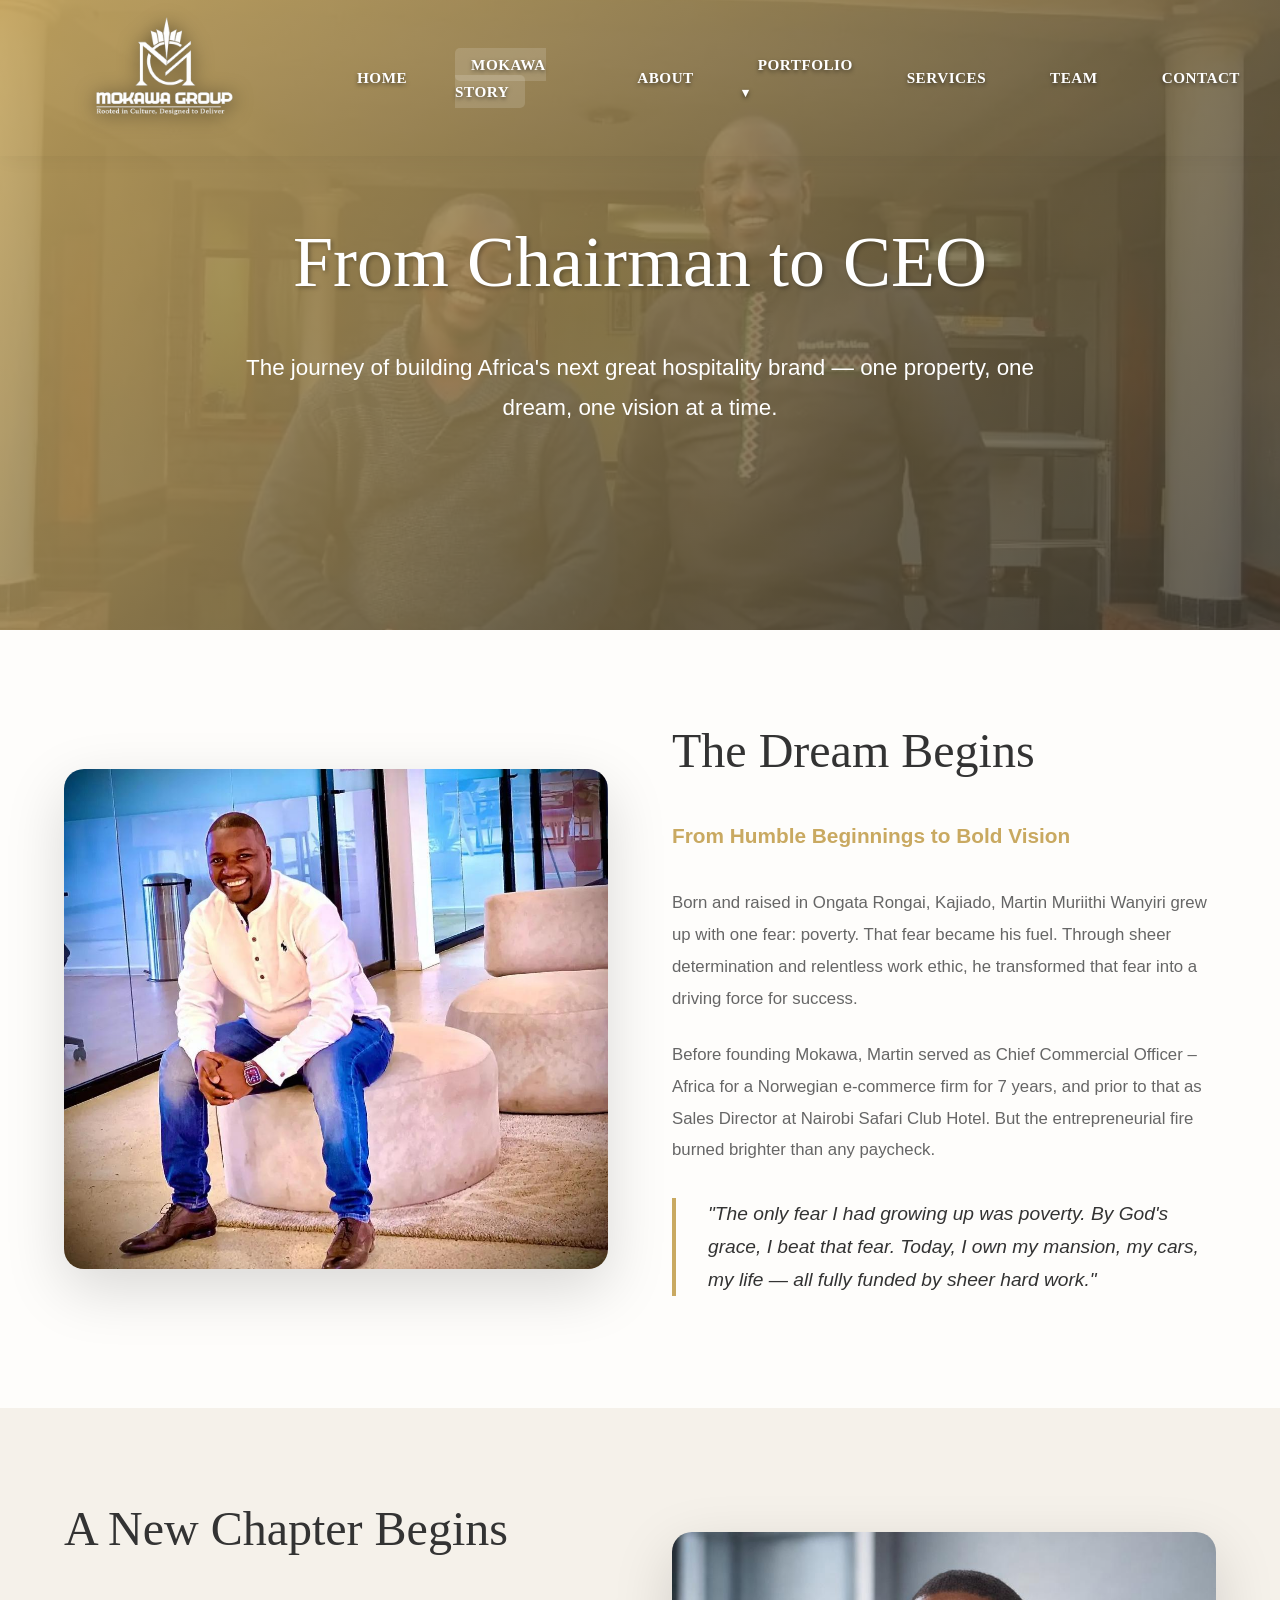
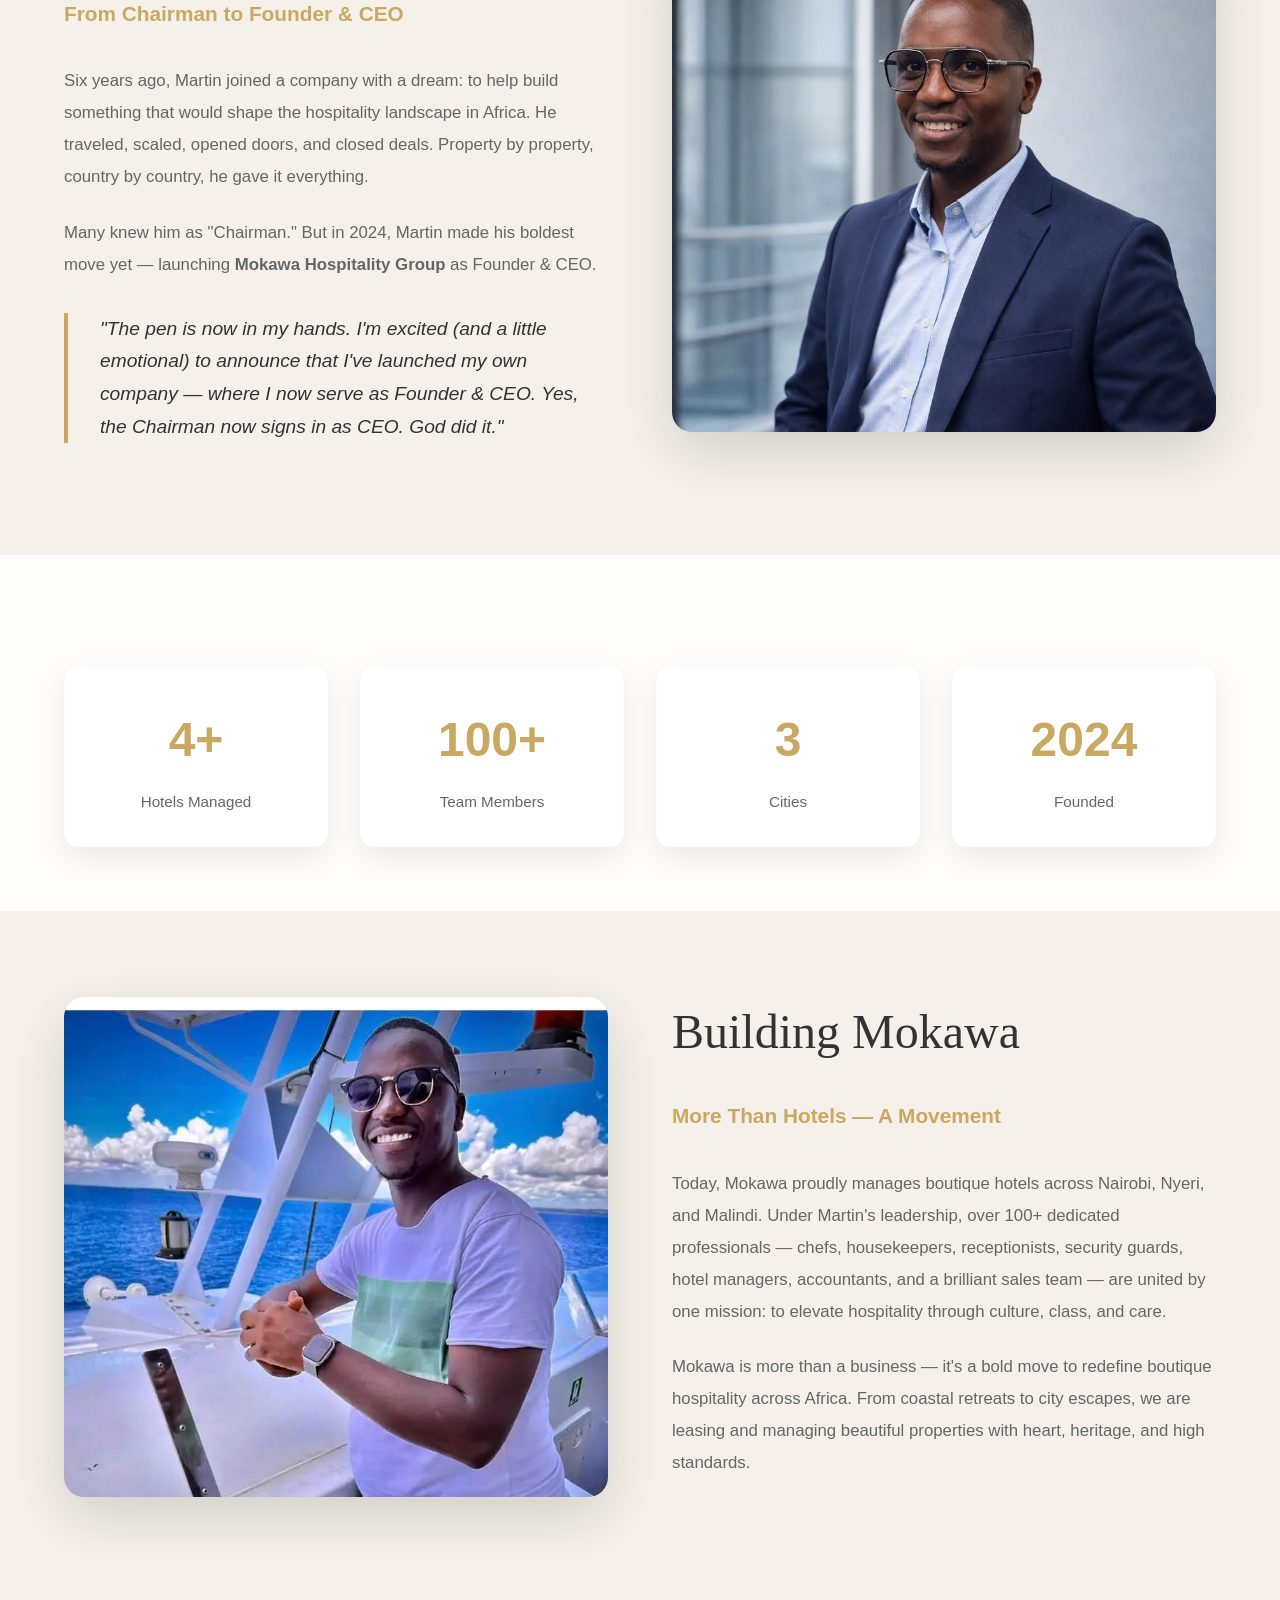
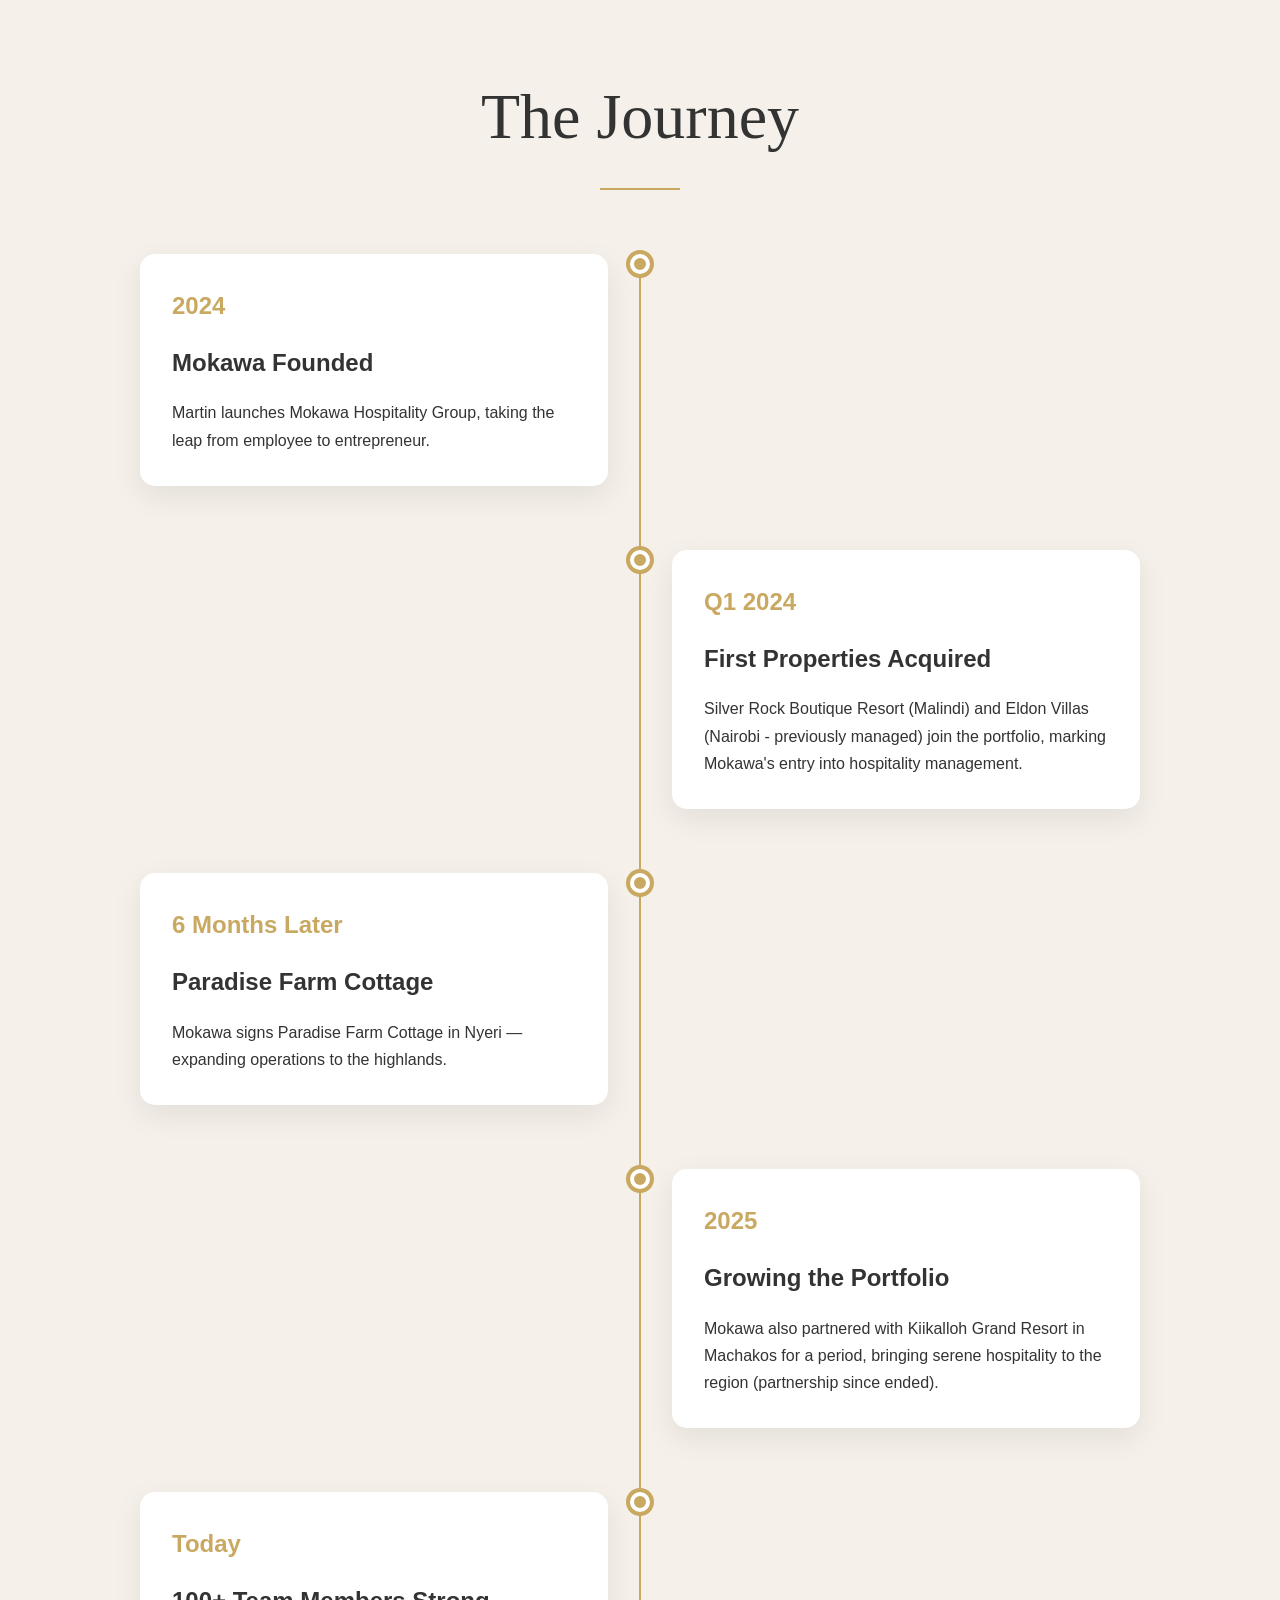
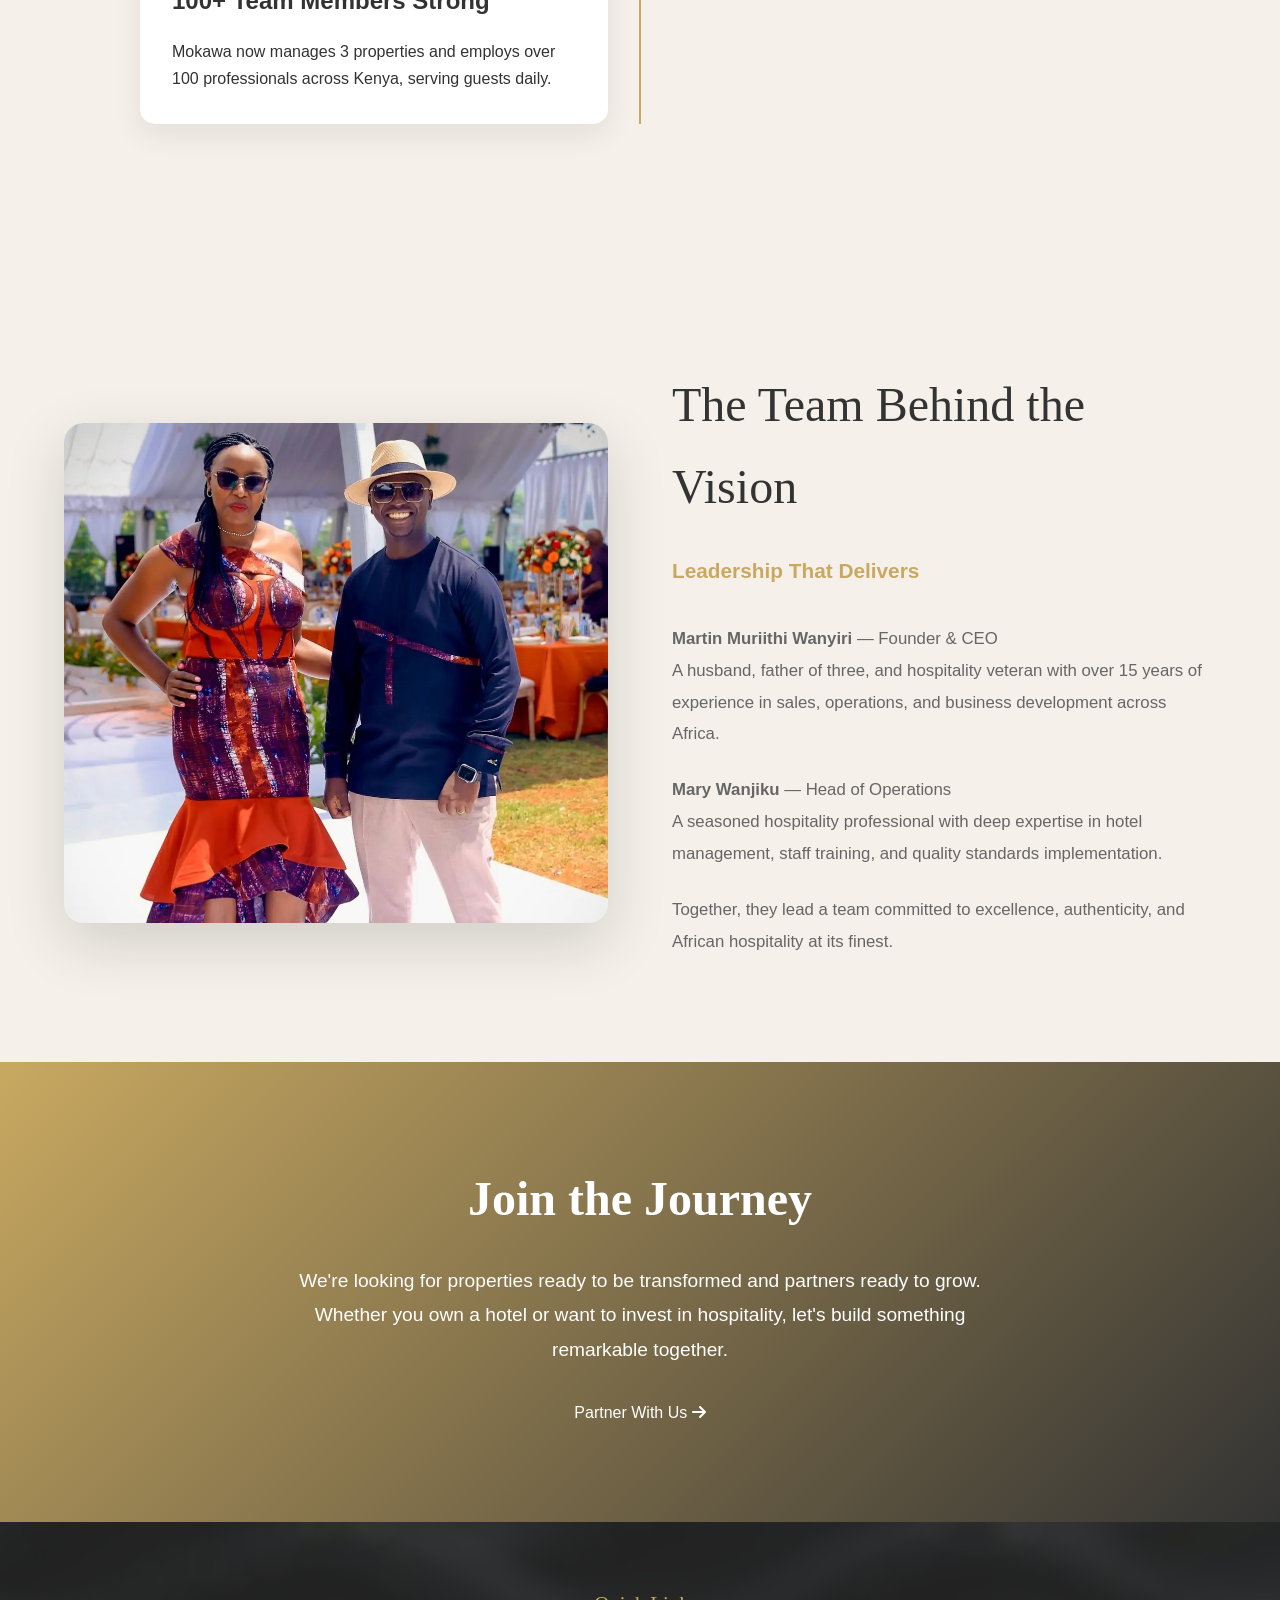
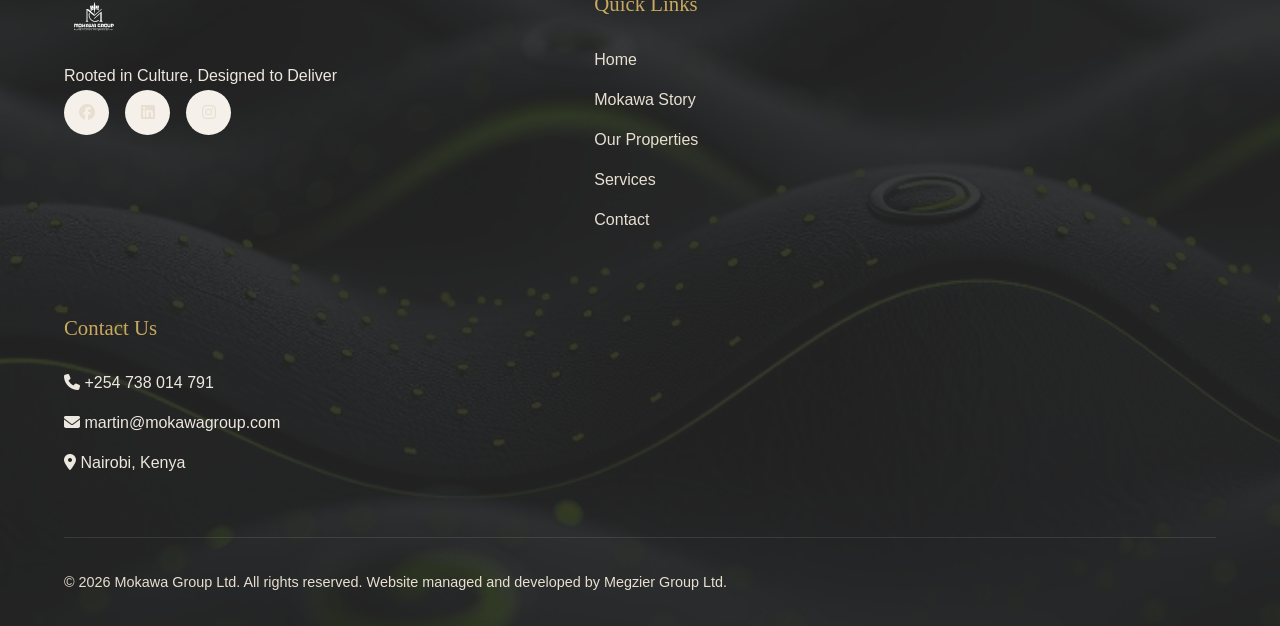
<file: mokawa-story.html>
<!DOCTYPE html>
<html lang="en">
<head>
    <meta charset="UTF-8">
    <meta name="viewport" content="width=device-width, initial-scale=1.0">
    
    <!-- Primary SEO -->
    <title>The Mokawa Story | From Vision to Reality | Martin Muriithi Journey</title>
    <meta name="description" content="The inspiring journey of Martin Muriithi Wanyiri from CCO to Founder & CEO of Mokawa Hospitality Group. Managing hotels across Kenya with 100+ team members.">
    <meta name="keywords" content="Martin Muriithi, Mokawa founder, hospitality entrepreneur Kenya, hotel management success story, African hospitality leader">
    <meta name="developer" content="This website is managed and developed by Megzier Group Ltd">
    <meta name="designer" content="Megzier Group Ltd">
    
    <!-- Favicon -->
    <link rel="icon" type="image/jpeg" href="images/logo_ABOUT.jpg">
    
    <link rel="stylesheet" href="css/style.css">
    <link rel="stylesheet" href="css/logo-enhancement.css">
    <link rel="stylesheet" href="https://cdnjs.cloudflare.com/ajax/libs/font-awesome/6.4.0/css/all.min.css">
    <link href="https://unpkg.com/aos@2.3.1/dist/aos.css" rel="stylesheet">
    
    <style>
        /* Story Hero */
        .story-hero {
            height: 70vh;
            background: linear-gradient(135deg, rgba(201, 169, 97, 0.9), rgba(37, 37, 37, 0.8)),
                        url('images/martin-president.jpeg');
            background-size: cover;
            background-position: center;
            background-attachment: fixed;
            display: flex;
            align-items: center;
            justify-content: center;
            text-align: center;
            color: var(--white);
            padding: 2rem 5%;
        }
        
        .story-hero h1 {
            font-family: var(--font-heading);
            font-size: clamp(2.5rem, 6vw, 4.5rem);
            font-weight: 300;
            margin-bottom: 1.5rem;
            text-shadow: 2px 2px 4px rgba(0,0,0,0.3);
        }
        
        .story-hero p {
            font-size: clamp(1.1rem, 2vw, 1.4rem);
            max-width: 800px;
            margin: 0 auto;
            line-height: 1.8;
        }
        
        /* Chapter Sections */
        .chapter-section {
            padding: 5rem 5%;
        }
        
        .chapter-section:nth-child(even) {
            background: var(--beige-light);
        }
        
        .chapter-container {
            max-width: 1400px;
            margin: 0 auto;
            display: grid;
            grid-template-columns: 1fr 1fr;
            gap: 4rem;
            align-items: center;
        }
        
        .chapter-container.reverse {
            direction: rtl;
        }
        
        .chapter-container.reverse > * {
            direction: ltr;
        }
        
        .chapter-image {
            width: 100%;
            height: 500px;
            border-radius: 20px;
            overflow: hidden;
            box-shadow: 0 20px 60px rgba(0,0,0,0.15);
            position: relative;
        }
        
        .chapter-image img {
            width: 100%;
            height: 100%;
            object-fit: cover;
            transition: transform 0.5s ease;
        }
        
        .chapter-image:hover img {
            transform: scale(1.05);
        }
        
        .chapter-content h2 {
            font-family: var(--font-heading);
            font-size: clamp(2rem, 4vw, 3rem);
            color: var(--text-dark);
            margin-bottom: 1.5rem;
            font-weight: 300;
        }
        
        .chapter-content .chapter-subtitle {
            font-size: 1.3rem;
            color: var(--primary-gold);
            margin-bottom: 2rem;
            font-weight: 600;
        }
        
        .chapter-content p {
            font-size: 1.05rem;
            line-height: 1.9;
            color: var(--text-medium);
            margin-bottom: 1.5rem;
        }
        
        .chapter-quote {
            border-left: 4px solid var(--primary-gold);
            padding-left: 2rem;
            margin: 2rem 0;
            font-style: italic;
            font-size: 1.2rem;
            color: var(--text-dark);
        }
        
        /* Stats Grid */
        .story-stats {
            display: grid;
            grid-template-columns: repeat(4, 1fr);
            gap: 2rem;
            margin-top: 3rem;
        }
        
        .story-stat {
            text-align: center;
            padding: 2rem;
            background: var(--white);
            border-radius: 15px;
            box-shadow: 0 10px 30px rgba(0,0,0,0.08);
        }
        
        .story-stat h3 {
            font-size: 3rem;
            color: var(--primary-gold);
            margin-bottom: 0.5rem;
        }
        
        .story-stat p {
            font-size: 0.95rem;
            color: var(--text-medium);
        }
        
        /* Timeline Section */
        .timeline-section {
            padding: 6rem 5%;
            background: var(--beige-light);
        }
        
        .timeline {
            max-width: 1000px;
            margin: 4rem auto;
            position: relative;
        }
        
        .timeline::before {
            content: '';
            position: absolute;
            left: 50%;
            transform: translateX(-50%);
            width: 2px;
            height: 100%;
            background: var(--primary-gold);
        }
        
        .timeline-item {
            display: grid;
            grid-template-columns: 1fr 1fr;
            gap: 4rem;
            margin-bottom: 4rem;
            position: relative;
        }
        
        .timeline-item::before {
            content: '';
            position: absolute;
            left: 50%;
            transform: translateX(-50%);
            width: 20px;
            height: 20px;
            background: var(--primary-gold);
            border-radius: 50%;
            border: 4px solid var(--white);
            box-shadow: 0 0 0 4px var(--primary-gold);
        }
        
        .timeline-content {
            padding: 2rem;
            background: var(--white);
            border-radius: 15px;
            box-shadow: 0 10px 30px rgba(0,0,0,0.08);
        }
        
        .timeline-item:nth-child(even) .timeline-content:first-child {
            grid-column: 2;
        }
        
        .timeline-date {
            font-size: 1.5rem;
            color: var(--primary-gold);
            font-weight: 600;
            margin-bottom: 1rem;
        }
        
        .timeline-content h3 {
            font-size: 1.5rem;
            margin-bottom: 1rem;
            color: var(--text-dark);
        }
        
        /* Call to Action */
        .story-cta {
            padding: 6rem 5%;
            background: linear-gradient(135deg, var(--primary-gold), var(--text-dark));
            text-align: center;
            color: var(--white);
        }
        
        .story-cta h2 {
            font-family: var(--font-heading);
            font-size: clamp(2rem, 4vw, 3rem);
            margin-bottom: 1.5rem;
        }
        
        .story-cta p {
            font-size: 1.2rem;
            max-width: 700px;
            margin: 0 auto 2rem;
            line-height: 1.8;
        }
        
        /* Mobile Responsive */
        @media (max-width: 768px) {
            .chapter-container,
            .chapter-container.reverse {
                grid-template-columns: 1fr;
                direction: ltr;
            }
            
            .chapter-image {
                height: 300px;
            }
            
            .story-stats {
                grid-template-columns: repeat(2, 1fr);
            }
            
            .timeline::before {
                left: 20px;
            }
            
            .timeline-item {
                grid-template-columns: 1fr;
                padding-left: 60px;
            }
            
            .timeline-item::before {
                left: 20px;
            }
            
            .timeline-item:nth-child(even) .timeline-content:first-child {
                grid-column: 1;
            }
        }
    </style>
    <link rel="stylesheet" href="css/mobile-responsive-fix.css">
</head>
<!-- Google tag (gtag.js) -->
<script async src="https://www.googletagmanager.com/gtag/js?id=G-L30QNK1ZG8"></script>
<script>
  window.dataLayer = window.dataLayer || [];
  function gtag(){dataLayer.push(arguments);}
  gtag('js', new Date());

  gtag('config', 'G-L30QNK1ZG8');
</script>
<body>
    <!-- Navigation -->
    <!-- Navigation -->
    <nav class="navbar" id="navbar">
        <div class="container">
            <div class="navbar-logo">
                <a href="index.html">
                    <img src="images/logo.jpg" alt="Mokawa Group">
                </a>
            </div>
            <ul class="navbar-menu">
                <li><a href="index.html">Home</a></li>
                <li><a href="mokawa-story.html" class="active">Mokawa Story</a></li>
                <li><a href="index.html#about">About</a></li>
                <li class="dropdown">
                    <a href="index.html#portfolio">Portfolio</a>
                    <div class="dropdown-menu">
                        <a href="hotels/silver-rock.html">
                            <i class="fas fa-umbrella-beach"></i> Silver Rock Boutique Resort
                        </a>
                        <a href="hotels/paradise-farm.html">
                            <i class="fas fa-mountain"></i> Paradise Farm Cottages
                        </a>
                    </div>
                </li>
                <li><a href="services.html">Services</a></li>
                <li><a href="index.html#team">Team</a></li>
                <li><a href="index.html#contact">Contact</a></li>
            </ul>
            <div class="menu-toggle">
                <span></span>
                <span></span>
                <span></span>
            </div>
        </div>
    </nav>
    <!-- Hero -->
    <section class="story-hero">
        <div>
            <h1 data-aos="fade-up">From Chairman to CEO</h1>
            <p data-aos="fade-up" data-aos-delay="200">
                The journey of building Africa's next great hospitality brand — one property, one dream, one vision at a time.
            </p>
        </div>
    </section>

    <!-- Chapter 1: The Beginning -->
    <section class="chapter-section">
        <div class="chapter-container">
            <div class="chapter-image" data-aos="fade-right">
                <img src="images/martin-bio.jpg" alt="Martin Muriithi Wanyiri">
            </div>
            <div class="chapter-content" data-aos="fade-left">
                <h2>The Dream Begins</h2>
                <p class="chapter-subtitle">From Humble Beginnings to Bold Vision</p>
                <p>
                    Born and raised in Ongata Rongai, Kajiado, Martin Muriithi Wanyiri grew up with one fear: poverty. 
                    That fear became his fuel. Through sheer determination and relentless work ethic, he transformed 
                    that fear into a driving force for success.
                </p>
                <p>
                    Before founding Mokawa, Martin served as Chief Commercial Officer – Africa for a Norwegian 
                    e-commerce firm for 7 years, and prior to that as Sales Director at Nairobi Safari Club Hotel. 
                    But the entrepreneurial fire burned brighter than any paycheck.
                </p>
                <div class="chapter-quote">
                    "The only fear I had growing up was poverty. By God's grace, I beat that fear. Today, I own my 
                    mansion, my cars, my life — all fully funded by sheer hard work."
                </div>
            </div>
        </div>
    </section>

    <!-- Chapter 2: The Leap -->
    <section class="chapter-section">
        <div class="chapter-container reverse">
            <div class="chapter-image" data-aos="fade-left">
                <img src="images/martin-founder.jpeg" alt="Martin Muriithi - Founder">
            </div>
            <div class="chapter-content" data-aos="fade-right">
                <h2>A New Chapter Begins</h2>
                <p class="chapter-subtitle">From Chairman to Founder & CEO</p>
                <p>
                    Six years ago, Martin joined a company with a dream: to help build something that would shape 
                    the hospitality landscape in Africa. He traveled, scaled, opened doors, and closed deals. 
                    Property by property, country by country, he gave it everything.
                </p>
                <p>
                    Many knew him as "Chairman." But in 2024, Martin made his boldest move yet — launching 
                    <strong>Mokawa Hospitality Group</strong> as Founder & CEO.
                </p>
                <div class="chapter-quote">
                    "The pen is now in my hands. I'm excited (and a little emotional) to announce that I've launched 
                    my own company — where I now serve as Founder & CEO. Yes, the Chairman now signs in as CEO. God did it."
                </div>
            </div>
        </div>
    </section>

    <!-- Stats -->
    <section class="chapter-section" style="padding: 4rem 5%;">
        <div style="max-width: 1400px; margin: 0 auto;">
            <div class="story-stats">
                <div class="story-stat" data-aos="fade-up">
                    <h3>4+</h3>
                    <p>Hotels Managed</p>
                </div>
                <div class="story-stat" data-aos="fade-up" data-aos-delay="100">
                    <h3>100+</h3>
                    <p>Team Members</p>
                </div>
                <div class="story-stat" data-aos="fade-up" data-aos-delay="200">
                    <h3>3</h3>
                    <p>Cities</p>
                </div>
                <div class="story-stat" data-aos="fade-up" data-aos-delay="300">
                    <h3>2024</h3>
                    <p>Founded</p>
                </div>
            </div>
        </div>
    </section>

    <!-- Chapter 3: The Vision -->
    <section class="chapter-section">
        <div class="chapter-container">
            <div class="chapter-image" data-aos="fade-right">
                <img src="images/martin-profile.jpeg" alt="Martin Muriithi CEO">
            </div>
            <div class="chapter-content" data-aos="fade-left">
                <h2>Building Mokawa</h2>
                <p class="chapter-subtitle">More Than Hotels — A Movement</p>
                <p>
                    Today, Mokawa proudly manages boutique hotels across Nairobi, Nyeri, and Malindi. Under Martin's 
                    leadership, over 100+ dedicated professionals — chefs, housekeepers, receptionists, security guards, 
                    hotel managers, accountants, and a brilliant sales team — are united by one mission: to elevate 
                    hospitality through culture, class, and care.
                </p>
                <p>
                    Mokawa is more than a business — it's a bold move to redefine boutique hospitality across Africa. 
                    From coastal retreats to city escapes, we are leasing and managing beautiful properties with heart, 
                    heritage, and high standards.
                </p>
            </div>
        </div>
    </section>

    <!-- Timeline -->
    <section class="timeline-section">
        <h2 class="section-title" style="text-align: center;" data-aos="fade-up">The Journey</h2>
        <div class="section-divider" data-aos="fade-up" style="margin: 2rem auto;"></div>
        
        <div class="timeline">
            <div class="timeline-item" data-aos="fade-up">
                <div class="timeline-content">
                    <div class="timeline-date">2024</div>
                    <h3>Mokawa Founded</h3>
                    <p>Martin launches Mokawa Hospitality Group, taking the leap from employee to entrepreneur.</p>
                </div>
                <div></div>
            </div>
            
            <div class="timeline-item" data-aos="fade-up">
                <div></div>
                <div class="timeline-content">
                    <div class="timeline-date">Q1 2024</div>
                    <h3>First Properties Acquired</h3>
                    <p>Silver Rock Boutique Resort (Malindi) and Eldon Villas (Nairobi - previously managed) join the portfolio, marking Mokawa's entry into hospitality management.</p>
                </div>
            </div>
            
            <div class="timeline-item" data-aos="fade-up">
                <div class="timeline-content">
                    <div class="timeline-date">6 Months Later</div>
                    <h3>Paradise Farm Cottage</h3>
                    <p>Mokawa signs Paradise Farm Cottage in Nyeri — expanding operations to the highlands.</p>
                </div>
                <div></div>
            </div>
            
            <div class="timeline-item" data-aos="fade-up">
                <div></div>
                <div class="timeline-content">
                    <div class="timeline-date">2025</div>
                    <h3>Growing the Portfolio</h3>
                    <p>Mokawa also partnered with Kiikalloh Grand Resort in Machakos for a period, bringing serene hospitality to the region (partnership since ended).</p>
                </div>
            </div>
            
            <div class="timeline-item" data-aos="fade-up">
                <div class="timeline-content">
                    <div class="timeline-date">Today</div>
                    <h3>100+ Team Members Strong</h3>
                    <p>Mokawa now manages 3 properties and employs over 100 professionals across Kenya, serving guests daily.</p>
                </div>
                <div></div>
            </div>
        </div>
    </section>

    <!-- The Team -->
    <section class="chapter-section">
        <div class="chapter-container">
            <div class="chapter-image" data-aos="fade-right">
                <img src="images/martin-wanjiku.jpeg" alt="Martin and Mary Wanjiku">
            </div>
            <div class="chapter-content" data-aos="fade-left">
                <h2>The Team Behind the Vision</h2>
                <p class="chapter-subtitle">Leadership That Delivers</p>
                <p>
                    <strong>Martin Muriithi Wanyiri</strong> — Founder & CEO<br>
                    A husband, father of three, and hospitality veteran with over 15 years of experience in sales, 
                    operations, and business development across Africa.
                </p>
                <p>
                    <strong>Mary Wanjiku</strong> — Head of Operations<br>
                    A seasoned hospitality professional with deep expertise in hotel management, staff training, 
                    and quality standards implementation.
                </p>
                <p>
                    Together, they lead a team committed to excellence, authenticity, and African hospitality at its finest.
                </p>
            </div>
        </div>
    </section>

    <!-- CTA -->
    <section class="story-cta">
        <div data-aos="fade-up">
            <h2>Join the Journey</h2>
            <p>
                We're looking for properties ready to be transformed and partners ready to grow. 
                Whether you own a hotel or want to invest in hospitality, let's build something remarkable together.
            </p>
            <a href="index.html#contact" class="btn-primary" style="margin-top: 2rem;">
                Partner With Us <i class="fas fa-arrow-right"></i>
            </a>
        </div>
    </section>

    <!-- Footer -->
    <footer class="footer">
        <div class="footer-content">
            <div class="footer-column">
                <img src="images/logo_footer.svg" alt="Mokawa Group" style="height: 60px; margin-bottom: 1rem;">
                <p>Rooted in Culture, Designed to Deliver</p>
                <div class="social-links">
                    <a href="https://web.facebook.com/p/Mokawa-Group-61579083631536/" target="_blank"><i class="fab fa-facebook"></i></a>
                    <a href="https://ke.linkedin.com/company/mokawa-hospitality-management" target="_blank"><i class="fab fa-linkedin"></i></a>
                    <a href="#"><i class="fab fa-instagram"></i></a>
                </div>
            </div>
            
            <div class="footer-column">
                <h4>Quick Links</h4>
                <ul>
                    <li><a href="index.html">Home</a></li>
                    <li><a href="mokawa-story.html">Mokawa Story</a></li>
                    <li><a href="index.html#properties">Our Properties</a></li>
                    <li><a href="services.html">Services</a></li>
                    <li><a href="index.html#contact">Contact</a></li>
                </ul>
            </div>
            
            <div class="footer-column">
                <h4>Contact Us</h4>
                <ul>
                    <li><i class="fas fa-phone"></i> +254 738 014 791</li>
                    <li><i class="fas fa-envelope"></i> martin@mokawagroup.com</li>
                    <li><i class="fas fa-map-marker-alt"></i> Nairobi, Kenya</li>
                </ul>
            </div>
        </div>
        
        <div class="footer-bottom">
            <p>&copy; 2026 Mokawa Group Ltd. All rights reserved. Website managed and developed by Megzier Group Ltd.</p>
        </div>
    </footer>

    <script src="https://unpkg.com/aos@2.3.1/dist/aos.js"></script>
    <script src="js/script.js"></script>
    <script>
        AOS.init({
            duration: 1000,
            once: true
        });
    </script>
</body>
</html>
</file>
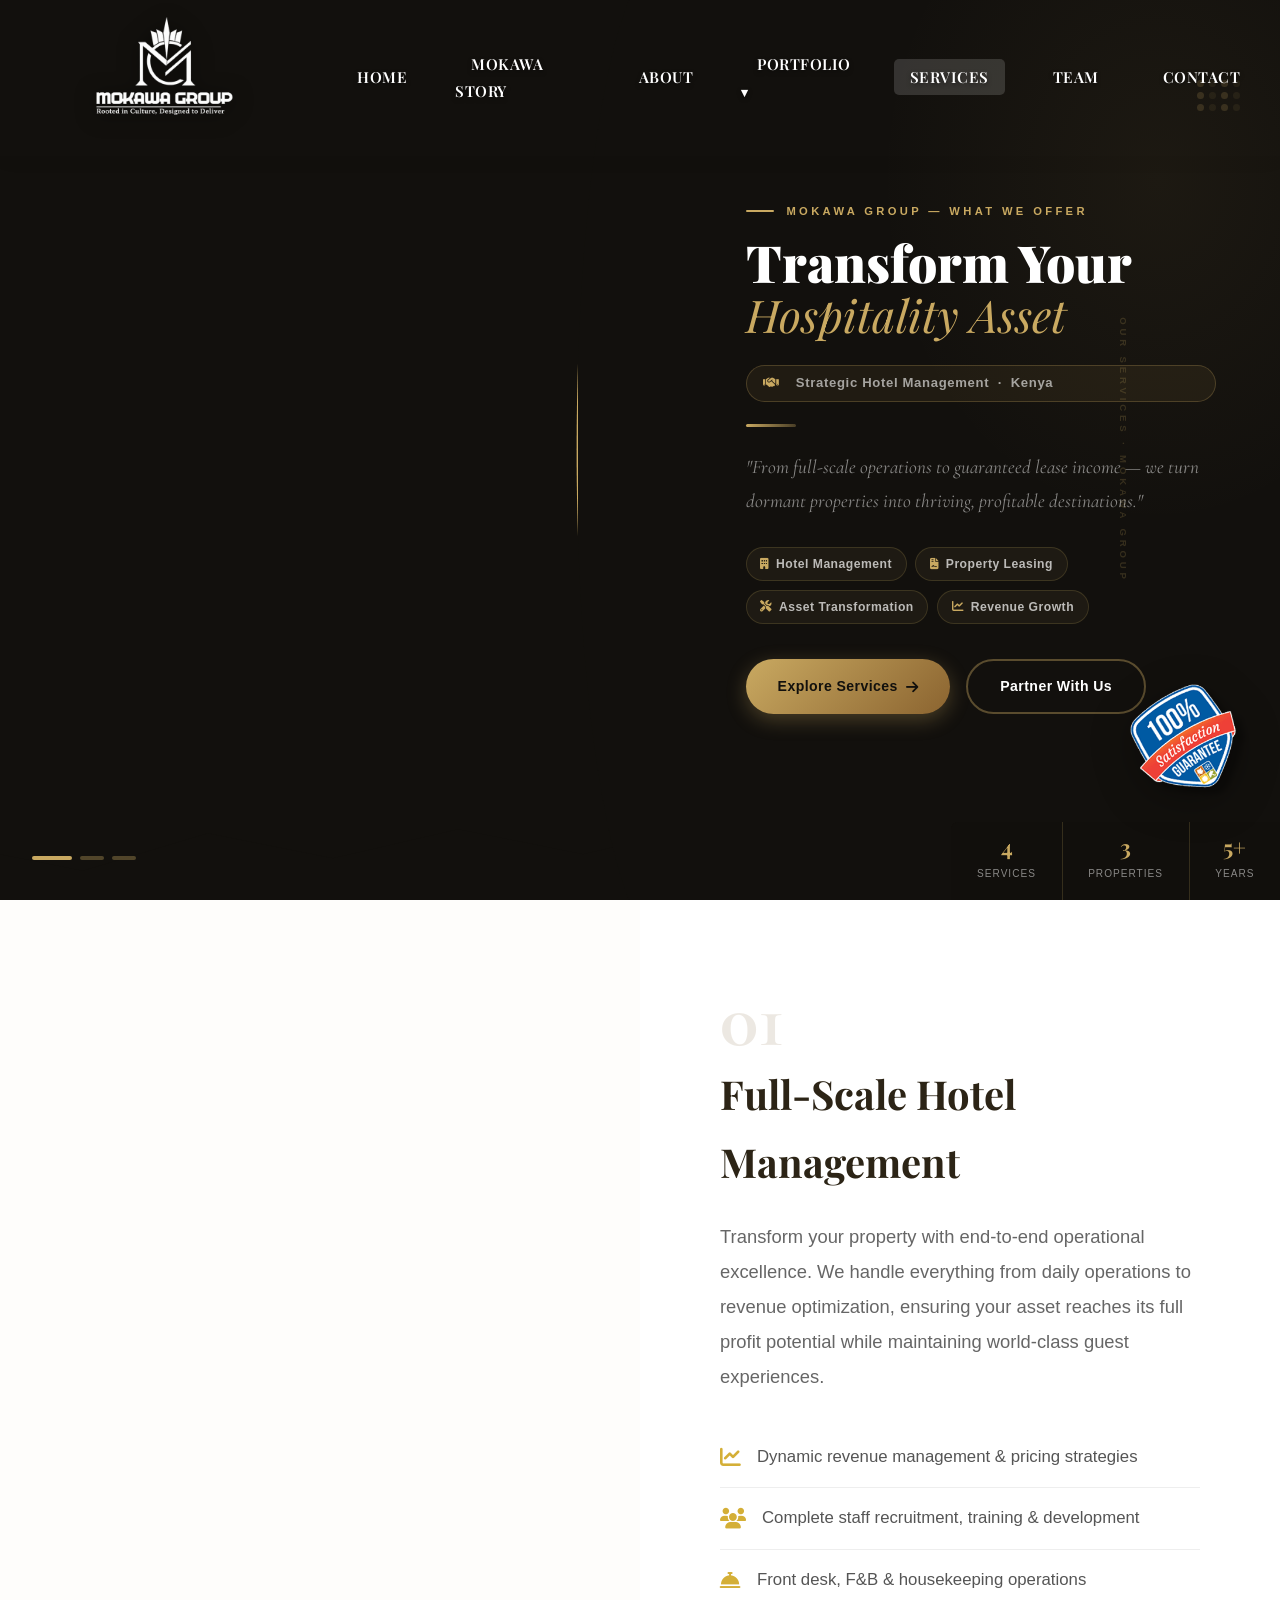
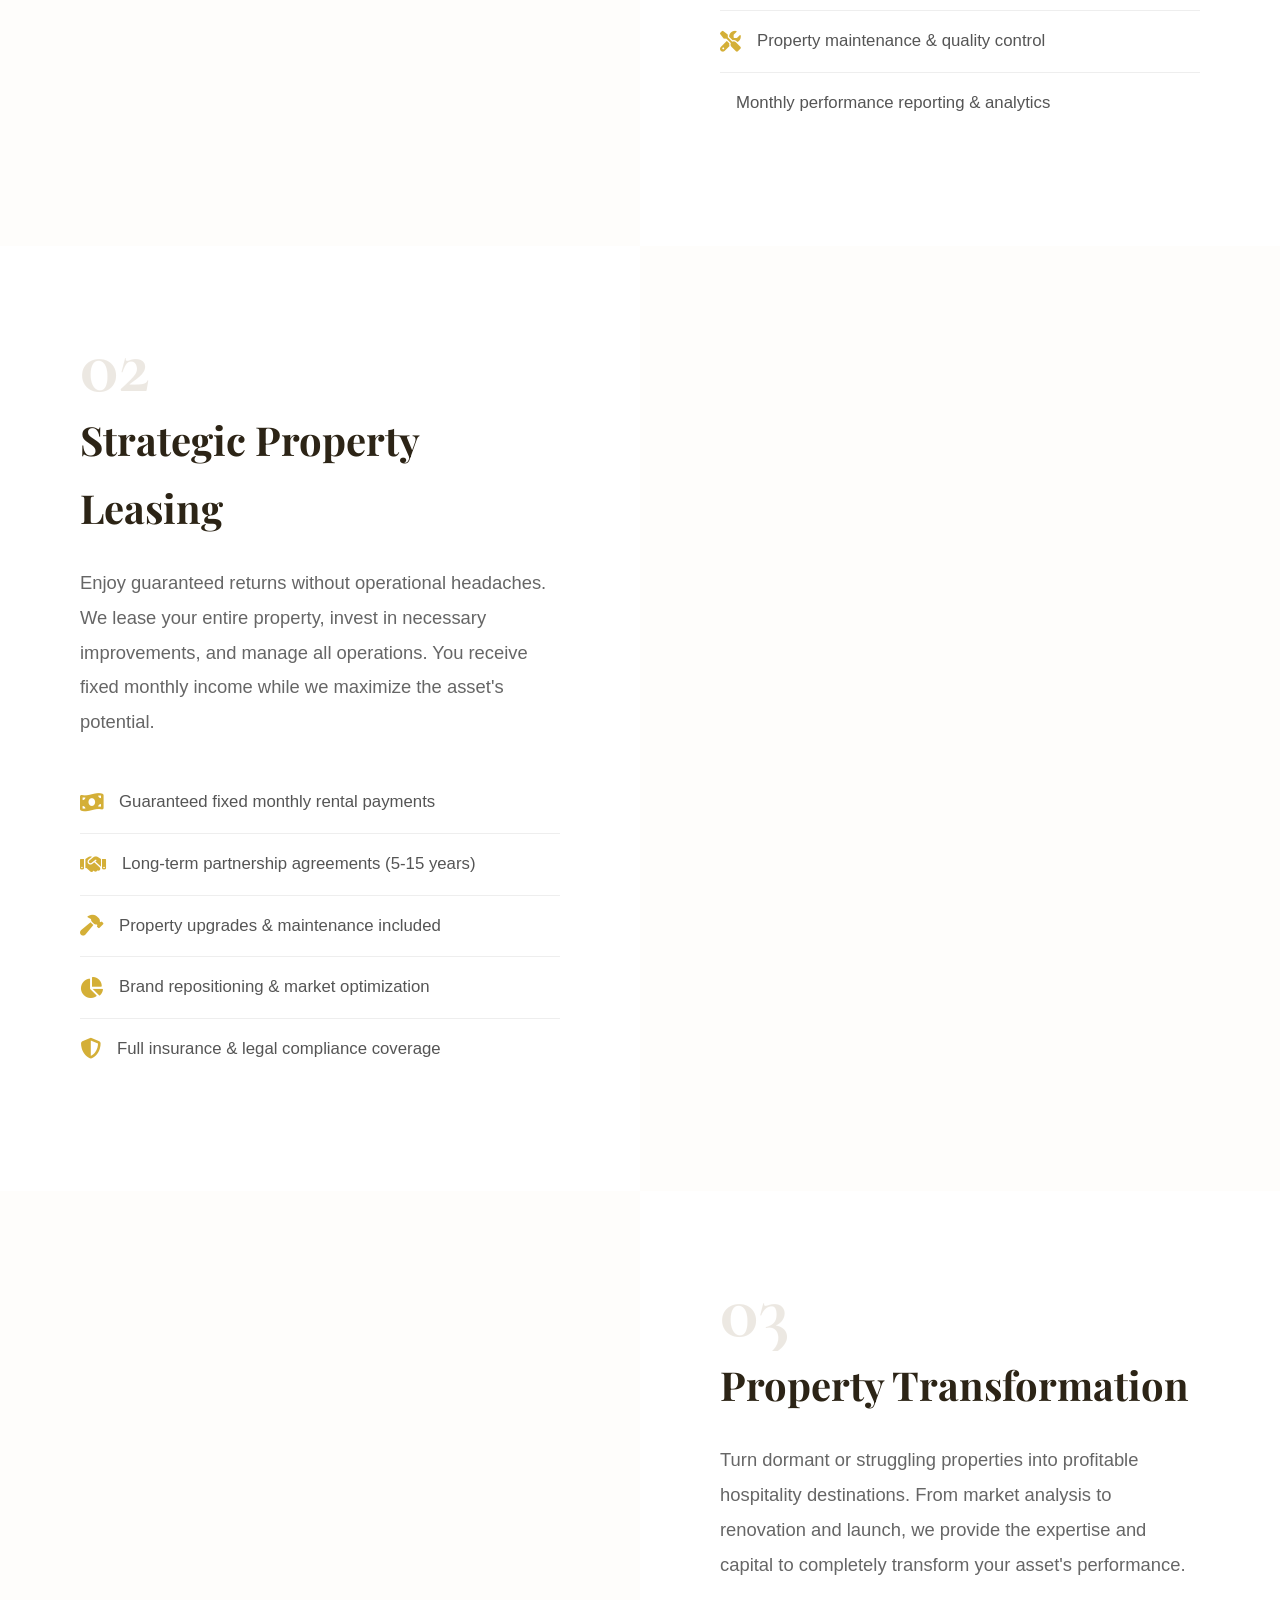
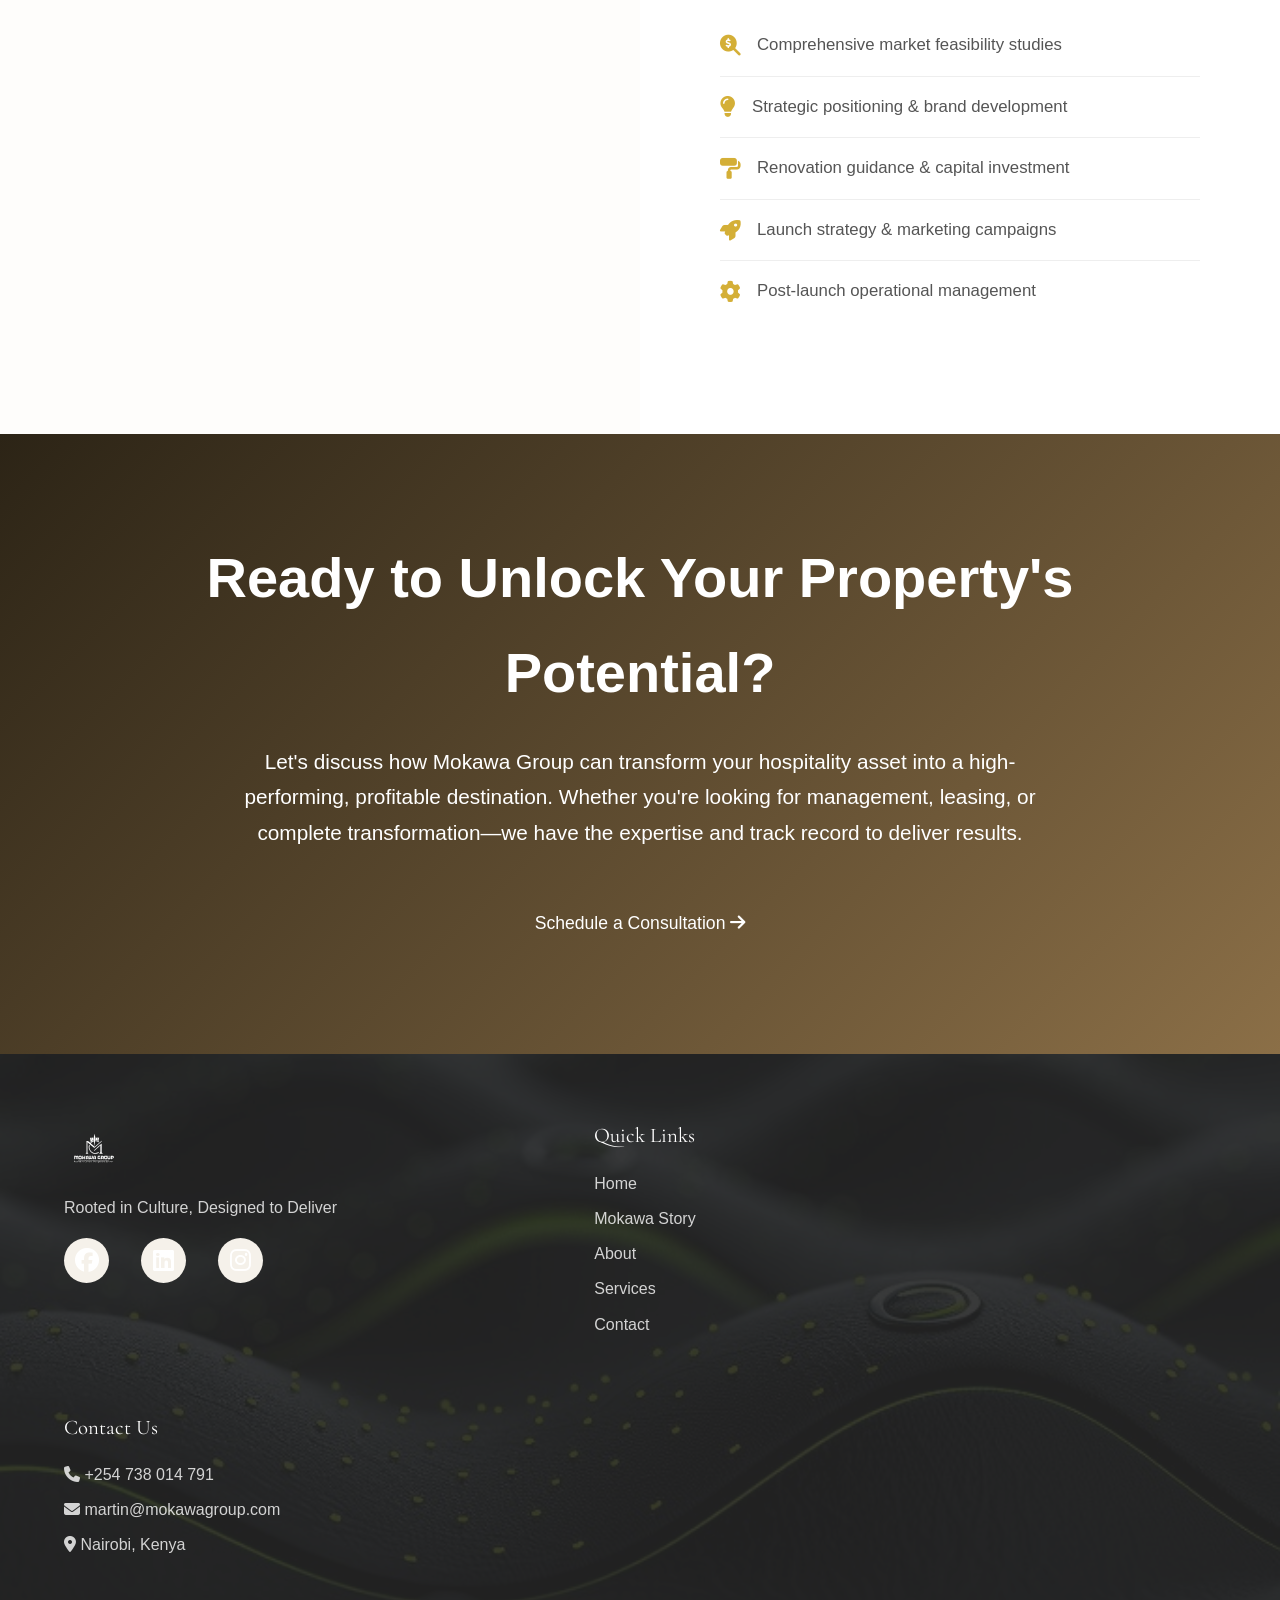
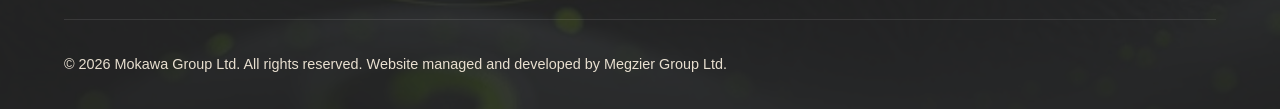
<file: services.html>
<!DOCTYPE html>
<html lang="en">
<head>
    <meta charset="UTF-8">
    <meta name="viewport" content="width=device-width, initial-scale=1.0">
    <title>Our Services | Mokawa Group - Transform Your Hospitality Asset</title>
    <meta name="developer" content="This website is managed and developed by Megzier Group Ltd">
    <meta name="designer" content="Megzier Group Ltd">
    <meta name="description" content="Strategic hotel management, leasing, and transformation services. Turn your underperforming property into a profitable hospitality destination.">
    
    <!-- Favicon -->
    <link rel="icon" type="image/jpeg" href="images/logo_ABOUT.jpg">
    
    <link rel="stylesheet" href="css/style.css">
    <link rel="stylesheet" href="css/animations.css">
    <link rel="stylesheet" href="css/logo-enhancement.css">
    <link rel="stylesheet" href="https://cdnjs.cloudflare.com/ajax/libs/font-awesome/6.4.0/css/all.min.css">
    
    <style>
        /* ── Services Hero: Paradise structure, image LEFT, content RIGHT, warm dark ── */
        .sv-hero{position:relative;height:100vh;min-height:700px;display:flex;align-items:stretch;overflow:hidden;background:#12100d;}
        .sv-hero-left{position:relative;flex:0 0 52%;overflow:hidden;}
        .sv-slider{position:absolute;inset:0;}
        .sv-slide{position:absolute;inset:0;background-size:cover;background-position:center;opacity:0;transition:opacity 1.8s ease;transform:scale(1.05);}
        .sv-slide.active{opacity:1;animation:sv-drift 14s ease-in-out infinite alternate;}
        @keyframes sv-drift{0%{transform:scale(1.05) translateX(0);}100%{transform:scale(1.12) translateX(-2%);}}
        .sv-img-overlay{position:absolute;inset:0;background:linear-gradient(160deg,rgba(18,16,13,.25) 0%,rgba(18,16,13,.5) 60%,rgba(18,16,13,.75) 100%);}
        /* Arch faces RIGHT — same as Paradise */
        .sv-arch{position:absolute;top:0;right:-1px;bottom:0;width:90px;z-index:10;background:#12100d;clip-path:ellipse(90px 55% at 100% 50%);}
        .sv-arch::before{content:'';position:absolute;inset:8% auto 8% -3px;width:4px;background:linear-gradient(180deg,transparent,#C9A961 20%,#C9A961 80%,transparent);border-radius:3px;}
        .sv-wave{position:absolute;bottom:0;left:0;right:0;height:100px;z-index:8;background:url("data:image/svg+xml,%3Csvg xmlns='http://www.w3.org/2000/svg' viewBox='0 0 1200 120'%3E%3Cpath d='M0,95 L150,55 L300,85 L450,40 L600,70 L750,35 L900,65 L1050,30 L1200,75 L1200,120 L0,120Z' fill='%2312100d'/%3E%3C/svg%3E") bottom/cover no-repeat;}
        .sv-indicators{position:absolute;bottom:2.5rem;left:2rem;display:flex;gap:.5rem;z-index:20;}
        .sv-dot{width:24px;height:4px;border-radius:2px;background:rgba(201,169,97,.35);cursor:pointer;transition:all .4s;}
        .sv-dot.active{background:#C9A961;width:40px;}
        /* RIGHT content panel */
        .sv-hero-right{flex:1;display:flex;flex-direction:column;justify-content:center;padding:6rem 4rem 5rem 5rem;background:#12100d;position:relative;z-index:5;}
        .sv-hero-right::before{content:'';position:absolute;inset:0;background:radial-gradient(ellipse 65% 55% at 80% 20%,rgba(201,169,97,.06) 0%,transparent 70%);pointer-events:none;}
        .sv-dot-grid{position:absolute;top:5rem;right:2.5rem;display:grid;grid-template-columns:repeat(4,7px);gap:5px;opacity:.18;}
        .sv-dot-grid span{width:7px;height:7px;border-radius:50%;background:#C9A961;display:block;}
        .sv-dot-grid span:nth-child(even){background:rgba(201,169,97,.45);}
        /* Unique to services: vertical "SERVICES" text running down the right edge */
        .sv-vertical-label{position:absolute;right:1.5rem;top:50%;transform:translateY(-50%) rotate(90deg);font-size:.6rem;font-weight:800;letter-spacing:.4em;text-transform:uppercase;color:rgba(201,169,97,.2);white-space:nowrap;}
        .sv-overline{font-size:.7rem;letter-spacing:.3em;text-transform:uppercase;color:#C9A961;margin-bottom:.9rem;font-weight:700;display:flex;align-items:center;gap:.8rem;animation:sv-fade .9s ease .2s both;}
        .sv-overline::before{content:'';display:inline-block;width:28px;height:2px;background:#C9A961;border-radius:1px;}
        .sv-title{font-family:'Playfair Display',serif;font-size:clamp(2.4rem,4vw,3.9rem);font-weight:900;color:#fff;line-height:1.08;margin-bottom:.5rem;animation:sv-rise 1s cubic-bezier(.22,1,.36,1) .1s both;}
        .sv-title em{font-style:italic;font-weight:400;color:#C9A961;display:block;font-size:.88em;}
        .sv-location{display:inline-flex;align-items:center;gap:.5rem;font-size:.82rem;color:rgba(255,255,255,.6);background:rgba(201,169,97,.08);border:1px solid rgba(201,169,97,.25);padding:.4rem 1rem;border-radius:50px;margin:1.1rem 0 1.4rem;font-weight:600;letter-spacing:.05em;animation:sv-fade .9s ease .3s both;}
        .sv-location i{color:#C9A961;font-size:.78rem;}
        .sv-rule{width:50px;height:3px;background:linear-gradient(90deg,#C9A961,rgba(201,169,97,.3));border-radius:2px;margin-bottom:1.4rem;animation:sv-expand .9s ease .4s both;}
        @keyframes sv-expand{from{width:0;opacity:0;}to{width:50px;opacity:1;}}
        .sv-tagline{font-family:'Cormorant Garamond',serif;font-size:clamp(.95rem,1.6vw,1.2rem);color:rgba(255,255,255,.5);line-height:1.8;margin-bottom:1.8rem;font-style:italic;animation:sv-fade .9s ease .45s both;}
        /* Service chips (equivalent of pf-chips) */
        .sv-chips{display:flex;flex-wrap:wrap;gap:.55rem;margin-bottom:2.2rem;animation:sv-fade .9s ease .55s both;}
        .sv-chip{display:flex;align-items:center;gap:.4rem;background:rgba(201,169,97,.07);border:1px solid rgba(201,169,97,.18);color:rgba(255,255,255,.7);padding:.35rem .85rem;border-radius:50px;font-size:.76rem;font-weight:600;letter-spacing:.04em;transition:all .25s;}
        .sv-chip:hover{background:rgba(201,169,97,.15);border-color:#C9A961;color:#C9A961;}
        .sv-chip i{color:#C9A961;font-size:.72rem;}
        .sv-ctas{display:flex;gap:1rem;flex-wrap:wrap;animation:sv-rise 1s cubic-bezier(.22,1,.36,1) .7s both;}
        .sv-btn{padding:.85rem 2rem;border-radius:50px;font-size:.88rem;font-weight:700;text-decoration:none;display:inline-flex;align-items:center;gap:.5rem;transition:all .3s ease;letter-spacing:.03em;}
        .sv-btn-gold{background:linear-gradient(135deg,#C9A961,#8B6430);color:#12100d;box-shadow:0 6px 20px rgba(201,169,97,.3);}
        .sv-btn-gold:hover{transform:translateY(-3px);box-shadow:0 12px 30px rgba(201,169,97,.45);}
        .sv-btn-ghost{background:transparent;border:2px solid rgba(201,169,97,.4);color:#fff;}
        .sv-btn-ghost:hover{border-color:#C9A961;color:#C9A961;transform:translateY(-3px);}
        .sv-btn i{transition:transform .3s;}
        .sv-btn:hover i{transform:translateX(4px);}
        /* Stats ribbon — bottom right */
        .sv-stats-ribbon{position:absolute;bottom:0;right:0;display:flex;z-index:20;}
        .sv-stat-pill{padding:.9rem 1.6rem;background:rgba(18,16,13,.95);backdrop-filter:blur(8px);border-left:1px solid rgba(201,169,97,.2);text-align:center;}
        .sv-stat-pill:first-child{border-left:none;border-radius:8px 0 0 0;}
        .sv-sn{font-family:'Playfair Display',serif;font-size:1.4rem;font-weight:700;color:#C9A961;display:block;line-height:1;}
        .sv-sl{font-size:.63rem;color:rgba(255,255,255,.5);letter-spacing:.1em;text-transform:uppercase;margin-top:.2rem;}
        @keyframes sv-drop{from{opacity:0;transform:translateY(-20px);}to{opacity:1;transform:translateY(0);}}
        @keyframes sv-rise{from{opacity:0;transform:translateY(24px);}to{opacity:1;transform:translateY(0);}}
        @keyframes sv-fade{from{opacity:0;}to{opacity:1;}}
        @media(max-width:900px){
            .sv-hero{flex-direction:column;height:auto;min-height:100svh;}
            .sv-hero-left{flex:0 0 42vh;width:100%;min-height:42vh;max-height:50vh;}
            .sv-arch{display:none;}
            .sv-wave{display:none;}
            .sv-hero-right{padding:2rem 1.5rem 3rem;flex:1;}
            .sv-title{font-size:clamp(1.8rem,6vw,2.5rem);}
            .sv-stats-ribbon{position:static;border-radius:0;display:flex;flex-wrap:wrap;}
            .sv-stat-pill{flex:1;min-width:100px;}
            .sv-dot-grid{display:none;}
            .sv-vertical-label{display:none;}
            .sv-chips{flex-wrap:wrap;gap:.4rem;}
            .sv-chip{font-size:.72rem;padding:.3rem .7rem;}
            .sv-ctas{flex-direction:column;gap:.6rem;}
            .sv-btn{width:100%;justify-content:center;}
        }
        @media(max-width:480px){
            .sv-hero-left{flex:0 0 35vh;min-height:35vh;}
            .sv-hero-right{padding:1.5rem 1.2rem 2.5rem;}
            .sv-title{font-size:clamp(1.5rem,5.5vw,2rem);}
            .sv-tagline{font-size:.9rem !important;}
            .sv-chips{margin-bottom:1.2rem;}
        }
        /* Nav: force row only on desktop; mobile uses JS toggle */
        @media(min-width:769px){.navbar-menu{display:flex!important;flex-direction:row!important;align-items:center!important;}}
        @media(max-width:768px){.navbar-menu{display:none!important;}.navbar-menu.active{display:flex!important;}.menu-toggle{display:flex!important;}}
    
        .services-detailed {
            padding: 0;
        }
        
        .service-detail-block {
            display: grid;
            grid-template-columns: 1fr 1fr;
            min-height: 600px;
        }
        
        .service-detail-block.reverse {
            direction: rtl;
        }
        
        .service-detail-block.reverse > * {
            direction: ltr;
        }
        
        .service-detail-image {
            background-size: cover;
            background-position: center;
        }
        
        .service-detail-content {
            padding: 5rem;
            display: flex;
            flex-direction: column;
            justify-content: center;
            background: white;
        }
        
        .service-detail-content .service-number {
            font-size: 5rem;
            font-weight: 700;
            color: #D4AF37;
            opacity: 0.15;
            line-height: 1;
            margin-bottom: 0;
        }
        
        .service-detail-content h2 {
            font-size: 2.5rem;
            color: #2C2416;
            margin-bottom: 1.5rem;
            font-family: 'Playfair Display', serif;
        }
        
        .service-detail-content p {
            font-size: 1.15rem;
            line-height: 1.9;
            color: #666;
            margin-bottom: 2rem;
        }
        
        .service-features {
            list-style: none;
            padding: 0;
            margin-bottom: 2rem;
        }
        
        .service-features li {
            padding: 1rem 0;
            border-bottom: 1px solid #eee;
            display: flex;
            align-items: center;
            gap: 1rem;
            font-size: 1.05rem;
            color: #555;
        }
        
        .service-features li:last-child {
            border-bottom: none;
        }
        
        .service-features i {
            color: #D4AF37;
            font-size: 1.3rem;
        }
        
        .cta-banner {
            background: linear-gradient(135deg, #2C2416, #8B6F47);
            padding: 6rem 5%;
            text-align: center;
            color: white;
        }
        
        .cta-banner h2 {
            font-size: clamp(2rem, 5vw, 3.5rem);
            margin-bottom: 1.5rem;
        }
        
        .cta-banner p {
            font-size: 1.3rem;
            margin-bottom: 2.5rem;
            max-width: 800px;
            margin-left: auto;
            margin-right: auto;
        }
        
        @media (max-width: 968px) {
            .service-detail-block {
                grid-template-columns: 1fr;
                direction: ltr !important;
            }
            
            .service-detail-image {
                min-height: 300px;
            }
            
            .service-detail-content {
                padding: 3rem 2rem;
            }
        }
    </style>
    <link href="https://fonts.googleapis.com/css2?family=Playfair+Display:ital,wght@0,400;0,700;0,900;1,400;1,700&family=Cormorant+Garamond:wght@300;400;600;700&display=swap" rel="stylesheet">

    <!-- SEO Meta Tags -->
    <meta name="description" content="Mokawa Group hospitality management services in Kenya: Full hotel management, property leasing with guaranteed income, asset transformation, and revenue optimization. Transform your hospitality asset today.">
    <meta name="keywords" content="hotel management services Kenya, property leasing Kenya, hospitality consulting, hotel transformation, revenue optimization, property management Kenya, hotel leasing">
    <meta name="author" content="Mokawa Group Ltd">
    <meta name="robots" content="index, follow">
    <link rel="canonical" href="https://www.mokawagroup.co.ke/services.html">
    
    <!-- Open Graph -->
    <meta property="og:type" content="website">
    <meta property="og:url" content="https://www.mokawagroup.co.ke/services.html">
    <meta property="og:title" content="Hotel Management Services - Mokawa Group Kenya">
    <meta property="og:description" content="Expert hotel management, guaranteed property leasing, and asset transformation services across Kenya.">
    <meta property="og:image" content="https://www.mokawagroup.co.ke/images/mokawa-services.jpg">
        <link rel="stylesheet" href="css/mobile-responsive-fix.css">
</head>
<!-- Google tag (gtag.js) -->
<script async src="https://www.googletagmanager.com/gtag/js?id=G-L30QNK1ZG8"></script>
<script>
  window.dataLayer = window.dataLayer || [];
  function gtag(){dataLayer.push(arguments);}
  gtag('js', new Date());

  gtag('config', 'G-L30QNK1ZG8');
</script>
<body>
    <!-- Navigation -->
    <nav class="navbar" id="navbar">
        <div class="container">
            <div class="navbar-logo">
                <a href="index.html">
                    <img src="images/logo.jpg" alt="Mokawa Group">
                </a>
            </div>
            <ul class="navbar-menu">
                <li><a href="index.html">Home</a></li>
                <li><a href="mokawa-story.html">Mokawa Story</a></li>
                <li><a href="index.html#about">About</a></li>
                <li class="dropdown">
                    <a href="index.html#portfolio">Portfolio</a>
                    <div class="dropdown-menu">
                        <a href="hotels/silver-rock.html">
                            <i class="fas fa-umbrella-beach"></i> Silver Rock Boutique Resort
                        </a>
                        <a href="hotels/paradise-farm.html">
                            <i class="fas fa-mountain"></i> Paradise Farm Cottages
                        </a>
                        <a href="hotels/eldon-villas.html">
                            <i class="fas fa-building"></i> Eldon Villas
                        </a>
                    </div>
                </li>
                <li><a href="services.html" class="active">Services</a></li>
                <li><a href="index.html#team">Team</a></li>
                <li><a href="index.html#contact">Contact</a></li>
            </ul>
            <div class="menu-toggle">
                <span></span>
                <span></span>
                <span></span>
            </div>
        </div>
    </nav>

    <!-- Services Hero -->
    <section class="sv-hero">

        <!-- LEFT: Sliding service imagery (same structure as pf-hero-left) -->
        <div class="sv-hero-left">
            <div class="sv-slider">
                <div class="sv-slide active" style="background-image:url('https://images.unsplash.com/photo-1551882547-ff40c63fe5fa?w=1200&q=80')"></div>
                <div class="sv-slide" style="background-image:url('https://images.unsplash.com/photo-1582719478250-c89cae4dc85b?w=1200&q=80')"></div>
                <div class="sv-slide" style="background-image:url('https://images.unsplash.com/photo-1542314831-068cd1dbfeeb?w=1200&q=80')"></div>
            </div>
            <div class="sv-img-overlay"></div>
            <div class="sv-arch"></div>
            <div class="sv-wave"></div>
            <div class="sv-indicators">
                <div class="sv-dot active" onclick="svGo(0)"></div>
                <div class="sv-dot" onclick="svGo(1)"></div>
                <div class="sv-dot" onclick="svGo(2)"></div>
            </div>
        </div>

        <!-- RIGHT: Content panel (same structure as pf-hero-right) -->
        <div class="sv-hero-right">
            <div class="sv-dot-grid">
                <span></span><span></span><span></span><span></span>
                <span></span><span></span><span></span><span></span>
                <span></span><span></span><span></span><span></span>
            </div>
            <!-- Unique vertical label -->
            <div class="sv-vertical-label">Our Services · Mokawa Group</div>

            <span class="sv-overline">Mokawa Group — What We Offer</span>

            <h1 class="sv-title">
                Transform Your
                <em>Hospitality Asset</em>
            </h1>

            <div class="sv-location">
                <i class="fas fa-handshake"></i>&nbsp; Strategic Hotel Management &nbsp;·&nbsp; Kenya
            </div>

            <div class="sv-rule"></div>

            <p class="sv-tagline">
                "From full-scale operations to guaranteed lease income — we turn<br>
                dormant properties into thriving, profitable destinations."
            </p>

            <div class="sv-chips">
                <span class="sv-chip"><i class="fas fa-building"></i> Hotel Management</span>
                <span class="sv-chip"><i class="fas fa-file-contract"></i> Property Leasing</span>
                <span class="sv-chip"><i class="fas fa-tools"></i> Asset Transformation</span>
                <span class="sv-chip"><i class="fas fa-chart-line"></i> Revenue Growth</span>
            </div>

            <div class="sv-ctas">
                <a href="#services-detail" class="sv-btn sv-btn-gold">
                    Explore Services <i class="fas fa-arrow-right"></i>
                </a>
                <a href="index.html#contact" class="sv-btn sv-btn-ghost">
                    Partner With Us
                </a>
            </div>
        </div>

        <!-- Stats ribbon bottom-right -->
        <div class="sv-stats-ribbon">
            <div class="sv-stat-pill">
                <span class="sv-sn">4</span>
                <span class="sv-sl">Services</span>
            </div>
            <div class="sv-stat-pill">
                <span class="sv-sn">3</span>
                <span class="sv-sl">Properties</span>
            </div>
            <div class="sv-stat-pill">
                <span class="sv-sn">5+</span>
                <span class="sv-sl">Years</span>
            </div>
        </div>

    </section>

    <!-- Services Detailed -->
    <section class="services-detailed">
        
        <!-- Service 1 -->
        <div class="service-detail-block">
            <div class="service-detail-image" style="background-image: url('https://images.unsplash.com/photo-1551882547-ff40c63fe5fa?w=1200&q=80');"></div>
            <div class="service-detail-content">
                <div class="service-number">01</div>
                <h2>Full-Scale Hotel Management</h2>
                <p>
                    Transform your property with end-to-end operational excellence. We handle everything from daily operations to revenue optimization, ensuring your asset reaches its full profit potential while maintaining world-class guest experiences.
                </p>
                <ul class="service-features">
                    <li><i class="fas fa-chart-line"></i> Dynamic revenue management & pricing strategies</li>
                    <li><i class="fas fa-users"></i> Complete staff recruitment, training & development</li>
                    <li><i class="fas fa-concierge-bell"></i> Front desk, F&B & housekeeping operations</li>
                    <li><i class="fas fa-tools"></i> Property maintenance & quality control</li>
                    <li><i class="fas fa-analytics"></i> Monthly performance reporting & analytics</li>
                </ul>
            </div>
        </div>
        
        <!-- Service 2 -->
        <div class="service-detail-block reverse">
            <div class="service-detail-image" style="background-image: url('https://images.unsplash.com/photo-1582719478250-c89cae4dc85b?w=1200&q=80');"></div>
            <div class="service-detail-content">
                <div class="service-number">02</div>
                <h2>Strategic Property Leasing</h2>
                <p>
                    Enjoy guaranteed returns without operational headaches. We lease your entire property, invest in necessary improvements, and manage all operations. You receive fixed monthly income while we maximize the asset's potential.
                </p>
                <ul class="service-features">
                    <li><i class="fas fa-money-bill-wave"></i> Guaranteed fixed monthly rental payments</li>
                    <li><i class="fas fa-handshake"></i> Long-term partnership agreements (5-15 years)</li>
                    <li><i class="fas fa-hammer"></i> Property upgrades & maintenance included</li>
                    <li><i class="fas fa-chart-pie"></i> Brand repositioning & market optimization</li>
                    <li><i class="fas fa-shield-alt"></i> Full insurance & legal compliance coverage</li>
                </ul>
            </div>
        </div>
        
        <!-- Service 3 -->
        <div class="service-detail-block">
            <div class="service-detail-image" style="background-image: url('https://images.unsplash.com/photo-1542314831-068cd1dbfeeb?w=1200&q=80');"></div>
            <div class="service-detail-content">
                <div class="service-number">03</div>
                <h2>Property Transformation</h2>
                <p>
                    Turn dormant or struggling properties into profitable hospitality destinations. From market analysis to renovation and launch, we provide the expertise and capital to completely transform your asset's performance.
                </p>
                <ul class="service-features">
                    <li><i class="fas fa-search-dollar"></i> Comprehensive market feasibility studies</li>
                    <li><i class="fas fa-lightbulb"></i> Strategic positioning & brand development</li>
                    <li><i class="fas fa-paint-roller"></i> Renovation guidance & capital investment</li>
                    <li><i class="fas fa-rocket"></i> Launch strategy & marketing campaigns</li>
                    <li><i class="fas fa-cog"></i> Post-launch operational management</li>
                </ul>
            </div>
        </div>
        
    </section>

    <!-- CTA -->
    <section class="cta-banner">
        <h2>Ready to Unlock Your Property's Potential?</h2>
        <p>
            Let's discuss how Mokawa Group can transform your hospitality asset into a high-performing, profitable destination. Whether you're looking for management, leasing, or complete transformation—we have the expertise and track record to deliver results.
        </p>
        <a href="index.html#contact" class="btn-primary" style="display: inline-block; text-decoration: none; font-size: 1.1rem; padding: 1.2rem 3rem;">
            Schedule a Consultation <i class="fas fa-arrow-right"></i>
        </a>
    </section>

    <!-- Footer -->
    <footer class="footer">
        <div class="footer-content">
            <div class="footer-column">
                <img src="images/logo_footer.svg" alt="Mokawa Group" style="height: 60px; margin-bottom: 1rem; filter: brightness(0) invert(1);">
                <p style="color: rgba(255,255,255,0.8);">Rooted in Culture, Designed to Deliver</p>
                <div class="social-links" style="margin-top: 1rem;">
                    <a href="https://web.facebook.com/p/Mokawa-Group-61579083631536/" target="_blank" style="color: white; font-size: 1.5rem; margin-right: 1rem;"><i class="fab fa-facebook"></i></a>
                    <a href="https://ke.linkedin.com/company/mokawa-hospitality-management" target="_blank" style="color: white; font-size: 1.5rem; margin-right: 1rem;"><i class="fab fa-linkedin"></i></a>
                    <a href="#" style="color: white; font-size: 1.5rem;"><i class="fab fa-instagram"></i></a>
                </div>
            </div>
            
            <div class="footer-column">
                <h4 style="color: white; margin-bottom: 1rem;">Quick Links</h4>
                <ul style="list-style: none; padding: 0;">
                    <li style="margin-bottom: 0.5rem;"><a href="index.html" style="color: rgba(255,255,255,0.8);">Home</a></li>
                    <li style="margin-bottom: 0.5rem;"><a href="mokawa-story.html" style="color: rgba(255,255,255,0.8);">Mokawa Story</a></li>
                    <li style="margin-bottom: 0.5rem;"><a href="index.html#about" style="color: rgba(255,255,255,0.8);">About</a></li>
                    <li style="margin-bottom: 0.5rem;"><a href="services.html" style="color: rgba(255,255,255,0.8);">Services</a></li>
                    <li style="margin-bottom: 0.5rem;"><a href="index.html#contact" style="color: rgba(255,255,255,0.8);">Contact</a></li>
                </ul>
            </div>
            
            <div class="footer-column">
                <h4 style="color: white; margin-bottom: 1rem;">Contact Us</h4>
                <ul style="list-style: none; padding: 0; color: rgba(255,255,255,0.8);">
                    <li style="margin-bottom: 0.5rem;"><i class="fas fa-phone"></i> <a href="https://wa.me/254738014791" style="color: rgba(255,255,255,0.8);">+254 738 014 791</a></li>
                    <li style="margin-bottom: 0.5rem;"><i class="fas fa-envelope"></i> martin@mokawagroup.com</li>
                    <li><i class="fas fa-map-marker-alt"></i> Nairobi, Kenya</li>
                </ul>
            </div>
        </div>
        
        <div class="footer-bottom" style="text-align: center; padding-top: 2rem; margin-top: 2rem; border-top: 1px solid rgba(255,255,255,0.1); color: rgba(255,255,255,0.6);">
            <p>&copy; 2026 Mokawa Group Ltd. All rights reserved. Website managed and developed by Megzier Group Ltd.</p>
        </div>
    </footer>

    <!-- Floating Guarantee Badge -->
    <div class="floating-badge">
        <img src="images/shape-1_offer.png" alt="100% Satisfaction Guarantee">
    </div>

    <script src="js/script.js"></script>
    <script>
        // Click handler for floating badge to scroll to contact
        document.querySelector('.floating-badge')?.addEventListener('click', function() {
            window.location.href = 'index.html#contact';
        });
    </script>

    <script>
    (function(){
        var slides = document.querySelectorAll('.sv-slide');
        var dots   = document.querySelectorAll('.sv-dot');
        var cur = 0;
        function go(n){
            slides[cur].classList.remove('active');
            dots[cur].classList.remove('active');
            cur = (n + slides.length) % slides.length;
            slides[cur].classList.add('active');
            dots[cur].classList.add('active');
        }
        window.svGo = go;
        setInterval(function(){ go(cur+1); }, 5500);
    })();
    </script>
</body>
</html>
</file>
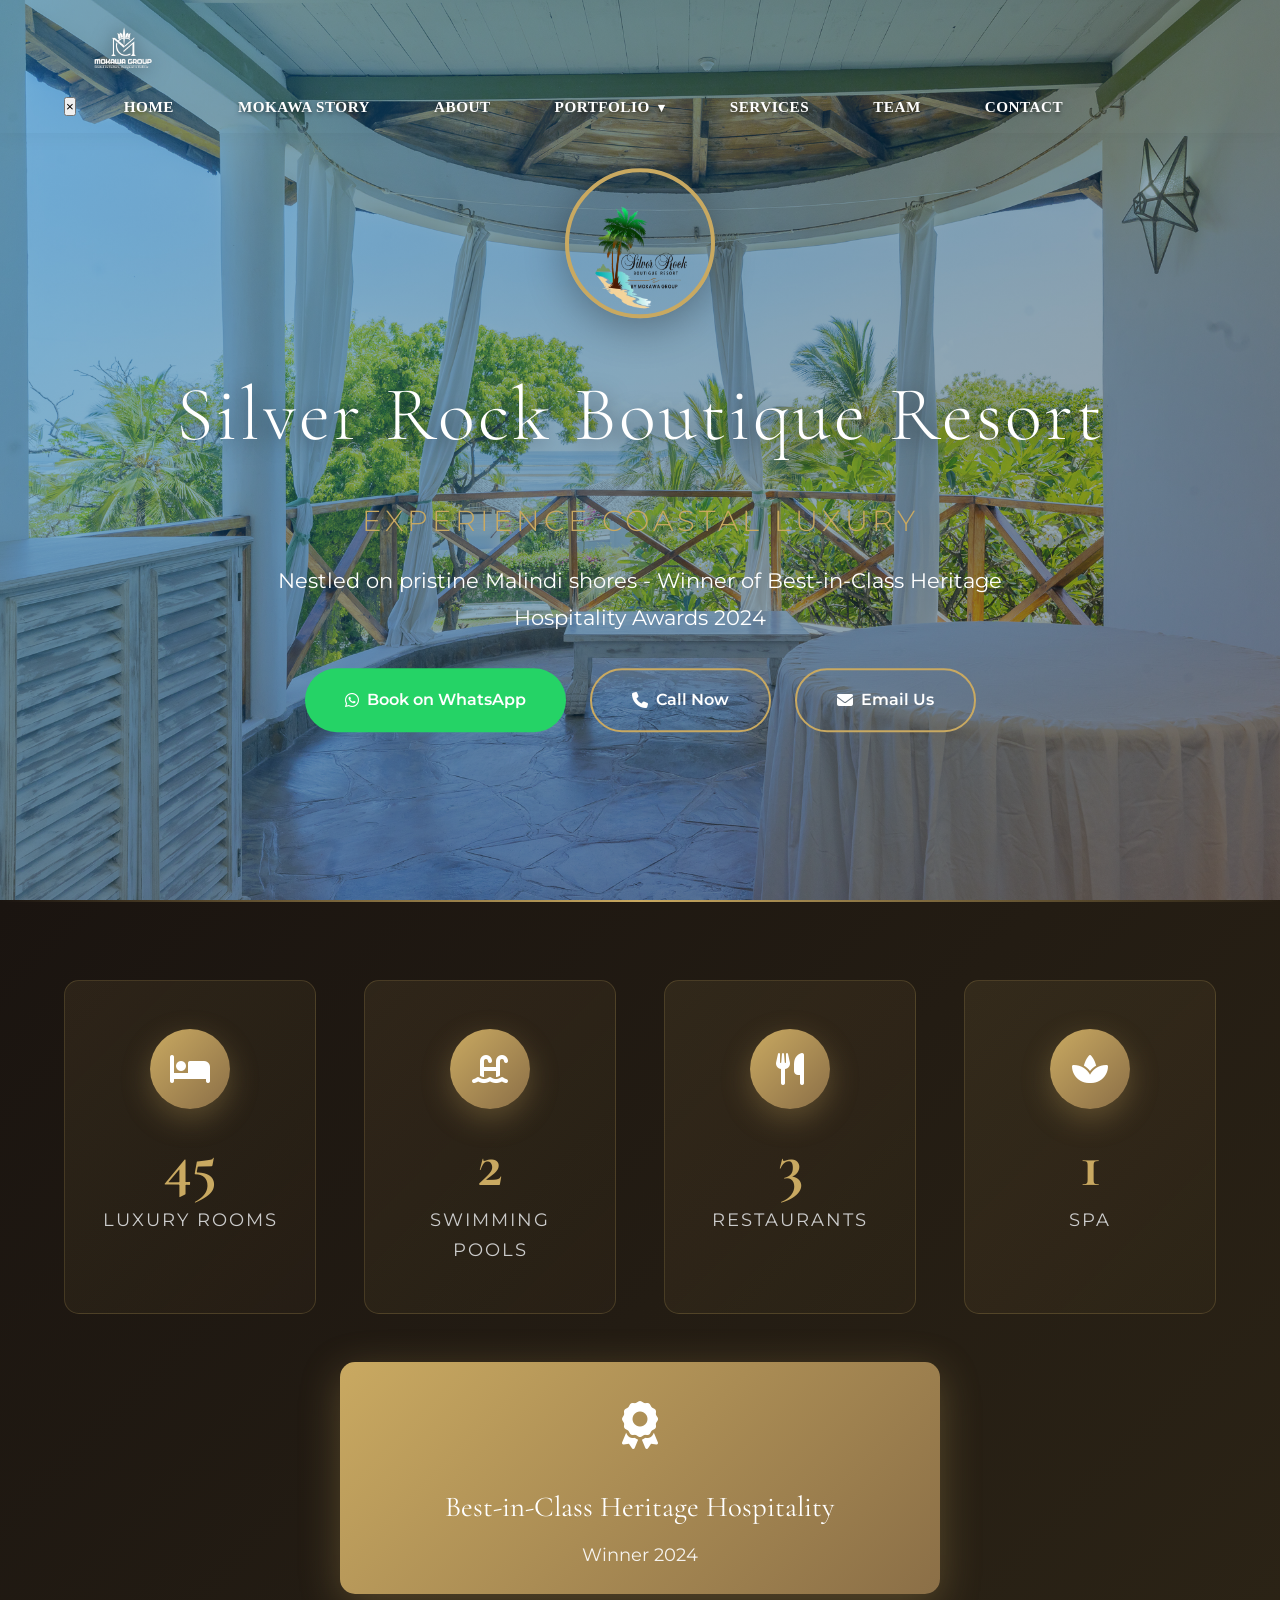
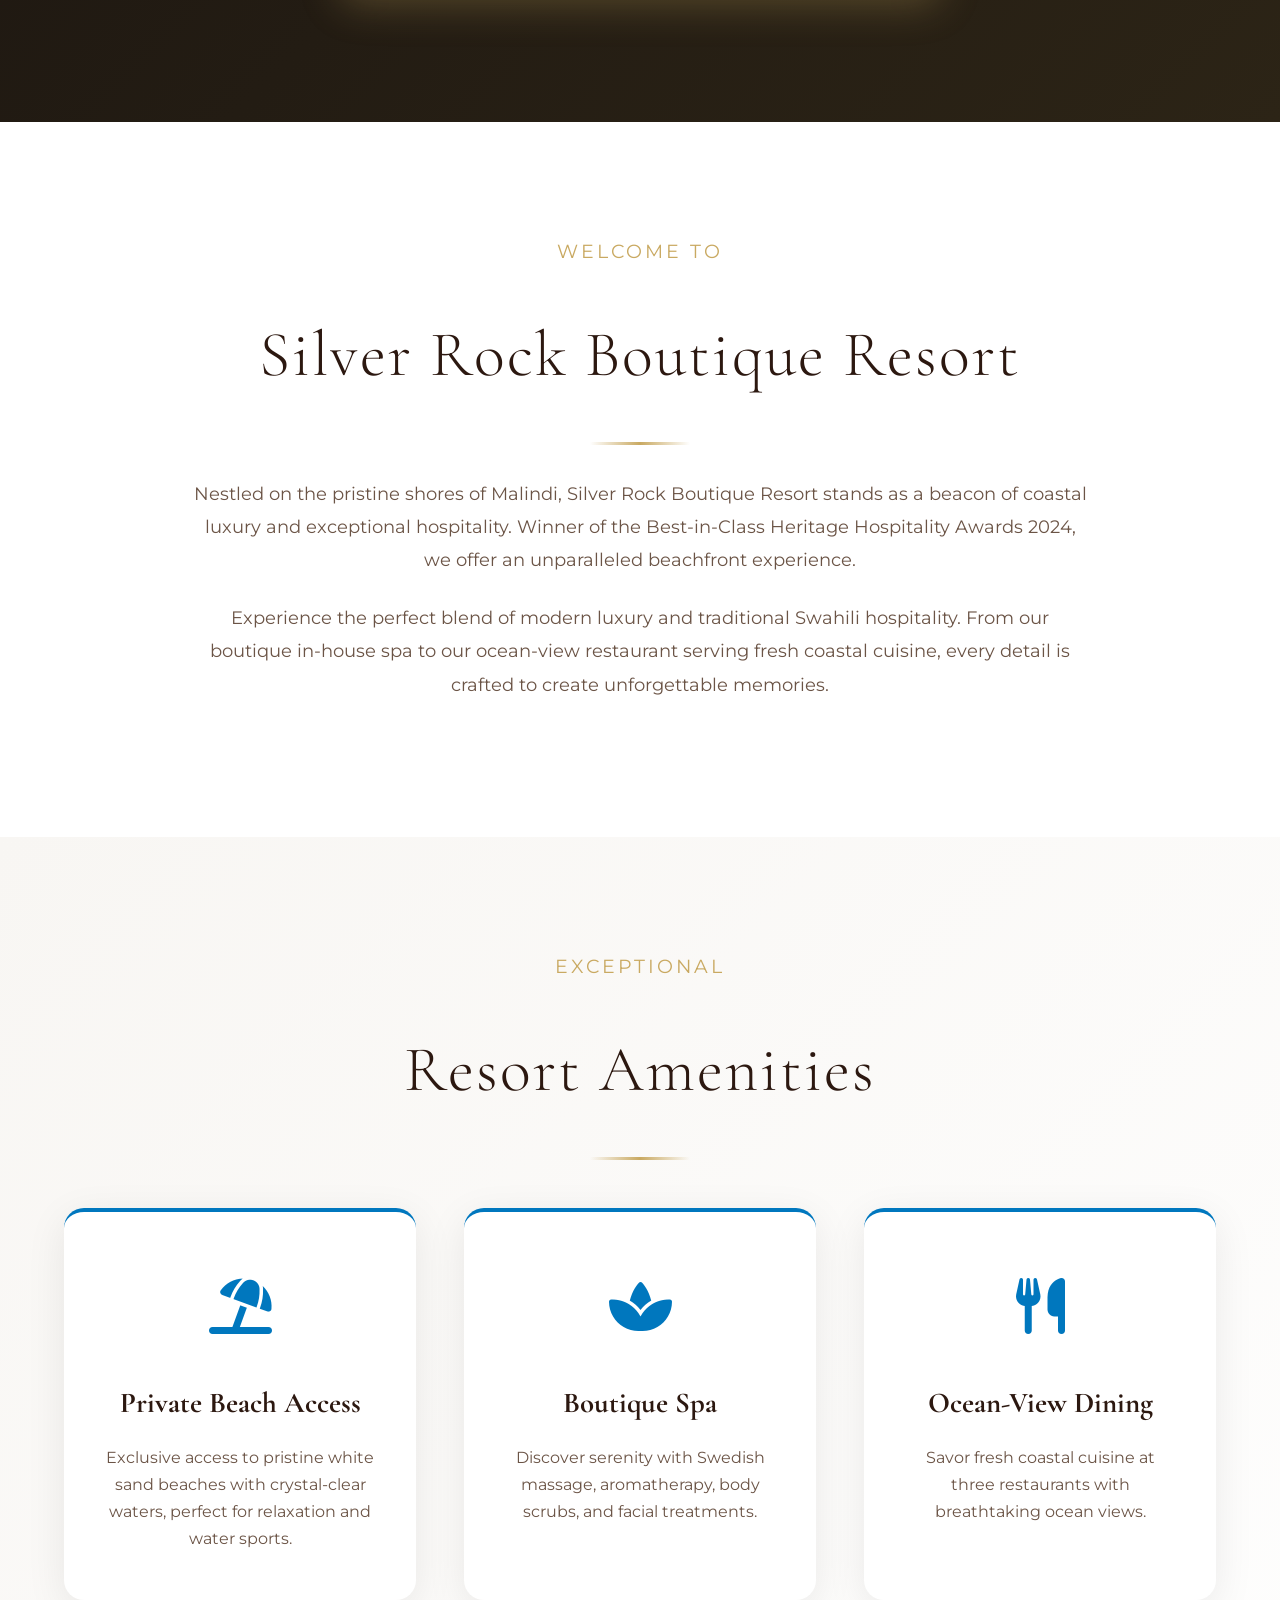
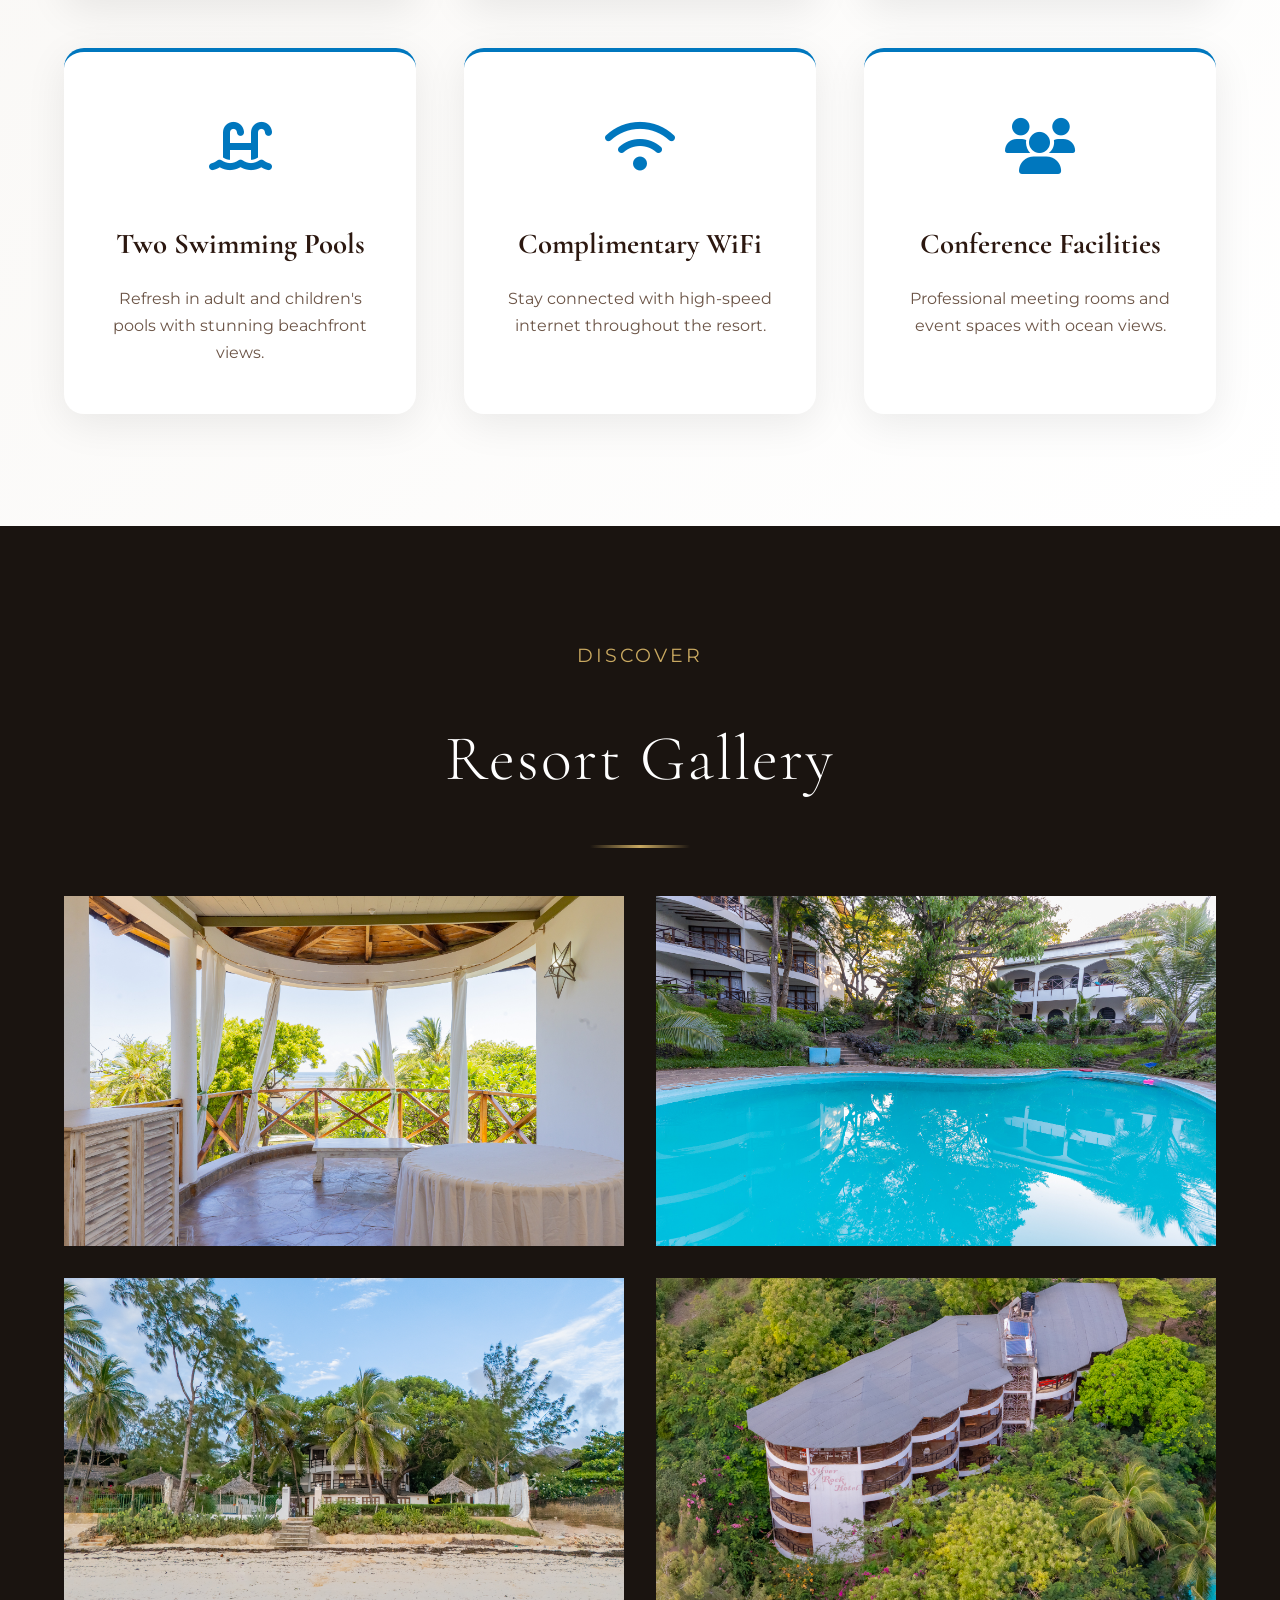
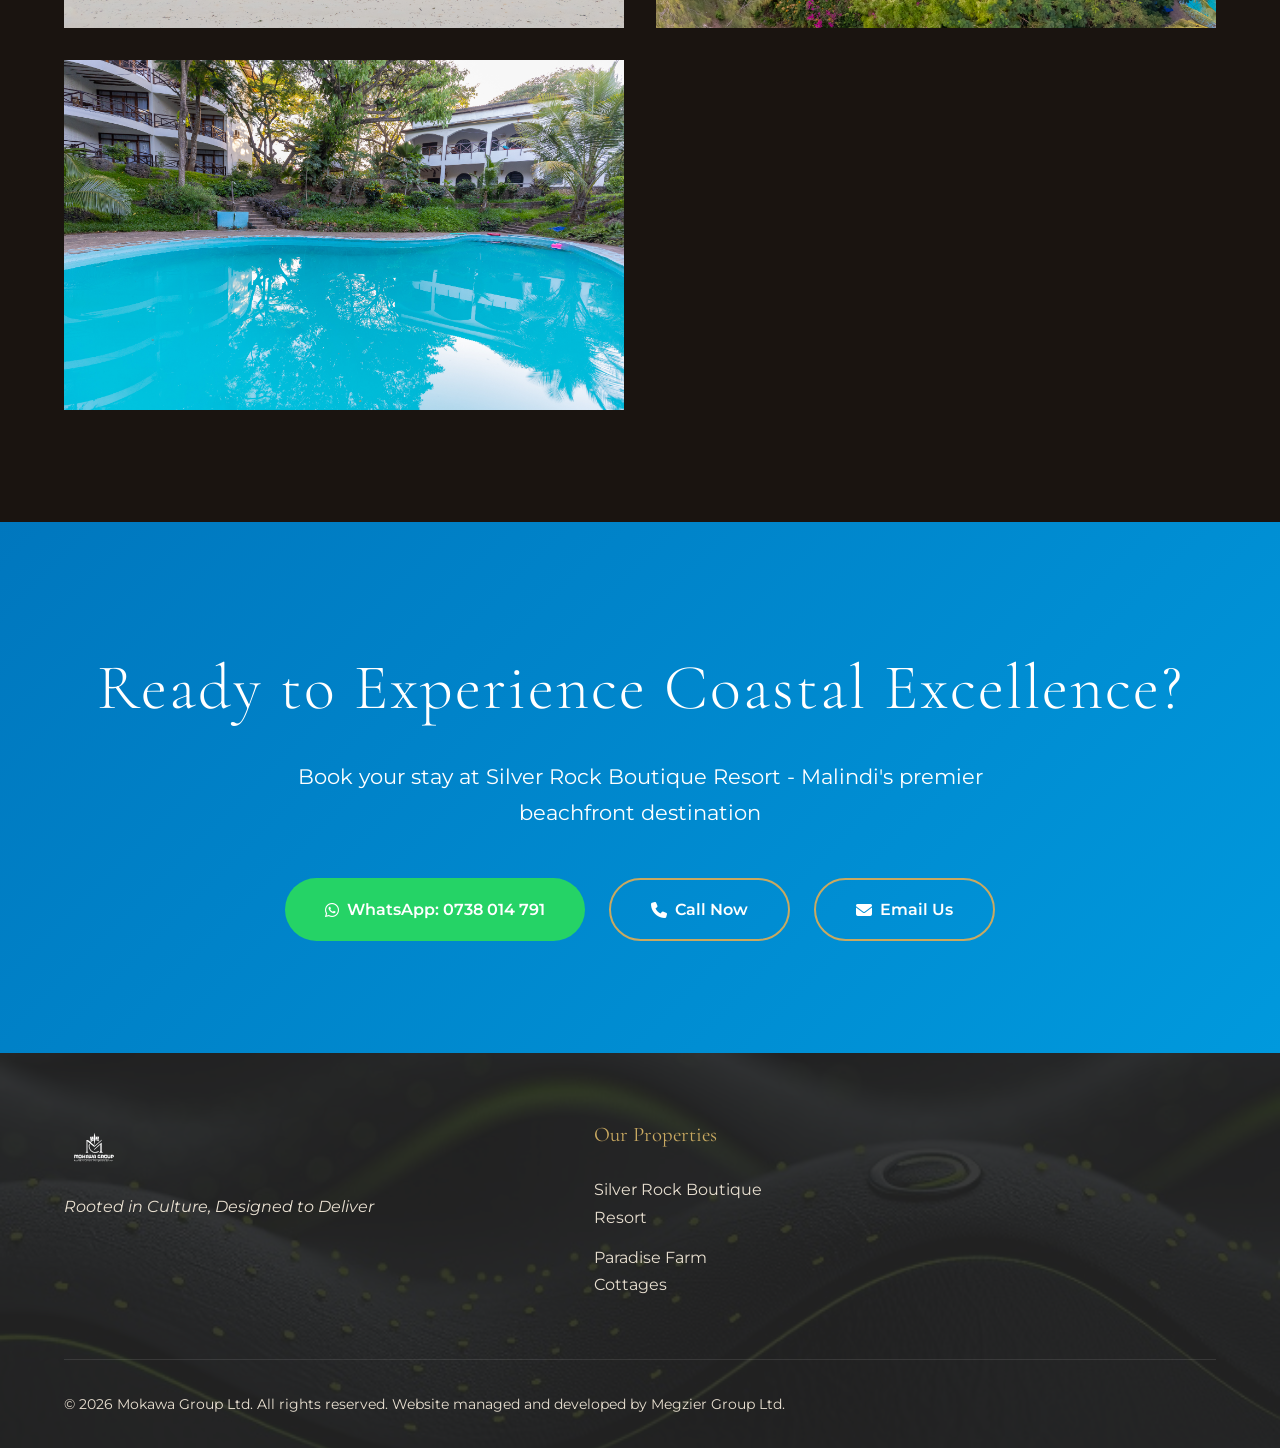
<file: hotels/silver-rock-backup.html>
<!DOCTYPE html>
<html lang="en">
<head>
    <meta charset="UTF-8">
    <meta name="viewport" content="width=device-width, initial-scale=1.0">
    <title>Silver Rock Boutique Resort | Mokawa Group - Malindi Beachfront Hotel</title>
    <meta name="developer" content="This website is managed and developed by Megzier Group Ltd">
    <meta name="designer" content="Megzier Group Ltd">
    <meta name="description" content="Silver Rock Boutique Resort Malindi - Award-winning beachfront hotel. Best-in-Class Heritage Hospitality 2024. Book now!">
    <link rel="icon" type="image/jpeg" href="../images/logo_ABOUT.jpg">
    <link href="https://fonts.googleapis.com/css2?family=Cormorant+Garamond:wght@300;400;500;600;700&family=Montserrat:wght@300;400;500;600&display=swap" rel="stylesheet">
    <link rel="stylesheet" href="https://cdnjs.cloudflare.com/ajax/libs/font-awesome/6.4.0/css/all.min.css">
    <link rel="stylesheet" href="../css/style.css">
    <link rel="stylesheet" href="../css/animations.css">
    <style>
        :root {
            --primary-gold: #C9A961;
            --gold-dark: #8B6F47;
            --ocean-blue: #0077BE;
            --text-dark: #2C1810;
            --text-light: #6B5446;
        }
        body { margin: 0; font-family: 'Montserrat', sans-serif; background: #fff; }
        .luxury-hero { position: relative; height: 100vh; overflow: hidden; }
        .hero-slider { position: absolute; width: 100%; height: 100%; }
        .hero-slide { position: absolute; width: 100%; height: 100%; background-size: cover; background-position: center; opacity: 0; transition: opacity 1.5s ease-in-out; }
        .hero-slide.active { opacity: 1; }
        .hero-slide::before { content: ''; position: absolute; top: 0; left: 0; right: 0; bottom: 0; background: linear-gradient(135deg, rgba(0,119,190,0.5), rgba(0,0,0,0.4)); }
        .hero-content-overlay { position: absolute; top: 50%; left: 50%; transform: translate(-50%, -50%); text-align: center; color: white; z-index: 10; width: 90%; max-width: 1200px; }
        .hero-logo { width: 150px; height: 150px; border-radius: 50%; margin: 0 auto 2rem; border: 4px solid var(--primary-gold); box-shadow: 0 10px 40px rgba(0,0,0,0.3); }
        .hero-title { font-family: 'Cormorant Garamond', serif; font-size: clamp(2.5rem, 6vw, 5rem); font-weight: 300; margin-bottom: 1rem; letter-spacing: 3px; text-shadow: 0 4px 20px rgba(0,0,0,0.5); }
        .hero-subtitle { font-size: clamp(1.2rem, 2.5vw, 1.8rem); color: var(--primary-gold); letter-spacing: 4px; text-transform: uppercase; margin-bottom: 1rem; font-weight: 300; }
        .hero-tagline { font-size: clamp(1rem, 2vw, 1.3rem); margin-bottom: 2rem; max-width: 800px; margin-left: auto; margin-right: auto; line-height: 1.8; }
        .hero-buttons { display: flex; gap: 1.5rem; justify-content: center; flex-wrap: wrap; }
        .hero-btn { padding: 1rem 2.5rem; border: none; border-radius: 50px; font-size: 1rem; font-weight: 600; text-decoration: none; display: inline-flex; align-items: center; gap: 0.5rem; transition: all 0.3s ease; cursor: pointer; }
        .hero-btn-primary { background: #25D366; color: white; }
        .hero-btn-primary:hover { background: #20BD5A; transform: translateY(-3px); box-shadow: 0 10px 25px rgba(37, 211, 102, 0.3); }
        .hero-btn-secondary { background: transparent; border: 2px solid var(--primary-gold); color: white; }
        .hero-btn-secondary:hover { background: var(--primary-gold); transform: translateY(-3px); }
        .stats-luxury { background: linear-gradient(135deg, #1a1410 0%, #2C2416 100%); padding: 5rem 5%; position: relative; }
        .stats-luxury::before { content: ''; position: absolute; top: 0; left: 0; right: 0; height: 2px; background: linear-gradient(90deg, transparent, var(--primary-gold), transparent); }
        .stats-container { max-width: 1400px; margin: 0 auto; display: grid; grid-template-columns: repeat(auto-fit, minmax(250px, 1fr)); gap: 3rem; }
        .stat-luxury-card { text-align: center; padding: 3rem 2rem; background: linear-gradient(135deg, rgba(201,169,97,0.1), rgba(139,111,71,0.05)); border: 1px solid rgba(201,169,97,0.2); border-radius: 15px; transition: all 0.4s ease; position: relative; }
        .stat-luxury-card::before { content: ''; position: absolute; top: 0; left: 0; right: 0; height: 3px; background: linear-gradient(90deg, transparent, var(--primary-gold), transparent); opacity: 0; transition: opacity 0.3s ease; }
        .stat-luxury-card:hover { transform: translateY(-10px); border-color: var(--primary-gold); box-shadow: 0 20px 50px rgba(201,169,97,0.2); }
        .stat-luxury-card:hover::before { opacity: 1; }
        .stat-icon-luxury { width: 80px; height: 80px; margin: 0 auto 1.5rem; background: linear-gradient(135deg, var(--primary-gold), var(--gold-dark)); border-radius: 50%; display: flex; align-items: center; justify-content: center; font-size: 2rem; color: white; box-shadow: 0 10px 30px rgba(201,169,97,0.3); }
        .stat-number-luxury { font-family: 'Cormorant Garamond', serif; font-size: 4rem; font-weight: 700; color: var(--primary-gold); line-height: 1; margin-bottom: 0.5rem; }
        .stat-label-luxury { font-size: 1.1rem; color: #ccc; text-transform: uppercase; letter-spacing: 2px; }
        .award-badge { background: linear-gradient(135deg, var(--primary-gold), var(--gold-dark)); color: white; padding: 1.5rem 2.5rem; border-radius: 15px; text-align: center; margin: 3rem auto; max-width: 600px; box-shadow: 0 10px 40px rgba(201,169,97,0.3); }
        .award-icon { font-size: 3rem; margin-bottom: 1rem; }
        .award-title { font-family: 'Cormorant Garamond', serif; font-size: 1.8rem; margin-bottom: 0.5rem; }
        .award-year { font-size: 1.1rem; opacity: 0.9; }
        .about-luxury { padding: 7rem 5%; background: white; }
        .about-content { max-width: 1200px; margin: 0 auto; text-align: center; }
        .section-title-luxury { font-family: 'Cormorant Garamond', serif; font-size: clamp(2.5rem, 5vw, 4rem); color: var(--text-dark); margin-bottom: 1rem; font-weight: 300; letter-spacing: 2px; }
        .section-subtitle { font-size: 1.2rem; color: var(--primary-gold); text-transform: uppercase; letter-spacing: 3px; margin-bottom: 2rem; }
        .divider-luxury { width: 100px; height: 3px; background: linear-gradient(90deg, transparent, var(--primary-gold), transparent); margin: 2rem auto; }
        .about-text { font-size: 1.1rem; line-height: 1.9; color: var(--text-light); max-width: 900px; margin: 0 auto 1.5rem; }
        .features-luxury-section { padding: 7rem 5%; background: linear-gradient(135deg, #f8f6f3 0%, #ffffff 100%); }
        .features-grid-luxury { max-width: 1400px; margin: 3rem auto 0; display: grid; grid-template-columns: repeat(auto-fit, minmax(320px, 1fr)); gap: 3rem; }
        .feature-luxury-card { background: white; padding: 3rem 2.5rem; border-radius: 20px; box-shadow: 0 10px 40px rgba(0,0,0,0.08); text-align: center; transition: all 0.4s ease; border-top: 4px solid var(--ocean-blue); }
        .feature-luxury-card:hover { transform: translateY(-15px); box-shadow: 0 20px 60px rgba(0,0,0,0.15); }
        .feature-icon-luxury { font-size: 3.5rem; color: var(--ocean-blue); margin-bottom: 1.5rem; }
        .feature-title-luxury { font-family: 'Cormorant Garamond', serif; font-size: 1.8rem; color: var(--text-dark); margin-bottom: 1rem; }
        .feature-text-luxury { font-size: 1rem; line-height: 1.7; color: var(--text-light); }
        .gallery-luxury { padding: 7rem 5%; background: #1a1410; }
        .gallery-luxury .section-title-luxury { color: white; }
        .gallery-grid-luxury { max-width: 1600px; margin: 3rem auto 0; display: grid; grid-template-columns: repeat(auto-fit, minmax(400px, 1fr)); gap: 2rem; }
        .gallery-item-luxury { position: relative; height: 350px; border-radius: 0; overflow: hidden; cursor: pointer; box-shadow: none; display: block; }
        .gallery-item-luxury img { width: 100%; height: 100%; object-fit: cover; transition: transform 0.6s ease; }
        .gallery-item-luxury:hover img { transform: scale(1.05); }
        .gallery-overlay { position: absolute; bottom: 0; left: 0; right: 0; background: linear-gradient(transparent, rgba(0,0,0,0.8)); padding: 2rem; opacity: 0; transition: opacity 0.4s ease; }
        .gallery-item-luxury:hover .gallery-overlay { opacity: 1; }
        .gallery-title { color: white; font-size: 1.3rem; font-weight: 600; }
        .cta-luxury { padding: 7rem 5%; background: linear-gradient(135deg, var(--ocean-blue), #0099DD); text-align: center; color: white; }
        .cta-luxury .section-title-luxury { color: white; }
        .cta-text { font-size: 1.3rem; margin-bottom: 3rem; max-width: 800px; margin-left: auto; margin-right: auto; }
        @media (max-width: 768px) {
            .stats-container, .features-grid-luxury, .gallery-grid-luxury { grid-template-columns: 1fr; }
            .hero-buttons { flex-direction: column; }
        }
    </style>
</head>
<body>
    <nav class="navbar" id="navbar">
        <div class="container">
            <div class="navbar-logo">
                <a href="../index.html">
                    <img src="../images/logo.jpg" alt="Mokawa Group Logo">
                </a>
            </div>
            
            <ul class="navbar-menu">
                <li><a href="../index.html#home">Home</a></li>
                <li><a href="../mokawa-story.html">Mokawa Story</a></li>
                <li><a href="../index.html#about">About</a></li>
                <li class="dropdown">
                    <a href="../index.html#portfolio">Portfolio</a>
                    <div class="dropdown-menu">
                        <a href="silver-rock.html">
                            <i class="fas fa-umbrella-beach"></i> Silver Rock Boutique Resort - Malindi
                        </a>
                        <a href="paradise-farm.html">
                            <i class="fas fa-mountain"></i> Paradise Farm Cottages - Nyeri
                        </a>
                    </div>
                </li>
                <li><a href="../services.html">Services</a></li>
                <li><a href="../index.html#team">Team</a></li>
                <li><a href="../index.html#contact">Contact</a></li>
            </ul>
            
            <div class="menu-toggle">
                <span></span>
                <span></span>
                <span></span>
            </div>
        </div>
    </nav>
    
    <section class="luxury-hero">
        <div class="hero-slider">
            <div class="hero-slide active" style="background-image: url('../images/Silver_Rock-98__1_.jpg');"></div>
            <div class="hero-slide" style="background-image: url('../images/Silver_Rock-13-new.jpg');"></div>
            <div class="hero-slide" style="background-image: url('../images/Silver_Rock-2__2_.jpg');"></div>
        </div>
        <div class="hero-content-overlay">
            <img src="../images/silver-rock-logo.png" alt="Silver Rock" class="hero-logo">
            <h1 class="hero-title">Silver Rock Boutique Resort</h1>
            <p class="hero-subtitle">Experience Coastal Luxury</p>
            <p class="hero-tagline">Nestled on pristine Malindi shores - Winner of Best-in-Class Heritage Hospitality Awards 2024</p>
            <div class="hero-buttons">
                <a href="https://wa.me/254738014791" class="hero-btn hero-btn-primary"><i class="fab fa-whatsapp"></i> Book on WhatsApp</a>
                <a href="tel:+254738014791" class="hero-btn hero-btn-secondary"><i class="fas fa-phone"></i> Call Now</a>
                <a href="mailto:silverrockhotelfo@gmail.com" class="hero-btn hero-btn-secondary"><i class="fas fa-envelope"></i> Email Us</a>
            </div>
        </div>
    </section>

    <section class="stats-luxury">
        <div class="stats-container">
            <div class="stat-luxury-card">
                <div class="stat-icon-luxury"><i class="fas fa-bed"></i></div>
                <div class="stat-number-luxury">45</div>
                <div class="stat-label-luxury">Luxury Rooms</div>
            </div>
            <div class="stat-luxury-card">
                <div class="stat-icon-luxury"><i class="fas fa-swimming-pool"></i></div>
                <div class="stat-number-luxury">2</div>
                <div class="stat-label-luxury">Swimming Pools</div>
            </div>
            <div class="stat-luxury-card">
                <div class="stat-icon-luxury"><i class="fas fa-utensils"></i></div>
                <div class="stat-number-luxury">3</div>
                <div class="stat-label-luxury">Restaurants</div>
            </div>
            <div class="stat-luxury-card">
                <div class="stat-icon-luxury"><i class="fas fa-spa"></i></div>
                <div class="stat-number-luxury">1</div>
                <div class="stat-label-luxury">Spa</div>
            </div>
        </div>
        <div class="award-badge">
            <div class="award-icon"><i class="fas fa-award"></i></div>
            <div class="award-title">Best-in-Class Heritage Hospitality</div>
            <div class="award-year">Winner 2024</div>
        </div>
    </section>

    <section class="about-luxury">
        <div class="about-content">
            <p class="section-subtitle">Welcome To</p>
            <h2 class="section-title-luxury">Silver Rock Boutique Resort</h2>
            <div class="divider-luxury"></div>
            <p class="about-text">Nestled on the pristine shores of Malindi, Silver Rock Boutique Resort stands as a beacon of coastal luxury and exceptional hospitality. Winner of the Best-in-Class Heritage Hospitality Awards 2024, we offer an unparalleled beachfront experience.</p>
            <p class="about-text">Experience the perfect blend of modern luxury and traditional Swahili hospitality. From our boutique in-house spa to our ocean-view restaurant serving fresh coastal cuisine, every detail is crafted to create unforgettable memories.</p>
        </div>
    </section>

    <section class="features-luxury-section">
        <div class="about-content">
            <p class="section-subtitle">Exceptional</p>
            <h2 class="section-title-luxury">Resort Amenities</h2>
            <div class="divider-luxury"></div>
        </div>
        <div class="features-grid-luxury">
            <div class="feature-luxury-card">
                <div class="feature-icon-luxury"><i class="fas fa-umbrella-beach"></i></div>
                <h3 class="feature-title-luxury">Private Beach Access</h3>
                <p class="feature-text-luxury">Exclusive access to pristine white sand beaches with crystal-clear waters, perfect for relaxation and water sports.</p>
            </div>
            <div class="feature-luxury-card">
                <div class="feature-icon-luxury"><i class="fas fa-spa"></i></div>
                <h3 class="feature-title-luxury">Boutique Spa</h3>
                <p class="feature-text-luxury">Discover serenity with Swedish massage, aromatherapy, body scrubs, and facial treatments.</p>
            </div>
            <div class="feature-luxury-card">
                <div class="feature-icon-luxury"><i class="fas fa-utensils"></i></div>
                <h3 class="feature-title-luxury">Ocean-View Dining</h3>
                <p class="feature-text-luxury">Savor fresh coastal cuisine at three restaurants with breathtaking ocean views.</p>
            </div>
            <div class="feature-luxury-card">
                <div class="feature-icon-luxury"><i class="fas fa-swimming-pool"></i></div>
                <h3 class="feature-title-luxury">Two Swimming Pools</h3>
                <p class="feature-text-luxury">Refresh in adult and children's pools with stunning beachfront views.</p>
            </div>
            <div class="feature-luxury-card">
                <div class="feature-icon-luxury"><i class="fas fa-wifi"></i></div>
                <h3 class="feature-title-luxury">Complimentary WiFi</h3>
                <p class="feature-text-luxury">Stay connected with high-speed internet throughout the resort.</p>
            </div>
            <div class="feature-luxury-card">
                <div class="feature-icon-luxury"><i class="fas fa-users"></i></div>
                <h3 class="feature-title-luxury">Conference Facilities</h3>
                <p class="feature-text-luxury">Professional meeting rooms and event spaces with ocean views.</p>
            </div>
        </div>
    </section>

    <section class="gallery-luxury">
        <div class="about-content">
            <p class="section-subtitle" style="color: var(--primary-gold);">Discover</p>
            <h2 class="section-title-luxury">Resort Gallery</h2>
            <div class="divider-luxury"></div>
        </div>
        <div class="gallery-grid-luxury">
            <a href="../images/Silver_Rock-98__1_.jpg" target="_blank" class="gallery-item-luxury">
                <img src="../images/Silver_Rock-98__1_.jpg" alt="Resort">
                <div class="gallery-overlay"><div class="gallery-title">Beachfront Paradise</div></div>
            </a>
            <a href="../images/Silver_Rock-13-new.jpg" target="_blank" class="gallery-item-luxury">
                <img src="../images/Silver_Rock-13-new.jpg" alt="Pool">
                <div class="gallery-overlay"><div class="gallery-title">Infinity Pool</div></div>
            </a>
            <a href="../images/Silver_Rock-2__2_.jpg" target="_blank" class="gallery-item-luxury">
                <img src="../images/Silver_Rock-2__2_.jpg" alt="Ocean">
                <div class="gallery-overlay"><div class="gallery-title">Ocean Views</div></div>
            </a>
            <a href="../images/Silver_Rock-7.jpg" target="_blank" class="gallery-item-luxury">
                <img src="../images/Silver_Rock-7.jpg" alt="Gardens">
                <div class="gallery-overlay"><div class="gallery-title">Lush Gardens</div></div>
            </a>
            <a href="../images/Silver_Rock-13.jpg" target="_blank" class="gallery-item-luxury">
                <img src="../images/Silver_Rock-13.jpg" alt="Facilities">
                <div class="gallery-overlay"><div class="gallery-title">Resort Facilities</div></div>
            </a>
        </div>
    </section>

    <section class="cta-luxury">
        <h2 class="section-title-luxury">Ready to Experience Coastal Excellence?</h2>
        <p class="cta-text">Book your stay at Silver Rock Boutique Resort - Malindi's premier beachfront destination</p>
        <div class="hero-buttons">
            <a href="https://wa.me/254738014791" class="hero-btn hero-btn-primary"><i class="fab fa-whatsapp"></i> WhatsApp: 0738 014 791</a>
            <a href="tel:+254738014791" class="hero-btn hero-btn-secondary"><i class="fas fa-phone"></i> Call Now</a>
            <a href="mailto:silverrockhotelfo@gmail.com" class="hero-btn hero-btn-secondary"><i class="fas fa-envelope"></i> Email Us</a>
        </div>
    </section>

    <footer class="footer">
        <div class="footer-content">
            <div class="footer-logo"><img src="../images/logo_footer.svg" alt="Mokawa Group"><p>Rooted in Culture, Designed to Deliver</p></div>
            <div class="footer-links">
                <div class="footer-column">
                    <h4>Our Properties</h4>
                    <ul>
                        <li><a href="silver-rock.html">Silver Rock Boutique Resort</a></li>
                        <li><a href="paradise-farm.html">Paradise Farm Cottages</a></li>
                    </ul>
                </div>
            </div>
        </div>
        <div class="footer-bottom"><p>&copy; 2026 Mokawa Group Ltd. All rights reserved. Website managed and developed by Megzier Group Ltd.</p></div>
    </footer>

    <script src="../js/script.js"></script>
    <script>
        let currentSlide = 0;
        const slides = document.querySelectorAll('.hero-slide');
        function nextSlide() {
            slides[currentSlide].classList.remove('active');
            currentSlide = (currentSlide + 1) % slides.length;
            slides[currentSlide].classList.add('active');
        }
        setInterval(nextSlide, 5000);
    </script>
</body>
</html>
</file>
<file: css/style.css>
/* ========================================
   MOKAWA GROUP - LUXURY DESIGN SYSTEM
   ======================================== */

/* ========== CSS RESET & BASE ========== */
* {
    margin: 0;
    padding: 0;
    box-sizing: border-box;
}

:root {
    /* Color Palette - Luxury & Sophisticated */
    --primary-gold: #C9A961;
    --gold-dark: #B8974E;
    --gold-light: #D4B76A;
    --beige-light: #F5F1EA;
    --beige-cream: #EDE8DF;
    --cream: #FAF8F3;
    --sand: #E8DFD0;
    --charcoal: #2C2C2C;
    --dark-brown: #3E3428;
    --white: #FFFFFF;
    --off-white: #FEFDFB;
    --text-dark: #333333;
    --text-medium: #666666;
    --text-light: #999999;
    
    /* Transparency Colors */
    --overlay-dark: rgba(0, 0, 0, 0.5);
    --overlay-light: rgba(255, 255, 255, 0.9);
    
    /* Typography */
    --font-heading: 'Cormorant Garamond', serif;
    --font-body: 'Montserrat', sans-serif;
    
    /* Spacing */
    --section-padding: 120px 0;
    --container-padding: 0 5%;
    --max-width: 1400px;
    
    /* Transitions */
    --transition-smooth: all 0.4s cubic-bezier(0.4, 0, 0.2, 1);
    --transition-fast: all 0.3s ease;
}

html {
    scroll-behavior: smooth;
    font-size: 16px;
}

body {
    font-family: var(--font-body);
    color: var(--text-dark);
    background-color: var(--off-white);
    line-height: 1.7;
    overflow-x: hidden;
    -webkit-font-smoothing: antialiased;
    -moz-osx-font-smoothing: grayscale;
}

img {
    max-width: 100%;
    height: auto;
    display: block;
}

a {
    text-decoration: none;
    color: inherit;
    transition: var(--transition-fast);
}

/* ========== NAVIGATION ========== */
.navbar {
    position: fixed;
    top: 0;
    left: 0;
    width: 100%;
    z-index: 1000;
    background: transparent;
    backdrop-filter: none;
    box-shadow: none;
    transition: var(--transition-smooth);
    padding: 0.8rem 0;
}

.navbar.scrolled {
    background: linear-gradient(135deg, #2C2416, #8B6F47);
    box-shadow: 0 4px 20px rgba(0,0,0,0.2);
    padding: 0.6rem 0;
}

.nav-container {
    max-width: var(--max-width);
    margin: 0 auto;
    padding: 0 2rem;
    display: flex;
    align-items: center;
    justify-content: space-between;
}

.navbar-logo img {
    height: 80px;
    width: auto;
    object-fit: contain;
    filter: drop-shadow(0 3px 10px rgba(0,0,0,0.6));
    transition: all 0.3s ease;
}

.navbar.scrolled .navbar-logo img {
    height: 60px;
}

.navbar-menu {
    display: flex;
    list-style: none;
    gap: 3rem;
    margin: 0;
}

.nav-link {
    font-size: 0.95rem;
    font-weight: 500;
    letter-spacing: 0.5px;
    text-transform: uppercase;
    color: var(--text-dark);
    position: relative;
    padding: 0.5rem 0;
}

.nav-link::after {
    content: '';
    position: absolute;
    bottom: 0;
    left: 0;
    width: 0;
    height: 2px;
    background: var(--primary-gold);
    transition: var(--transition-fast);
}

.nav-link:hover::after,
.nav-link.active::after {
    width: 100%;
}

.btn-book {
    background: var(--primary-gold);
    color: var(--white);
    padding: 0.8rem 2rem;
    border-radius: 30px;
    font-weight: 500;
    letter-spacing: 0.5px;
    transition: var(--transition-fast);
}

.btn-book:hover {
    background: var(--gold-dark);
    transform: translateY(-2px);
    box-shadow: 0 8px 20px rgba(201, 169, 97, 0.3);
}

.menu-toggle {
    display: none;
    flex-direction: column;
    gap: 5px;
    cursor: pointer;
}

.menu-toggle span {
    width: 25px;
    height: 2px;
    background: var(--text-dark);
    transition: var(--transition-fast);
}

/* ========== HERO SECTION ========== */
/* =====================================================
   SPLIT-SCREEN HERO — text left, image right, clean
   ===================================================== */

/* ==============================================
   HERO V2 — CINEMATIC FULL-SCREEN SLIDER
   ============================================== */

/* ══════════════════════════════════════════════════════
   MOKAWA GROUP — INDEX HERO  (mk-hero)
   Split-screen: full-bleed photo left, editorial right
   ══════════════════════════════════════════════════════ */

/* ── Root tokens ── */
/* ═══════════════════════════════════════════════════════
   INDEX HERO  —  Paradise structure · Mokawa dark palette
   ═══════════════════════════════════════════════════════ */

/* Shell — identical to pf-hero */
.mk-hero{position:relative;height:100vh;min-height:700px;display:flex;align-items:stretch;overflow:hidden;background:#f5ede0;}

/* ── LEFT: Photo panel (52%) — identical to pf-hero-left ── */
.mk-hero-left{position:relative;flex:0 0 52%;overflow:hidden;}
.mk-slider{position:absolute;inset:0;}
.mk-slide{position:absolute;inset:0;background-size:cover;background-position:center;opacity:0;transition:opacity 1.8s ease;transform:scale(1.05);}
.mk-slide.active{opacity:1;animation:mk-drift 14s ease-in-out infinite alternate;}
@keyframes mk-drift{0%{transform:scale(1.05) translateX(0);}100%{transform:scale(1.12) translateX(-2%);}}
/* Dark cinematic overlay on photo */
.mk-slide::after{content:'';position:absolute;inset:0;background:linear-gradient(160deg,rgba(10,7,4,.12) 0%,rgba(10,7,4,.35) 60%,rgba(10,7,4,.65) 100%);}

/* Arch — same clip-path as pf-arch, background matches dark panel */
.mk-arch{position:absolute;top:0;right:-1px;bottom:0;width:90px;z-index:10;background:#f5ede0;clip-path:ellipse(90px 55% at 100% 50%);}
.mk-arch::before{content:'';position:absolute;inset:8% auto 8% -3px;width:4px;background:linear-gradient(180deg,transparent,#C9A961 20%,#C9A961 80%,transparent);border-radius:3px;}

/* Wave — same SVG as pf-mountain-deco, fill colour = dark bg */
.mk-wave{position:absolute;bottom:0;left:0;right:0;height:100px;z-index:8;background:url("data:image/svg+xml,%3Csvg xmlns='http://www.w3.org/2000/svg' viewBox='0 0 1200 120'%3E%3Cpath d='M0,95 L150,55 L300,85 L450,40 L600,70 L750,35 L900,65 L1050,30 L1200,75 L1200,120 L0,120Z' fill='%23f5ede0'/%3E%3C/svg%3E") bottom/cover no-repeat;}

/* ── HOTEL NAME LABEL — centred on photo, no background, slides from right ── */
.mk-hotel-label{
    position:absolute;
    top:50%; left:50%;
    transform:translate(-50%,-50%) translateX(80px);
    z-index:20;
    text-align:center;
    pointer-events:none;
    opacity:0;
    transition:opacity .55s cubic-bezier(.22,1,.36,1), transform .55s cubic-bezier(.22,1,.36,1);
    /* NO background — clean text on image */
}
.mk-hotel-label.mk-label-show{
    opacity:1;
    transform:translate(-50%,-50%) translateX(0);
    animation:mk-label-bob 5s ease-in-out 1s infinite;
}
.mk-hotel-label.mk-label-exit{
    opacity:0;
    transform:translate(-50%,-50%) translateX(-60px);
    transition:opacity .4s ease, transform .4s ease;
}
@keyframes mk-label-bob{
    0%,100%{transform:translate(-50%,-50%) translateY(0);}
    50%{transform:translate(-50%,-50%) translateY(-8px);}
}
.mk-hotel-name{
    font-family:'Playfair Display',serif;
    font-size:clamp(2.5rem,5vw,4.5rem);
    font-weight:700;
    color:#fff;
    line-height:1;
    display:block;
    text-shadow:0 2px 40px rgba(0,0,0,.7), 0 0 80px rgba(0,0,0,.4);
    letter-spacing:.02em;
}
.mk-hotel-line{
    width:50px;height:3px;
    background:#C9A961;
    margin:.9rem auto;
    box-shadow:0 0 12px rgba(201,169,97,.6);
}
.mk-hotel-loc{
    font-size:.78rem;
    font-weight:700;
    letter-spacing:.28em;
    text-transform:uppercase;
    color:#C9A961;
    display:block;
    text-shadow:0 2px 20px rgba(0,0,0,.7);
}

/* Slide indicators — identical to pf-indicators */
.mk-indicators{position:absolute;bottom:2.5rem;left:2rem;display:flex;gap:.5rem;z-index:20;}
.mk-dot{width:24px;height:4px;border-radius:2px;background:rgba(201,169,97,.35);cursor:pointer;transition:all .4s;}
.mk-dot.active{background:#C9A961;width:40px;}

/* ── RIGHT: Dark content panel — identical structure to pf-hero-right ── */
.mk-hero-right{
    flex:1;
    display:flex;
    flex-direction:column;
    justify-content:center;
    padding:6rem 4rem 5rem 5rem;
    background:#f5ede0;
    position:relative;
    z-index:5;
}
/* Warm gold radial glow — same as pf-hero-right::before */
.mk-hero-right::before{content:'';position:absolute;inset:0;background:radial-gradient(ellipse 70% 60% at 80% 15%,rgba(201,169,97,.08) 0%,transparent 70%);pointer-events:none;}

/* Dot grid — same as pf-dots */
.mk-dot-grid{position:absolute;top:5rem;right:2.5rem;display:grid;grid-template-columns:repeat(4,7px);gap:5px;opacity:.2;}
.mk-dot-grid span{width:7px;height:7px;border-radius:50%;background:#8B5E3C;display:block;}
.mk-dot-grid span:nth-child(even){background:#C9A961;}

/* Overline — same as pf-overline, gold colour */
.mk-overline{font-size:.7rem;letter-spacing:.3em;text-transform:uppercase;color:#8B5E3C;margin-bottom:.9rem;font-weight:700;display:flex;align-items:center;gap:.8rem;animation:mk-fade .9s ease .2s both;}
.mk-overline::before{content:'';display:inline-block;width:28px;height:2px;background:#C9A961;border-radius:1px;}

/* Title — same as pf-hero-title, white + gold italic */
.mk-title{font-family:'Playfair Display',serif;font-size:clamp(2.4rem,4vw,3.9rem);font-weight:900;color:#3B1F0A;line-height:1.08;margin-bottom:.5rem;animation:mk-rise 1s cubic-bezier(.22,1,.36,1) .1s both;}
.mk-title em{font-style:italic;font-weight:400;color:#8B5E3C;display:block;font-size:.85em;}

/* Location pill — same as pf-location */
.mk-location{display:inline-flex;align-items:center;gap:.5rem;font-size:.82rem;color:#6B4C2A;background:rgba(201,169,97,.15);border:1px solid rgba(201,169,97,.4);padding:.4rem 1rem;border-radius:50px;margin:1.1rem 0 1.4rem;font-weight:600;letter-spacing:.05em;animation:mk-fade .9s ease .3s both;}
.mk-location i{color:#C9A961;font-size:.78rem;}

/* Rule — same as pf-rule */
.mk-rule{width:50px;height:3px;background:linear-gradient(90deg,#C9A961,rgba(201,169,97,.3));border-radius:2px;margin-bottom:1.4rem;animation:mk-expand .9s ease .4s both;}
@keyframes mk-expand{from{width:0;opacity:0;}to{width:50px;opacity:1;}}

/* Tagline — same as pf-tagline */
.mk-tagline{font-family:'Cormorant Garamond',serif;font-size:clamp(.95rem,1.6vw,1.2rem);color:#6B4C2A;line-height:1.8;margin-bottom:1.8rem;font-style:italic;animation:mk-fade .9s ease .45s both;}

/* Chips — same as pf-chips, dark bg palette */
.mk-chips{display:flex;flex-wrap:wrap;gap:.55rem;margin-bottom:2.2rem;animation:mk-fade .9s ease .55s both;}
.mk-chip{display:flex;align-items:center;gap:.4rem;background:rgba(139,94,60,.1);border:1px solid rgba(139,94,60,.2);color:#5C3A1A;padding:.35rem .85rem;border-radius:50px;font-size:.76rem;font-weight:600;letter-spacing:.04em;transition:all .25s;}
.mk-chip:hover{background:rgba(201,169,97,.2);border-color:#C9A961;}
.mk-chip i{color:#8B5E3C;font-size:.72rem;}

/* CTAs — same as pf-cta */
.mk-cta{display:flex;gap:1rem;flex-wrap:wrap;animation:mk-rise 1s cubic-bezier(.22,1,.36,1) .65s both;}
.mk-btn{padding:.85rem 2rem;border-radius:50px;font-size:.88rem;font-weight:700;text-decoration:none;display:inline-flex;align-items:center;gap:.5rem;transition:all .3s ease;letter-spacing:.03em;}
.mk-btn-primary{background:linear-gradient(135deg,#C9A961,#8B6430);color:#3B1F0A;box-shadow:0 6px 20px rgba(201,169,97,.3);}
.mk-btn-primary:hover{transform:translateY(-3px);box-shadow:0 12px 30px rgba(201,169,97,.45);}
.mk-btn-secondary{background:transparent;border:2px solid #8B5E3C;color:#3B1F0A;}
.mk-btn-secondary:hover{background:#8B5E3C;color:white;transform:translateY(-3px);}
.mk-btn i{transition:transform .3s;}
.mk-btn:hover i{transform:translateX(4px);}

/* Keyframes */
@keyframes mk-drop{from{opacity:0;transform:translateY(-20px);}to{opacity:1;transform:translateY(0);}}
@keyframes mk-rise{from{opacity:0;transform:translateY(24px);}to{opacity:1;transform:translateY(0);}}
@keyframes mk-fade{from{opacity:0;}to{opacity:1;}}

/* Mobile */
@media(max-width:900px){
    .mk-hero{flex-direction:column;}
    .mk-hero-left{flex:0 0 48vh;}
    .mk-arch{display:none;}
    .mk-wave{display:none;}
    .mk-hero-right{padding:2rem 1.6rem 2.5rem;}
    .mk-title{font-size:2.2rem;}
    .mk-dot-grid{display:none;}
    .mk-hotel-name{font-size:2rem;}
}

/* ========== ABOUT SECTION ========== */
.about-section {
    padding: var(--section-padding);
    background: var(--beige-light);
}

.about-container {
    max-width: var(--max-width);
    margin: 0 auto;
    padding: 0 5%;
    display: grid;
    grid-template-columns: 1fr 1fr;
    gap: 6rem;
    align-items: center;
}

.section-title {
    font-family: var(--font-heading);
    font-size: clamp(2.5rem, 5vw, 4rem);
    font-weight: 300;
    color: var(--text-dark);
    line-height: 1.2;
    margin-bottom: 1.5rem;
}

.section-divider {
    width: 80px;
    height: 2px;
    background: var(--primary-gold);
    margin-bottom: 2rem;
}

.about-text {
    font-size: 1.1rem;
    line-height: 1.9;
    color: var(--text-medium);
    margin-bottom: 3rem;
}

.mission-vision {
    display: flex;
    flex-direction: column;
    gap: 2rem;
    margin: 3rem 0;
}

.mv-card {
    background: var(--white);
    padding: 2rem;
    border-radius: 8px;
    box-shadow: 0 5px 20px rgba(0, 0, 0, 0.05);
}

.mv-card h3 {
    font-family: var(--font-heading);
    font-size: 1.8rem;
    color: var(--primary-gold);
    margin-bottom: 1rem;
    font-weight: 400;
}

.mv-card p {
    color: var(--text-medium);
    line-height: 1.8;
}

.stats-row {
    display: flex;
    gap: 3rem;
    margin-top: 3rem;
}

.stat-item {
    text-align: center;
}

.stat-number {
    font-family: var(--font-heading);
    font-size: 3.5rem;
    color: var(--primary-gold);
    font-weight: 600;
    line-height: 1;
}

.stat-label {
    font-size: 0.9rem;
    color: var(--text-medium);
    margin-top: 0.5rem;
    text-transform: uppercase;
    letter-spacing: 1px;
}

.about-images {
    position: relative;
    height: 600px;
    overflow: visible;
}

.about-img-main {
    width: 80%;
    height: 500px;
    border-radius: 10px;
    overflow: hidden;
    position: absolute;
    top: 0;
    right: 0;
}

.about-img-main img {
    width: 100%;
    height: 100%;
    object-fit: cover;
}

.about-img-overlay {
    width: 60%;
    height: 350px;
    border-radius: 0;
    overflow: visible;
    position: absolute;
    bottom: 0;
    left: 0;
    border: none;
    box-shadow: none;
    max-width: 450px;
    min-width: 280px;
    background: transparent;
}

.about-img-overlay img {
    width: 100%;
    height: 100%;
    object-fit: contain;
    object-position: center;
}

/* ========== SERVICES SECTION ========== */
.services-section {
    padding: var(--section-padding);
    background: var(--off-white);
    position: relative;
    overflow: hidden;
}

.services-background {
    position: absolute;
    top: 0;
    left: 0;
    width: 100%;
    height: 100%;
    z-index: 0;
}

.services-background img {
    width: 100%;
    height: 100%;
    object-fit: cover;
    opacity: 0.15;
}

.diagonal-overlay {
    position: absolute;
    top: 0;
    right: 0;
    width: 100%;
    height: 100%;
    background: linear-gradient(135deg, 
        rgba(255, 255, 255, 0.98) 0%, 
        rgba(255, 255, 255, 0.98) 45%,
        rgba(255, 255, 255, 0.85) 55%,
        rgba(249, 246, 240, 0.95) 65%,
        rgba(249, 246, 240, 1) 100%);
    clip-path: polygon(0 0, 100% 0, 100% 100%, 0 100%);
}

.services-wrapper {
    position: relative;
    z-index: 1;
}

.services-header {
    text-align: center;
    max-width: 800px;
    margin: 0 auto 5rem;
}

.services-header .section-title {
    margin-bottom: 1rem;
}

.services-header .section-divider {
    margin: 0 auto 2rem;
}

.section-subtitle {
    font-size: 1.1rem;
    color: var(--text-medium);
    line-height: 1.8;
}

.services-grid {
    max-width: var(--max-width);
    margin: 0 auto;
    padding: 0 5%;
    display: grid;
    grid-template-columns: repeat(auto-fit, minmax(280px, 1fr));
    gap: 0;
}

.service-card {
    background: rgba(255, 255, 255, 0.9);
    padding: 3rem 2rem;
    text-align: center;
    transition: var(--transition-smooth);
    border-right: 1px solid rgba(201, 169, 97, 0.2);
    border-bottom: 1px solid rgba(201, 169, 97, 0.2);
    backdrop-filter: blur(5px);
    border-radius: 10px;
    margin: 5px;
}

.service-card:hover {
    background: rgba(255, 255, 255, 1);
    transform: translateY(-10px);
    box-shadow: 0 15px 40px rgba(0, 0, 0, 0.15);
    border-color: var(--primary-gold);
}

.service-icon {
    width: 80px;
    height: 80px;
    background: transparent;
    border: 2px solid var(--primary-gold);
    border-radius: 50%;
    display: flex;
    align-items: center;
    justify-content: center;
    margin: 0 auto 1.5rem;
    color: var(--primary-gold);
    font-size: 2rem;
    transition: var(--transition-smooth);
}

.service-card:hover .service-icon {
    background: linear-gradient(135deg, var(--primary-gold), var(--gold-light));
    color: var(--white);
    border-color: transparent;
    transform: rotateY(360deg);
}

.service-card h3 {
    font-family: var(--font-heading);
    font-size: 1.6rem;
    color: var(--text-dark);
    margin-bottom: 1rem;
    font-weight: 400;
}

.service-card p {
    color: var(--text-medium);
    line-height: 1.7;
}

.values-section {
    max-width: var(--max-width);
    margin: 6rem auto 0;
    padding: 4rem 5%;
    background: var(--beige-light);
    border-radius: 15px;
}

.values-title {
    font-family: var(--font-heading);
    font-size: 2.5rem;
    text-align: center;
    color: var(--text-dark);
    margin-bottom: 3rem;
    font-weight: 300;
}

.values-grid {
    display: grid;
    grid-template-columns: repeat(auto-fit, minmax(200px, 1fr));
    gap: 3rem;
}

.value-item {
    text-align: center;
}

.value-item i {
    font-size: 2.5rem;
    color: var(--primary-gold);
    margin-bottom: 1rem;
}

.value-item h4 {
    font-family: var(--font-heading);
    font-size: 1.3rem;
    color: var(--text-dark);
    margin-bottom: 0.5rem;
    font-weight: 400;
}

.value-item p {
    color: var(--text-medium);
    font-size: 0.95rem;
}

/* ========== NEW SERVICES ZIGZAG DESIGN ========== */
.services-zigzag {
    max-width: 1000px;
    margin: 0 auto;
    padding: 0 5%;
    position: relative;
}

.services-zigzag::before {
    content: '';
    position: absolute;
    left: 50%;
    top: 0;
    bottom: 0;
    width: 2px;
    background: linear-gradient(180deg, 
        transparent 0%, 
        var(--primary-gold) 20%, 
        var(--primary-gold) 80%, 
        transparent 100%);
    transform: translateX(-50%);
}

.zigzag-item {
    display: flex;
    align-items: center;
    gap: 2rem;
    margin-bottom: 4rem;
    position: relative;
}

.zigzag-left {
    flex-direction: row;
    padding-right: 50%;
}

.zigzag-right {
    flex-direction: row-reverse;
    padding-left: 50%;
}

.zigzag-number {
    font-family: var(--font-heading);
    font-size: 6rem;
    font-weight: 300;
    color: var(--beige-cream);
    line-height: 1;
    flex-shrink: 0;
}

.zigzag-icon {
    width: 100px;
    height: 100px;
    background: linear-gradient(135deg, var(--primary-gold), var(--gold-dark));
    border-radius: 50%;
    display: flex;
    align-items: center;
    justify-content: center;
    color: var(--white);
    font-size: 2.5rem;
    flex-shrink: 0;
    box-shadow: 0 10px 30px rgba(201, 169, 97, 0.3);
    position: relative;
    z-index: 2;
    transition: var(--transition-smooth);
}

.zigzag-item:hover .zigzag-icon {
    transform: scale(1.1) rotate(360deg);
}

.zigzag-content {
    flex: 1;
}

.zigzag-content h3 {
    font-family: var(--font-heading);
    font-size: 2rem;
    color: var(--text-dark);
    margin-bottom: 0.75rem;
    font-weight: 400;
}

.zigzag-content p {
    color: var(--text-medium);
    line-height: 1.8;
    font-size: 1.05rem;
}

/* Values Organic Bubbles */
.values-organic {
    max-width: 1200px;
    margin: 6rem auto 0;
    padding: 0 5%;
}

.values-organic .values-title {
    text-align: center;
    margin-bottom: 4rem;
}

.values-grid {
    display: grid;
    grid-template-columns: repeat(auto-fit, minmax(250px, 1fr));
    gap: 3rem;
}

.value-bubble {
    background: var(--white);
    padding: 2.5rem 2rem;
    border-radius: 30px;
    text-align: center;
    transition: var(--transition-smooth);
    border: 2px solid transparent;
    position: relative;
    overflow: hidden;
}

.value-bubble::before {
    content: '';
    position: absolute;
    top: 0;
    left: 0;
    width: 100%;
    height: 100%;
    background: linear-gradient(135deg, var(--beige-light) 0%, transparent 100%);
    opacity: 0;
    transition: var(--transition-smooth);
    z-index: 0;
}

.value-bubble:hover {
    border-color: var(--primary-gold);
    transform: translateY(-10px);
    box-shadow: 0 20px 40px rgba(201, 169, 97, 0.15);
}

.value-bubble:hover::before {
    opacity: 1;
}

.bubble-icon {
    width: 80px;
    height: 80px;
    background: linear-gradient(135deg, var(--primary-gold), var(--gold-light));
    border-radius: 50%;
    display: flex;
    align-items: center;
    justify-content: center;
    margin: 0 auto 1.5rem;
    font-size: 2rem;
    color: var(--white);
    position: relative;
    z-index: 1;
    transition: var(--transition-smooth);
}

.value-bubble:hover .bubble-icon {
    transform: scale(1.1) rotateY(180deg);
}

.value-bubble h4 {
    font-family: var(--font-heading);
    font-size: 1.4rem;
    color: var(--text-dark);
    margin-bottom: 0.75rem;
    font-weight: 400;
    position: relative;
    z-index: 1;
}

.value-bubble p {
    color: var(--text-medium);
    line-height: 1.7;
    position: relative;
    z-index: 1;
}

@media (max-width: 768px) {
    .services-zigzag::before {
        display: none;
    }
    
    .zigzag-left,
    .zigzag-right {
        flex-direction: column;
        padding: 0;
        text-align: center;
    }
    
    .zigzag-number {
        font-size: 4rem;
    }
    
    .zigzag-icon {
        width: 80px;
        height: 80px;
        font-size: 2rem;
    }
    
    .values-grid {
        grid-template-columns: 1fr;
    }
}

/* ========== TEAM SECTION ========== */
.team-section {
    padding: var(--section-padding);
    background: var(--beige-light);
}

.team-container {
    max-width: var(--max-width);
    margin: 0 auto;
    padding: 0 5%;
}

.section-header {
    text-align: center;
    max-width: 800px;
    margin: 0 auto 4rem;
}

.team-grid {
    display: grid;
    grid-template-columns: repeat(auto-fit, minmax(350px, 1fr));
    gap: 5rem 3rem;
    max-width: 1000px;
    margin: 0 auto;
}

.team-card {
    background: transparent;
    border-radius: 0;
    overflow: visible;
    box-shadow: none;
    transition: var(--transition-smooth);
    position: relative;
}

.team-card::before {
    content: '';
    position: absolute;
    top: 50%;
    left: 50%;
    transform: translate(-50%, -50%);
    width: 0;
    height: 0;
    background: radial-gradient(circle, var(--beige-cream) 0%, transparent 70%);
    border-radius: 50%;
    opacity: 0;
    transition: var(--transition-smooth);
    z-index: -1;
}

.team-card:hover::before {
    width: 120%;
    height: 120%;
    opacity: 1;
}

.team-card:hover {
    transform: translateY(-5px);
}

.team-image {
    width: 100%;
    height: 350px;
    background: linear-gradient(135deg, var(--beige-cream), var(--sand));
    display: flex;
    align-items: center;
    justify-content: center;
    border-radius: 0;
    position: relative;
    overflow: hidden;
}

.team-image::after {
    content: '';
    position: absolute;
    bottom: 0;
    left: 0;
    width: 100%;
    height: 3px;
    background: linear-gradient(90deg, transparent, var(--primary-gold), transparent);
}

.team-placeholder {
    width: 180px;
    height: 180px;
    background: var(--white);
    border-radius: 50%;
    display: flex;
    align-items: center;
    justify-content: center;
    font-size: 5rem;
    color: var(--primary-gold);
    box-shadow: 0 10px 40px rgba(0, 0, 0, 0.1);
    transition: var(--transition-smooth);
}

.team-card:hover .team-placeholder {
    transform: scale(1.1);
    box-shadow: 0 20px 60px rgba(201, 169, 97, 0.3);
}

.team-info {
    padding: 2.5rem 1rem 2rem;
    text-align: center;
    background: transparent;
}

.team-info h3 {
    font-family: var(--font-heading);
    font-size: 1.8rem;
    color: var(--text-dark);
    margin-bottom: 0.5rem;
    font-weight: 400;
}

.team-role {
    color: var(--primary-gold);
    font-size: 1.1rem;
    font-weight: 500;
    margin-bottom: 1rem;
    text-transform: uppercase;
    letter-spacing: 1px;
}

.team-bio {
    color: var(--text-medium);
    line-height: 1.8;
    margin-bottom: 1.5rem;
}

.team-contact {
    display: flex;
    gap: 1rem;
    justify-content: center;
}

.team-contact a {
    width: 40px;
    height: 40px;
    background: var(--beige-light);
    border-radius: 50%;
    display: flex;
    align-items: center;
    justify-content: center;
    color: var(--text-dark);
    transition: var(--transition-fast);
}

.team-contact a:hover {
    background: var(--primary-gold);
    color: var(--white);
    transform: translateY(-3px);
}

/* ========== CONTACT SECTION ========== */
.contact-section {
    padding: var(--section-padding);
    background: var(--off-white);
}

.contact-container {
    max-width: var(--max-width);
    margin: 0 auto;
    padding: 0 5%;
    display: grid;
    grid-template-columns: 1fr 1fr;
    gap: 6rem;
}

.contact-text {
    font-size: 1.05rem;
    line-height: 1.9;
    color: var(--text-medium);
    margin-bottom: 3rem;
}

.contact-details {
    display: flex;
    flex-direction: column;
    gap: 2rem;
    margin-bottom: 3rem;
}

.contact-item {
    display: flex;
    gap: 1.5rem;
    align-items: flex-start;
}

.contact-item i {
    font-size: 1.5rem;
    color: var(--primary-gold);
    margin-top: 0.3rem;
}

.contact-item h4 {
    font-family: var(--font-heading);
    font-size: 1.2rem;
    color: var(--text-dark);
    margin-bottom: 0.3rem;
    font-weight: 400;
}

.contact-item a,
.contact-item p {
    color: var(--text-medium);
    transition: var(--transition-fast);
}

.contact-item a:hover {
    color: var(--primary-gold);
}

.social-links {
    display: flex;
    gap: 1rem;
}

.social-links a {
    width: 45px;
    height: 45px;
    background: var(--beige-light);
    border-radius: 50%;
    display: flex;
    align-items: center;
    justify-content: center;
    color: var(--text-dark);
    transition: var(--transition-fast);
}

.social-links a:hover {
    background: var(--primary-gold);
    color: var(--white);
    transform: translateY(-3px);
}

.contact-form-wrapper {
    background: var(--white);
    padding: 3rem;
    border-radius: 10px;
    box-shadow: 0 10px 40px rgba(0, 0, 0, 0.08);
}

.contact-form {
    display: flex;
    flex-direction: column;
    gap: 1.5rem;
}

.form-group {
    position: relative;
}

.form-group input,
.form-group textarea,
.form-group select {
    width: 100%;
    padding: 1rem;
    border: 2px solid var(--beige-cream);
    border-radius: 8px;
    font-family: var(--font-body);
    font-size: 1rem;
    transition: var(--transition-fast);
    background: var(--off-white);
}

.form-group input:focus,
.form-group textarea:focus,
.form-group select:focus {
    outline: none;
    border-color: var(--primary-gold);
    background: var(--white);
}

.form-group label {
    position: absolute;
    left: 1rem;
    top: 1rem;
    color: var(--text-light);
    pointer-events: none;
    transition: var(--transition-fast);
    font-size: 1rem;
}

.form-group input:focus ~ label,
.form-group textarea:focus ~ label,
.form-group input:not(:placeholder-shown) ~ label,
.form-group textarea:not(:placeholder-shown) ~ label {
    top: -0.7rem;
    left: 0.8rem;
    font-size: 0.85rem;
    color: var(--primary-gold);
    background: var(--white);
    padding: 0 0.5rem;
}

.btn-submit {
    background: var(--primary-gold);
    color: var(--white);
    padding: 1.2rem 2rem;
    border: none;
    border-radius: 30px;
    font-family: var(--font-body);
    font-size: 1rem;
    font-weight: 500;
    letter-spacing: 1px;
    cursor: pointer;
    transition: var(--transition-smooth);
    text-transform: uppercase;
}

.btn-submit:hover {
    background: var(--gold-dark);
    transform: translateY(-2px);
    box-shadow: 0 8px 25px rgba(201, 169, 97, 0.4);
}

/* ========== FOOTER ========== */
.footer {
    background: var(--dark-brown);
    color: var(--beige-cream);
    padding: 4rem 5% 2rem;
}

.footer-content {
    max-width: var(--max-width);
    margin: 0 auto;
    display: grid;
    grid-template-columns: 1.5fr 2fr;
    gap: 4rem;
    margin-bottom: 3rem;
}

.footer-logo img {
    height: 60px;
    margin-bottom: 1rem;
    filter: brightness(0) invert(1);
}

.footer-logo p {
    color: var(--sand);
    font-style: italic;
    margin-top: 1rem;
}

.footer-links {
    display: grid;
    grid-template-columns: repeat(3, 1fr);
    gap: 3rem;
}

.footer-column h4 {
    font-family: var(--font-heading);
    font-size: 1.3rem;
    color: var(--primary-gold);
    margin-bottom: 1.5rem;
    font-weight: 400;
}

.footer-column ul {
    list-style: none;
}

.footer-column li {
    margin-bottom: 0.8rem;
}

.footer-column a {
    color: var(--sand);
    transition: var(--transition-fast);
}

.footer-column a:hover {
    color: var(--primary-gold);
    padding-left: 5px;
}

.footer-bottom {
    max-width: var(--max-width);
    margin: 0 auto;
    padding-top: 2rem;
    border-top: 1px solid rgba(255, 255, 255, 0.1);
    display: flex;
    justify-content: space-between;
    align-items: center;
    flex-wrap: wrap;
    gap: 1rem;
}

.footer-bottom p {
    color: var(--sand);
    font-size: 0.9rem;
}

.footer-legal {
    display: flex;
    gap: 2rem;
}

.footer-legal a {
    color: var(--sand);
    font-size: 0.9rem;
    transition: var(--transition-fast);
}

.footer-legal a:hover {
    color: var(--primary-gold);
}

/* ========== RESPONSIVE DESIGN ========== */

/* Tablet */
@media (max-width: 1024px) {
    .property-layout,
    .about-container,
    .contact-container {
        grid-template-columns: 1fr;
        gap: 3rem;
    }
    
    .circular-overlay {
        right: 20px;
    }
    
    .footer-content {
        grid-template-columns: 1fr;
    }
    
    .footer-links {
        grid-template-columns: repeat(2, 1fr);
    }
}

/* Mobile */
@media (max-width: 768px) {
    .navbar-menu {
        display: none;
    }
    
    .menu-toggle {
        display: flex;
    }
    
    .btn-book {
        display: none;
    }
    
    .hero-title {
        font-size: 2.5rem;
    }
    
    .property-tabs {
        flex-direction: column;
        align-items: center;
    }
    
    .tab-btn {
        font-size: 1.2rem;
    }
    
    .main-image {
        height: 400px;
    }
    
    .circular-overlay {
        width: 200px;
        height: 200px;
        right: 10px;
        bottom: -30px;
    }
    
    .property-title {
        font-size: 2.5rem;
    }
    
    .property-features {
        flex-direction: column;
        gap: 1rem;
    }
    
    .property-buttons {
        flex-direction: column;
    }
    
    .stats-row {
        flex-direction: column;
        gap: 2rem;
    }
    
    .about-images {
        height: auto;
        min-height: 400px;
        overflow: visible;
        margin-bottom: 3rem;
        display: flex;
        flex-direction: column;
        gap: 2rem;
    }
    
    .about-img-main {
        width: 100%;
        height: 350px;
        position: relative;
        top: auto;
        right: auto;
    }
    
    .about-img-overlay {
        width: 80%;
        height: 250px;
        max-width: 350px;
        min-width: 250px;
        position: relative;
        left: auto;
        bottom: auto;
        margin: 0 auto;
    }
    
    .services-grid {
        grid-template-columns: 1fr;
    }
    
    .values-grid {
        grid-template-columns: 1fr;
    }
    
    .footer-links {
        grid-template-columns: 1fr;
    }
    
    .footer-bottom {
        flex-direction: column;
        text-align: center;
    }
}

@media (max-width: 480px) {
    :root {
        font-size: 14px;
    }
    
    .nav-container {
        padding: 1rem 4%;
    }
    
    .hero-buttons {
        flex-direction: column;
    }
    
    .contact-form-wrapper {
        padding: 2rem 1.5rem;
    }
}

/* ========== UTILITY CLASSES ========== */
.text-center {
    text-align: center;
}

.mt-1 { margin-top: 1rem; }
.mt-2 { margin-top: 2rem; }
.mt-3 { margin-top: 3rem; }
.mb-1 { margin-bottom: 1rem; }
.mb-2 { margin-bottom: 2rem; }
.mb-3 { margin-bottom: 3rem; }

/* New Elegant Services Design */
.services-wrapper {
    max-width: var(--max-width);
    margin: 0 auto;
    padding: 0 5%;
}

.services-elegant {
    margin: 4rem 0;
}

.service-elegant-item {
    display: grid;
    grid-template-columns: 100px 1fr;
    gap: 3rem;
    align-items: start;
    margin-bottom: 4rem;
    padding: 2rem 0;
    border-bottom: 1px solid var(--beige-cream);
}

.service-elegant-item:last-child {
    border-bottom: none;
}

.service-number {
    font-family: var(--font-heading);
    font-size: 5rem;
    font-weight: 300;
    color: var(--primary-gold);
    opacity: 0.3;
    line-height: 1;
}

.service-elegant-content {
    display: flex;
    gap: 2rem;
    align-items: start;
}

.service-elegant-icon {
    width: 80px;
    height: 80px;
    background: linear-gradient(135deg, var(--primary-gold), var(--gold-light));
    border-radius: 50%;
    display: flex;
    align-items: center;
    justify-content: center;
    color: var(--white);
    font-size: 2rem;
    flex-shrink: 0;
}

.service-elegant-content h3 {
    font-family: var(--font-heading);
    font-size: 2rem;
    color: var(--text-dark);
    margin-bottom: 1rem;
    font-weight: 400;
}

.service-elegant-content p {
    color: var(--text-medium);
    line-height: 1.8;
    font-size: 1.05rem;
}

.values-elegant {
    margin-top: 6rem;
    background: var(--beige-light);
    border-radius: 20px;
    padding: 4rem 3rem;
}

.values-flow {
    display: flex;
    align-items: center;
    justify-content: space-between;
    gap: 2rem;
    flex-wrap: wrap;
}

.value-flow-item {
    text-align: center;
    flex: 1;
    min-width: 180px;
}

.value-flow-item i {
    font-size: 3rem;
    color: var(--primary-gold);
    margin-bottom: 1rem;
    display: block;
}

.value-flow-item h4 {
    font-family: var(--font-heading);
    font-size: 1.3rem;
    color: var(--text-dark);
    margin-bottom: 0.8rem;
    font-weight: 400;
}

.value-flow-item p {
    color: var(--text-medium);
    font-size: 0.95rem;
    line-height: 1.6;
}

.value-connector {
    font-size: 2rem;
    color: var(--primary-gold);
    font-weight: 300;
}

/* Mission Vision Elegant Design */
.mv-item {
    display: flex;
    gap: 2rem;
    align-items: start;
    margin-bottom: 2rem;
}

.mv-icon {
    width: 60px;
    height: 60px;
    background: linear-gradient(135deg, var(--primary-gold), var(--gold-light));
    border-radius: 50%;
    display: flex;
    align-items: center;
    justify-content: center;
    color: var(--white);
    font-size: 1.5rem;
    flex-shrink: 0;
}

.mv-content h3 {
    font-family: var(--font-heading);
    font-size: 1.8rem;
    color: var(--primary-gold);
    margin-bottom: 1rem;
    font-weight: 400;
}

.mv-content p {
    color: var(--text-medium);
    line-height: 1.8;
}

/* Team section without cards */
.team-grid {
    display: grid;
    grid-template-columns: repeat(auto-fit, minmax(350px, 1fr));
    gap: 4rem;
    max-width: 900px;
    margin: 0 auto;
}

.team-card {
    background: transparent;
    border-radius: 0;
    overflow: visible;
    box-shadow: none;
    transition: none;
}

.team-card:hover {
    transform: none;
    box-shadow: none;
}


/* Team Elegant Design */
.team-elegant {
    max-width: 1000px;
    margin: 0 auto;
}

.team-elegant-item {
    display: grid;
    grid-template-columns: 200px 1fr;
    gap: 3rem;
    margin-bottom: 4rem;
    padding-bottom: 4rem;
    border-bottom: 1px solid var(--beige-cream);
}

.team-elegant-item:last-child {
    border-bottom: none;
}

.team-elegant-image {
    position: relative;
}

.team-elegant-placeholder {
    width: 200px;
    height: 200px;
    background: linear-gradient(135deg, var(--primary-gold), var(--gold-dark));
    border-radius: 50%;
    display: flex;
    align-items: center;
    justify-content: center;
    font-size: 5rem;
    color: var(--white);
}

.team-elegant-info h3 {
    font-family: var(--font-heading);
    font-size: 2.2rem;
    color: var(--text-dark);
    margin-bottom: 0.5rem;
    font-weight: 400;
}

.team-elegant-role {
    color: var(--primary-gold);
    font-size: 1.2rem;
    font-weight: 500;
    margin-bottom: 1.5rem;
    text-transform: uppercase;
    letter-spacing: 1px;
}

.team-elegant-bio {
    color: var(--text-medium);
    line-height: 1.9;
    margin-bottom: 1.5rem;
    font-size: 1.05rem;
}

.team-elegant-contact {
    display: flex;
    flex-direction: column;
    gap: 0.8rem;
}

.team-elegant-contact a {
    color: var(--text-medium);
    display: flex;
    align-items: center;
    gap: 0.8rem;
    transition: var(--transition-fast);
}

.team-elegant-contact a:hover {
    color: var(--primary-gold);
    transform: translateX(5px);
}

.team-elegant-contact i {
    color: var(--primary-gold);
}


/* Responsive Updates */
@media (max-width: 768px) {
    .service-elegant-item {
        grid-template-columns: 1fr;
        gap: 1.5rem;
    }
    
    .service-number {
        font-size: 3rem;
    }
    
    .service-elegant-content {
        flex-direction: column;
    }
    
    .values-flow {
        flex-direction: column;
    }
    
    .value-connector {
        transform: rotate(90deg);
    }
    
    .team-elegant-item {
        grid-template-columns: 1fr;
        gap: 2rem;
        text-align: center;
    }
    
    .team-elegant-placeholder {
        margin: 0 auto;
    }
    
    .team-elegant-contact {
        align-items: center;
    }
    
    .mv-item {
        flex-direction: column;
        text-align: center;
    }
}


/* ========== NEW TEAM SPLIT DESIGN ========== */
.team-split {
    display: flex;
    flex-direction: column;
    gap: 0;
}

.team-split-item {
    display: grid;
    grid-template-columns: 1fr 1fr;
    min-height: 500px;
    position: relative;
    overflow: hidden;
}

.team-split-reverse {
    grid-template-columns: 1fr 1fr;
}

.team-split-reverse .team-split-bg {
    order: 2;
}

.team-split-reverse .team-split-content {
    order: 1;
}

.team-split-bg {
    background: linear-gradient(135deg, var(--beige-light) 0%, var(--beige-cream) 100%);
    display: flex;
    align-items: center;
    justify-content: center;
    position: relative;
    overflow: hidden;
}

.team-split-bg::before {
    content: '';
    position: absolute;
    top: -50%;
    right: -50%;
    width: 200%;
    height: 200%;
    background: radial-gradient(circle, var(--primary-gold) 0%, transparent 70%);
    opacity: 0.1;
    animation: pulse 8s ease-in-out infinite;
}

@keyframes pulse {
    0%, 100% { transform: scale(1); opacity: 0.1; }
    50% { transform: scale(1.1); opacity: 0.15; }
}

.team-avatar {
    width: 200px;
    height: 200px;
    background: var(--white);
    border-radius: 50%;
    display: flex;
    align-items: center;
    justify-content: center;
    font-size: 6rem;
    color: var(--primary-gold);
    box-shadow: 0 20px 60px rgba(0, 0, 0, 0.1);
    position: relative;
    z-index: 2;
    transition: var(--transition-smooth);
}

.team-split-item:hover .team-avatar {
    transform: scale(1.1) rotate(5deg);
}

.team-split-content {
    padding: 4rem;
    display: flex;
    flex-direction: column;
    justify-content: center;
    background: transparent;
    position: relative;
}

.team-split-content::before {
    content: '';
    position: absolute;
    top: 0;
    bottom: 0;
    left: 0;
    width: 0;
    background: transparent;
    opacity: 0;
    transition: var(--transition-smooth);
}

.team-split-reverse .team-split-content::before {
    left: auto;
    right: 0;
}

.team-split-item:hover .team-split-content::before {
    opacity: 1;
}

.team-badge {
    display: inline-block;
    padding: 0.5rem 1.5rem;
    background: linear-gradient(135deg, var(--primary-gold), var(--gold-light));
    color: var(--white);
    font-size: 0.85rem;
    font-weight: 500;
    text-transform: uppercase;
    letter-spacing: 1px;
    border-radius: 30px;
    margin-bottom: 1rem;
    align-self: flex-start;
}

.team-split-content h3 {
    font-family: var(--font-heading);
    font-size: 2.5rem;
    color: var(--text-dark);
    margin-bottom: 1.5rem;
    font-weight: 400;
    line-height: 1.2;
}

.team-split-content p {
    color: var(--text-medium);
    line-height: 1.8;
    font-size: 1.05rem;
    margin-bottom: 2rem;
}

.team-connect {
    display: flex;
    gap: 1rem;
    flex-wrap: wrap;
}

.team-btn {
    padding: 0.875rem 2rem;
    background: var(--beige-light);
    color: var(--text-dark);
    text-decoration: none;
    border-radius: 30px;
    font-size: 0.95rem;
    font-weight: 500;
    transition: var(--transition-fast);
    display: inline-flex;
    align-items: center;
    gap: 0.5rem;
}

.team-btn:hover {
    background: var(--primary-gold);
    color: var(--white);
    transform: translateY(-3px);
    box-shadow: 0 10px 25px rgba(201, 169, 97, 0.3);
}

@media (max-width: 968px) {
    .team-split-item,
    .team-split-reverse {
        grid-template-columns: 1fr;
        min-height: auto;
    }
    
    .team-split-reverse .team-split-bg {
        order: 1;
    }
    
    .team-split-reverse .team-split-content {
        order: 2;
    }
    
    .team-split-bg {
        min-height: 300px;
    }
    
    .team-split-content {
        padding: 3rem 2rem;
    }
    
    .team-split-content h3 {
        font-size: 2rem;
    }
    
    .team-avatar {
        width: 150px;
        height: 150px;
        font-size: 4.5rem;
    }
}

/* Tertiary Button Style */
.btn-tertiary {
    display: inline-block;
    padding: 1rem 2rem;
    background: transparent;
    color: var(--text-dark);
    text-decoration: none;
    border-radius: 30px;
    font-size: 1rem;
    font-weight: 500;
    transition: var(--transition-fast);
    border: 2px solid var(--primary-gold);
}

.btn-tertiary:hover {
    background: var(--primary-gold);
    color: var(--white);
    transform: translateY(-3px);
    box-shadow: 0 10px 25px rgba(201, 169, 97, 0.3);
}

/* Portfolio Header */
.portfolio-header {
    text-align: center;
    max-width: 800px;
    margin: 0 auto 4rem;
    padding: 0 5%;
}

.portfolio-header .section-title {
    margin-bottom: 1rem;
}

.portfolio-header .section-divider {
    margin: 0 auto 2rem;
}

/* ========== ENHANCED MOBILE RESPONSIVENESS ========== */

/* Tablets and Small Laptops */
@media (max-width: 1024px) {
    .hero-title {
        font-size: clamp(2.5rem, 5vw, 4rem);
    }
    
    .property-layout {
        grid-template-columns: 1fr;
        gap: 2rem;
    }
    
    .property-images,
    .property-info {
        padding: 0;
    }
    
    .services-zigzag::before {
        display: none;
    }
}

/* Mobile Devices */
@media (max-width: 768px) {
    /* Navigation */
    .navbar {
        padding: 0.75rem 0;
    }
    
    .navbar-menu {
        display: none;
        position: absolute;
        top: 100%;
        left: 0;
        right: 0;
        background: var(--white);
        flex-direction: column;
        padding: 1rem;
        box-shadow: 0 4px 6px rgba(0,0,0,0.1);
    }
    
    .navbar-menu.active {
        display: flex;
    }
    
    .menu-toggle {
        display: flex;
        flex-direction: column;
        gap: 5px;
        cursor: pointer;
        padding: 10px;
    }
    
    .menu-toggle span {
        width: 25px;
        height: 3px;
        background: var(--text-dark);
        transition: var(--transition-fast);
    }
    
    .btn-book {
        display: none;
    }
    
    /* Hero */
    
    .hero {
        height: 100vh;
        min-height: 600px;
    }
    
    .hero-company {
        font-size: 1rem;
        letter-spacing: 3px;
    }
    
    .hero-title {
        font-size: 2.5rem;
    }
    
    .hero-subtitle {
        font-size: 1rem;
    }
    
    .hero-description {
        font-size: 0.95rem;
        padding: 0 1rem;
    }
    
    .hero-buttons {
        flex-direction: column;
        width: 100%;
        padding: 0 2rem;
    }
    
    .hero-buttons .btn-primary,
    .hero-buttons .btn-secondary {
        width: 100%;
        text-align: center;
    }
    
    /* About Section */
    .about-container {
        flex-direction: column;
        padding: 0 5%;
    }
    
    .about-content {
        padding: 0;
        margin-bottom: 3rem;
    }
    
    .about-images {
        padding: 0;
        height: auto;
        min-height: 400px;
        overflow: visible;
        margin-bottom: 3rem;
        display: flex;
        flex-direction: column;
        gap: 2rem;
    }
    
    .about-img-main {
        position: relative;
        width: 100%;
        height: 300px;
        margin-bottom: 0;
        top: auto;
        right: auto;
    }
    
    .about-img-overlay {
        position: relative;
        width: 90%;
        height: 250px;
        left: auto;
        bottom: auto;
        margin: 0 auto;
        max-width: 100%;
        border: 5px solid var(--beige-light);
    }
    
    .mission-vision {
        grid-template-columns: 1fr;
    }
    
    /* Properties */
    .property-tabs {
        flex-direction: column;
        gap: 0.5rem;
    }
    
    .tab-btn {
        width: 100%;
        padding: 1rem;
    }
    
    .property-layout {
        padding: 2rem 5%;
    }
    
    .circular-overlay {
        width: 150px;
        height: 150px;
        right: 10px;
        bottom: 10px;
    }
    
    .property-features {
        grid-template-columns: 1fr;
    }
    
    .property-buttons {
        flex-direction: column;
        width: 100%;
    }
    
    .property-buttons a {
        width: 100%;
        text-align: center;
        justify-content: center;
    }
    
    /* Services */
    .zigzag-left,
    .zigzag-right {
        flex-direction: column;
        padding: 0;
        text-align: center;
    }
    
    .zigzag-number {
        font-size: 3rem;
    }
    
    .zigzag-icon {
        width: 80px;
        height: 80px;
        font-size: 2rem;
    }
    
    .values-grid {
        grid-template-columns: 1fr;
    }
    
    /* Team */
    .team-split-item,
    .team-split-reverse {
        grid-template-columns: 1fr;
    }
    
    .team-split-bg {
        min-height: 250px;
    }
    
    .team-split-content {
        padding: 2rem;
    }
    
    .team-avatar {
        width: 120px;
        height: 120px;
        font-size: 4rem;
    }
    
    /* Contact */
    .contact-container {
        flex-direction: column;
    }
    
    .contact-info,
    .contact-form-wrapper {
        padding: 0;
    }
    
    /* Footer */
    .footer-content {
        grid-template-columns: 1fr;
        gap: 2rem;
        text-align: center;
    }
    
    .footer-column ul {
        align-items: center;
    }
}

/* Small Mobile Devices */
@media (max-width: 480px) {
    .hero-title {
        font-size: 2rem;
    }
    
    .section-title {
        font-size: 2rem;
    }
    
    .property-title {
        font-size: 2rem;
    }
    
    .zigzag-number {
        font-size: 2.5rem;
    }
    
    .zigzag-icon {
        width: 60px;
        height: 60px;
        font-size: 1.5rem;
    }
    
    .team-avatar {
        width: 100px;
        height: 100px;
        font-size: 3rem;
    }
    
    .hero-buttons {
        padding: 0 1rem;
    }
}

/* Landscape Mobile */
@media (max-width: 896px) and (orientation: landscape) {
    .hero {
        height: auto;
        min-height: 100vh;
        padding: 2rem 0;
    }
    
    .hero-content {
        padding: 1rem;
    }
}

/* Touch Device Optimizations */
@media (hover: none) and (pointer: coarse) {
    .btn-primary,
    .btn-secondary,
    .btn-tertiary {
        padding: 1.2rem 2.5rem;
        min-height: 48px;
    }
    
    .tab-btn {
        min-height: 48px;
    }
    
    .nav-link {
        padding: 1rem;
    }
}
/* ========== MOBILE FONT SIZE FIXES ========== */
@media (max-width: 768px) {
    /* Reduce all font sizes for mobile */
    .hero-company {
        font-size: 0.9rem !important;
        letter-spacing: 2px !important;
    }
    
    .hero-title {
        font-size: 1.8rem !important;
        line-height: 1.3 !important;
    }
    
    .hero-subtitle {
        font-size: 0.85rem !important;
    }
    
    .hero-description {
        font-size: 0.85rem !important;
        line-height: 1.5 !important;
    }
    
    .section-title {
        font-size: 1.6rem !important;
    }
    
    .section-subtitle {
        font-size: 0.9rem !important;
    }
    
    .property-title {
        font-size: 1.5rem !important;
    }
    
    .property-tagline {
        font-size: 0.9rem !important;
    }
    
    .property-description {
        font-size: 0.85rem !important;
        line-height: 1.5 !important;
    }
    
    /* Reduce card padding and sizes */
    .amenity-card,
    .room-type-card,
    .value-bubble {
        padding: 1.2rem 1rem !important;
        margin-bottom: 1rem !important;
    }
    
    .amenity-card h3,
    .room-type-card h3 {
        font-size: 1.1rem !important;
    }
    
    .amenity-card p,
    .room-type-card p {
        font-size: 0.85rem !important;
    }
    
    /* Fix zigzag service items */
    .zigzag-content h3 {
        font-size: 1.3rem !important;
    }
    
    .zigzag-content p {
        font-size: 0.85rem !important;
    }
    
    /* Team section */
    .team-split-content h3 {
        font-size: 1.5rem !important;
    }
    
    .team-split-content p {
        font-size: 0.85rem !important;
    }
}

/* ========== MAKE BACKGROUNDS FULLY VISIBLE ========== */
/* Amenities backgrounds - INCREASE FROM 0.18 to 0.45 */
.amenities-section::before {
    opacity: 0.45 !important;
    filter: brightness(1.1);
}

/* Room types backgrounds - INCREASE FROM 0.15 to 0.40 */
.room-types-section::before {
    opacity: 0.40 !important;
    filter: brightness(1.1);
}

/* Services section background */
.services-section .services-background img {
    opacity: 0.35 !important;
    filter: brightness(1.2);
}
/* ========================================
   FINAL MOBILE & BACKGROUND FIXES
   ======================================== */

/* ========== MOBILE FONT SIZE REDUCTIONS ========== */
@media (max-width: 768px) {
    body { font-size: 14px !important; }
    
    /* Hero Section - SMALLER */
    .hero-company { font-size: 0.8rem !important; letter-spacing: 2px !important; }
    .hero-title { font-size: 1.6rem !important; line-height: 1.2 !important; margin-bottom: 0.8rem !important; }
    .hero-subtitle { font-size: 0.8rem !important; margin-bottom: 0.8rem !important; }
    .hero-description { font-size: 0.75rem !important; line-height: 1.4 !important; margin-bottom: 1.5rem !important; }
    .hero { min-height: 600px !important; padding: 1rem 0 !important; }
    
    /* Section Titles - SMALLER */
    .section-title { font-size: 1.4rem !important; margin-bottom: 0.8rem !important; }
    .section-subtitle { font-size: 0.8rem !important; line-height: 1.5 !important; }
    
    /* Property Cards - COMPACT */
    .property-title { font-size: 1.3rem !important; }
    .property-tagline { font-size: 0.8rem !important; }
    .property-description { font-size: 0.75rem !important; line-height: 1.4 !important; }
    
    /* Cards - SMALLER PADDING */
    .amenity-card, .room-type-card, .value-bubble {
        padding: 1rem 0.8rem !important;
        margin-bottom: 0.8rem !important;
    }
    .amenity-card h3, .room-type-card h3 { font-size: 1rem !important; margin: 0.5rem 0 !important; }
    .amenity-card p, .room-type-card p { font-size: 0.75rem !important; line-height: 1.4 !important; }
    .amenity-card i, .room-type-card i { font-size: 1.8rem !important; }
    
    /* Services Zigzag - COMPACT */
    .zigzag-content h3 { font-size: 1.1rem !important; }
    .zigzag-content p { font-size: 0.75rem !important; line-height: 1.4 !important; }
    .zigzag-number { font-size: 2.5rem !important; }
    .zigzag-icon { width: 60px !important; height: 60px !important; font-size: 1.5rem !important; }
    
    /* Team Section - COMPACT */
    .team-split-content h3 { font-size: 1.2rem !important; }
    .team-split-content p, .team-split-content span { font-size: 0.75rem !important; }
    .team-avatar { width: 100px !important; height: 100px !important; font-size: 3rem !important; }
    
    /* Buttons - NORMAL SIZE */
    .btn-primary, .btn-secondary, .btn-tertiary {
        padding: 0.9rem 1.5rem !important;
        font-size: 0.85rem !important;
    }
    
    /* Stats - SMALLER */
    .stat-card h3 { font-size: 2rem !important; }
    .stat-card p { font-size: 0.8rem !important; }
}

/* ========== MAKE BACKGROUNDS FULLY VISIBLE ========== */
/* NO MORE FADING - Images must be SEEN! */

.amenities-section::before {
    opacity: 0.55 !important;  /* Was 0.18, now MUCH more visible */
    filter: brightness(1.15) contrast(1.05) !important;
}

.room-types-section::before {
    opacity: 0.50 !important;  /* Was 0.15, now MUCH more visible */
    filter: brightness(1.15) contrast(1.05) !important;
}

.services-background img {
    opacity: 0.45 !important;  /* More visible */
    filter: brightness(1.2) contrast(1.05) !important;
}

/* Add backgrounds to sections that don't have them */
.values-organic {
    background-image: url('../images/background-img02.png') !important;
    background-size: cover !important;
    background-position: center !important;
    background-attachment: fixed !important;
    position: relative;
}

.values-organic::before {
    content: '';
    position: absolute;
    top: 0;
    left: 0;
    width: 100%;
    height: 100%;
    background: rgba(255, 255, 255, 0.7);
    z-index: 0;
}

.values-organic > * {
    position: relative;
    z-index: 1;
}

/* Stats Section Background */
.stats-section {
    background-image: url('../images/BACKGROUND-img01.png') !important;
    background-size: cover !important;
    background-position: center !important;
    background-attachment: fixed !important;
}

/* Hotel Rating Stars */
.hotel-rating {
    display: flex;
    align-items: center;
    justify-content: center;
    gap: 0.3rem;
    margin: 1rem 0;
    font-size: 1.2rem;
    color: #FFD700;
}

.hotel-rating .rating-text {
    color: var(--white);
    font-weight: 600;
    margin-left: 0.5rem;
    font-size: 1.1rem;
}

/* Hero Buttons Container */
.hero-content .hero-buttons {
    display: flex;
    gap: 1rem;
    justify-content: center;
    flex-wrap: wrap;
    margin-top: 2rem;
}

.hero-content .btn-tertiary {
    background: transparent;
    border: 2px solid var(--white);
    color: var(--white);
}

.hero-content .btn-tertiary:hover {
    background: var(--white);
    color: var(--text-dark);
}

@media (max-width: 768px) {
    .hero-content .hero-buttons {
        flex-direction: column;
        width: 100%;
        padding: 0 2rem;
    }
    
    .hero-content .hero-buttons a {
        width: 100%;
        text-align: center;
        justify-content: center;
    }
    
    .hotel-rating {
        font-size: 1rem;
    }
    
    .hotel-rating .rating-text {
        font-size: 0.9rem;
    }
}

/* ========== TESTIMONIALS SECTION ========== */
.testimonials-section {
    padding: 6rem 5%;
    background: var(--beige-light);
}

.testimonials-container {
    max-width: 1400px;
    margin: 0 auto;
    text-align: center;
}

.testimonials-grid {
    display: grid;
    grid-template-columns: repeat(auto-fit, minmax(320px, 1fr));
    gap: 2rem;
    margin-top: 4rem;
}

.testimonial-card {
    background: var(--white);
    padding: 2.5rem 2rem;
    border-radius: 20px;
    box-shadow: 0 10px 40px rgba(0, 0, 0, 0.08);
    transition: var(--transition-smooth);
    border: 2px solid transparent;
}

.testimonial-card:hover {
    transform: translateY(-10px);
    border-color: var(--primary-gold);
    box-shadow: 0 20px 60px rgba(201, 169, 97, 0.2);
}

.testimonial-stars {
    color: #FFD700;
    font-size: 1.2rem;
    margin-bottom: 1.5rem;
}

.testimonial-text {
    font-size: 1rem;
    line-height: 1.8;
    color: var(--text-medium);
    margin-bottom: 2rem;
    font-style: italic;
}

.testimonial-author h4 {
    font-family: var(--font-heading);
    font-size: 1.2rem;
    color: var(--text-dark);
    margin-bottom: 0.3rem;
    font-weight: 500;
}

.testimonial-author p {
    color: var(--primary-gold);
    font-size: 0.9rem;
}

/* Contact Section with Background */
.contact-section {
    background-image: url('../images/contact_bg.jpg');
    background-size: cover;
    background-position: center;
    background-attachment: fixed;
    position: relative;
}

.contact-section::before {
    content: '';
    position: absolute;
    top: 0;
    left: 0;
    width: 100%;
    height: 100%;
    background: rgba(255, 255, 255, 0.88);
    z-index: 0;
}

.contact-section > * {
    position: relative;
    z-index: 1;
}

/* Footer with Background */
.footer {
    background-image: url('../images/footer_bg.jpg');
    background-size: cover;
    background-position: center;
    position: relative;
}

.footer::before {
    content: '';
    position: absolute;
    top: 0;
    left: 0;
    width: 100%;
    height: 100%;
    background: rgba(37, 37, 37, 0.92);
    z-index: 0;
}

.footer > * {
    position: relative;
    z-index: 1;
}

@media (max-width: 768px) {
    .testimonials-grid {
        grid-template-columns: 1fr;
    }
    
    .testimonial-card {
        padding: 1.5rem 1.2rem;
    }
    
    .testimonial-text {
        font-size: 0.85rem;
    }
}

/* ========== CRYSTAL CLEAR BACKGROUNDS (FINAL FIX) ========== */
.amenities-section::before {
    opacity: 0.65 !important;  /* MUCH MORE VISIBLE */
}

.room-types-section::before {
    opacity: 0.60 !important;  /* MUCH MORE VISIBLE */
}

.services-section .diagonal-overlay {
    background: linear-gradient(135deg, 
        rgba(255, 255, 255, 0.75) 0%, 
        rgba(250, 245, 235, 0.80) 100%) !important;
}

/* Remove container width restrictions - FULL WIDTH */
.container,
.about-container,
.services-container,
.portfolio-container,
.team-container,
.testimonials-container,
.contact-container {
    max-width: 100% !important;
    padding: 0 5% !important;
}

/* Make logo even larger and more visible */
/* DISABLED - Using main navbar styles instead
.navbar-logo img {
    height: 80px !important;
}

@media (max-width: 768px) {
    .navbar-logo img {
        height: 60px !important;
    }
}
*/
/* ========================================
   FINAL COMPREHENSIVE FIXES
   ======================================== */

/* FIX 1: Navigation Bar - DISABLED - Using main navbar styles */
/*
.navbar {
    padding: 0.5rem 0 !important;
    min-height: auto !important;
}

.navbar-logo img {
    height: 60px !important;
}

.navbar-container {
    align-items: center;
    min-height: auto !important;
}
*/

/* FIX 2: Hero Images - Position from Top (cut bottom, keep heads) */
.hero-slide,
.hero-slide-item,
.chapter-image img,
.team-split-bg,
.property-image img {
    object-position: top center !important;
    background-position: top center !important;
}

.story-hero {
    background-position: top center !important;
}

/* FIX 3: Index Hero - Darker Overlay for Text Visibility */
body:not(.story-page) .hero::before {
    background: rgba(0, 0, 0, 0.45) !important;
}

/* FIX 4: Footer Logo - White and Visible */
.footer-column img {
    filter: brightness(0) invert(1) !important;
    opacity: 1 !important;
}

/* FIX 5: Remove Core Values Background */
.values-organic {
    background-image: none !important;
}

.values-organic::before {
    display: none !important;
}

/* FIX 6: Add Background to Footer */
.footer {
    background-image: url('../images/background-img02.png') !important;
    background-size: cover;
    background-position: center;
}

.footer::before {
    background: rgba(37, 37, 37, 0.90) !important;
}

/* FIX 7: Redesign "What Sets Us Apart" - Compact with Image */
.services-zigzag {
    padding: 4rem 5% !important;
}

.zigzag-left,
.zigzag-right {
    margin-bottom: 2rem !important;
}

.zigzag-content {
    padding: 1.5rem !important;
}

.services-background {
    opacity: 0.5 !important;
}

/* FIX 8: Portfolio Hover Effects */
.property-layout:hover {
    transform: translateY(-5px);
    box-shadow: 0 15px 40px rgba(201, 169, 97, 0.3);
}

.property-layout {
    transition: all 0.3s ease;
    cursor: pointer;
}

/* FIX 9: Gallery - Horizontal Scroll Style */
.gallery-grid {
    display: flex !important;
    overflow-x: auto !important;
    gap: 1.5rem !important;
    scroll-snap-type: x mandatory;
    -webkit-overflow-scrolling: touch;
    padding-bottom: 1rem;
}

.gallery-grid::-webkit-scrollbar {
    height: 8px;
}

.gallery-grid::-webkit-scrollbar-track {
    background: #f1f1f1;
    border-radius: 10px;
}

.gallery-grid::-webkit-scrollbar-thumb {
    background: var(--primary-gold);
    border-radius: 10px;
}

.gallery-item {
    flex: 0 0 400px !important;
    scroll-snap-align: start;
    cursor: pointer;
    transition: transform 0.3s ease;
}

.gallery-item:hover {
    transform: scale(1.05);
}

.gallery-item img {
    width: 100%;
    height: 300px;
    object-fit: cover;
    border-radius: 15px;
}

/* FIX 10: Mobile Gallery */
@media (max-width: 768px) {
    .gallery-item {
        flex: 0 0 280px !important;
    }
    
    .gallery-item img {
        height: 200px;
    }
    
    .navbar-logo img {
        height: 50px !important;
    }
}

/* FIX 11: Lightbox for Full Image View */
.lightbox {
    display: none;
    position: fixed;
    top: 0;
    left: 0;
    width: 100%;
    height: 100%;
    background: rgba(0, 0, 0, 0.9);
    z-index: 9999;
    justify-content: center;
    align-items: center;
}

.lightbox.active {
    display: flex;
}

.lightbox img {
    max-width: 90%;
    max-height: 90%;
    object-fit: contain;
}

.lightbox-close {
    position: absolute;
    top: 20px;
    right: 40px;
    font-size: 3rem;
    color: white;
    cursor: pointer;
    z-index: 10000;
}

/* ========== REDESIGNED "WHAT SETS US APART" ========== */
.services-section {
    padding: 4rem 5% !important;
}

.services-zigzag {
    padding: 3rem 0 !important;
}

.zigzag-left,
.zigzag-right {
    display: grid !important;
    grid-template-columns: 80px 1fr !important;
    gap: 2rem !important;
    align-items: center !important;
    padding: 2rem !important;
    margin-bottom: 2rem !important;
    background: rgba(255, 255, 255, 0.95) !important;
    border-radius: 15px !important;
}

.zigzag-number {
    font-size: 3rem !important;
    margin: 0 !important;
}

.zigzag-icon {
    width: 70px !important;
    height: 70px !important;
    font-size: 2rem !important;
    margin: 0 !important;
}

.zigzag-content {
    padding: 0 !important;
}

.zigzag-content h3 {
    font-size: 1.5rem !important;
    margin-bottom: 0.5rem !important;
}

.zigzag-content p {
    margin: 0 !important;
    font-size: 1rem !important;
}

.services-background img {
    opacity: 0.6 !important;
}

/* Mobile */
@media (max-width: 768px) {
    .zigzag-left,
    .zigzag-right {
        grid-template-columns: 1fr !important;
        text-align: center !important;
    }
}
/* ========== NAVIGATION - SEE TOP OF FILE FOR MAIN STYLES ========== */


.navbar-menu {
  display: flex;
  gap: 2rem;
  align-items: center;
  list-style: none;
  margin: 0;
  padding: 0;
}

.navbar-menu li {
  position: relative;
}

.navbar-menu a {
  font-family: 'Playfair Display', serif;
  font-weight: 600;
  font-size: 0.95rem;
  text-transform: uppercase;
  letter-spacing: 0.5px;
  color: white;
  text-shadow: 0 2px 4px rgba(0,0,0,0.3);
  padding: 0.5rem 1rem;
  border-radius: 5px;
  transition: all 0.3s ease;
  text-decoration: none;
}

.navbar.scrolled .navbar-menu a {
  color: white;
}

.navbar-menu a:hover,
.navbar-menu a.active {
  background: rgba(255, 255, 255, 0.15);
  color: #D4AF37;
}

/* Dropdown Menu */
.dropdown {
  position: relative;
}

.dropdown-menu {
  position: absolute;
  top: 100%;
  left: 0;
  background: #2C2416;
  min-width: 280px;
  box-shadow: 0 10px 40px rgba(0,0,0,0.3);
  border-radius: 10px;
  padding: 0.5rem 0;
  opacity: 0;
  visibility: hidden;
  transform: translateY(-10px);
  transition: all 0.3s ease;
  z-index: 1000;
  margin-top: 0.5rem;
}

.dropdown:hover .dropdown-menu {
  opacity: 1;
  visibility: visible;
  transform: translateY(0);
}

.dropdown-menu a {
  display: flex;
  align-items: center;
  gap: 0.75rem;
  padding: 1rem 1.5rem;
  color: white;
  font-size: 0.95rem;
  transition: all 0.2s ease;
  text-transform: none;
  letter-spacing: normal;
  text-shadow: none;
  border-bottom: 1px solid rgba(255,255,255,0.1);
  background: transparent;
  border-radius: 0;
}

.dropdown-menu a:last-child {
  border-bottom: none;
}

.dropdown-menu a:hover {
  background: #8B6F47;
  padding-left: 2rem;
  color: white;
}

.dropdown-menu a i {
  color: #D4AF37;
  font-size: 1.1rem;
}

.dropdown > a::after {
  content: ' ▾';
  font-size: 0.8rem;
  margin-left: 0.3rem;
}

/* Mobile Menu Toggle */
.menu-toggle {
  display: none;
  flex-direction: column;
  gap: 5px;
  cursor: pointer;
  padding: 0.5rem;
}

.menu-toggle span {
  width: 25px;
  height: 3px;
  background-color: white;
  transition: all 0.3s ease;
}

@media (max-width: 768px) {
  .navbar-logo img {
    height: 60px !important;
  }
  
  .navbar.scrolled .navbar-logo img {
    height: 50px !important;
  }
  
  .menu-toggle {
    display: flex;
  }
  
  .navbar-menu {
    display: none;
    position: absolute;
    top: 100%;
    left: 0;
    right: 0;
    background: #2C2416;
    flex-direction: column;
    padding: 1rem;
    gap: 0;
  }
  
  .navbar-menu.active {
    display: flex;
  }
  
  .navbar-menu a {
    padding: 1rem;
    width: 100%;
    text-align: center;
  }
  
  .dropdown-menu {
    position: static;
    opacity: 1;
    visibility: visible;
    transform: none;
    margin: 0;
    box-shadow: none;
  }
}

/* Hero Fix - No Margin Top */
.hero {
  margin-top: 0 !important;
}

/* ========== FIX HERO IMAGES - CENTER POSITION (Hotels & Story) ========== */
/* Hotel hero images - centered and fully visible */
.hotel-hero,
.story-hero {
    background-position: center center !important;
}

.hotel-hero .hero-slide,
.hotel-hero .hero-slide-item {
    background-position: center center !important;
}

/* Story page chapter images - keep centered */
.story-hero {
    background-position: center center !important;
    background-size: cover !important;
}

/* Keep team photos and about images with top positioning */
.team-split-bg,
.about-images img {
    object-position: top center !important;
}

/* Ensure hero images are fully visible and centered */
body.hotel-page .hero,
body.story-page .hero {
    background-position: center center !important;
}

/* ========== NAVIGATION VISIBILITY FIX ========== */
/* Background appears IMMEDIATELY after scrolling past hero */
.navbar {
  background: transparent !important;
  transition: all 0.3s ease !important;
}

/* Add background as soon as user scrolls ANY amount */
.navbar.scrolled {
  background: linear-gradient(135deg, #2C2416, #8B6F47) !important;
  box-shadow: 0 4px 20px rgba(0,0,0,0.3) !important;
}

/* Ensure text is ALWAYS visible */
.navbar-menu a {
  color: white !important;
  text-shadow: 0 2px 4px rgba(0,0,0,0.5) !important;
}

.navbar.scrolled .navbar-menu a {
  color: white !important;
  text-shadow: none !important;
}

/* ========== CONTACT BACKGROUND FULLY VISIBLE ========== */
.contact-section {
    background-image: url('../images/contact_bg.jpg') !important;
    background-size: cover !important;
    background-position: center !important;
    background-attachment: fixed !important;
}

.contact-section::before {
    background: rgba(255, 255, 255, 0.75) !important;
    /* Light overlay so form is readable but image is VISIBLE */
}

/* Make image even MORE visible if needed */
@media (max-width: 768px) {
    .contact-section {
        background-attachment: scroll !important;
    }
}

/* ========== BEAUTIFUL SERVICES SECTION (NO CARDS) ========== */
/* ========== WHY PARTNER WITH MOKAWA ========== */

/* ========== PROPERTIES SHOWCASE ========== */

.properties-section {
    padding: var(--section-padding);
    background: var(--off-white);
}

.property-tabs {
    display: flex;
    justify-content: center;
    gap: 2rem;
    margin-bottom: 5rem;
    flex-wrap: wrap;
}

.tab-btn {
    background: transparent;
    border: none;
    font-family: var(--font-heading);
    font-size: 1.5rem;
    color: var(--text-light);
    cursor: pointer;
    padding: 0.5rem 1.5rem;
    position: relative;
    transition: var(--transition-fast);
}

.tab-btn::after {
    content: '';
    position: absolute;
    bottom: 0;
    left: 50%;
    transform: translateX(-50%);
    width: 0;
    height: 2px;
    background: var(--primary-gold);
    transition: var(--transition-fast);
}

.tab-btn.active,
.tab-btn:hover {
    color: var(--primary-gold);
}

.tab-btn.active::after {
    width: 60%;
}

.property-content {
    display: none;
    animation: fadeIn 0.6s ease;
}

.property-content.active {
    display: block;
}

@keyframes fadeIn {
    from {
        opacity: 0;
        transform: translateY(20px);
    }
    to {
        opacity: 1;
        transform: translateY(0);
    }
}

.property-layout {
    max-width: var(--max-width);
    margin: 0 auto;
    padding: 0 5%;
    display: grid;
    grid-template-columns: 1fr 1fr;
    gap: 5rem;
    align-items: center;
}

.property-images {
    position: relative;
}

.main-image {
    width: 100%;
    height: 600px;
    overflow: hidden;
    border-radius: 10px;
}

.main-image img {
    width: 100%;
    height: 100%;
    object-fit: cover;
    transition: transform 0.6s ease;
}

.main-image:hover img {
    transform: scale(1.05);
}

.circular-overlay {
    position: absolute;
    bottom: -50px;
    right: -50px;
    width: 300px;
    height: 300px;
    border-radius: 50%;
    overflow: hidden;
    border: 8px solid var(--off-white);
    box-shadow: 0 20px 60px rgba(0, 0, 0, 0.2);
}

.circular-overlay img {
    width: 100%;
    height: 100%;
    object-fit: cover;
}

.property-info {
    padding: 2rem 0;
}

.property-logo {
    margin-bottom: 1.5rem;
    height: 80px;
    display: flex;
    align-items: center;
}

.property-logo img {
    max-height: 80px;
    max-width: 250px;
    width: auto;
    height: auto;
    object-fit: contain;
}

.property-title {
    font-family: var(--font-heading);
    font-size: 3.5rem;
    font-weight: 300;
    color: var(--text-dark);
    margin-bottom: 0.5rem;
    line-height: 1.2;
}

.property-tagline {
    font-size: 1.2rem;
    color: var(--primary-gold);
    letter-spacing: 2px;
    text-transform: uppercase;
    margin-bottom: 2rem;
    font-weight: 300;
}

.property-description {
    font-size: 1.05rem;
    line-height: 1.9;
    color: var(--text-medium);
    margin-bottom: 1.5rem;
}

.property-features {
    display: flex;
    gap: 2rem;
    margin: 2.5rem 0;
    flex-wrap: wrap;
}

.feature-item {
    display: flex;
    align-items: center;
    gap: 0.8rem;
}

.feature-item i {
    color: var(--primary-gold);
    font-size: 1.5rem;
}

.feature-item span {
    font-size: 0.95rem;
    color: var(--text-medium);
}

.property-buttons {
    display: flex;
    gap: 1rem;
    margin-top: 2rem;
    flex-wrap: wrap;
}

.property-buttons .btn-primary,
.property-buttons .btn-secondary,
.property-buttons .btn-tertiary {
    display: inline-flex;
    align-items: center;
    gap: 0.5rem;
}

/* ========== ABOUT SECTION ========== */
.about-section {
    padding: var(--section-padding);
    background: var(--beige-light);
}

.about-container {
    max-width: var(--max-width);
    margin: 0 auto;
    padding: 0 5%;
    display: grid;
    grid-template-columns: 1fr 1fr;
    gap: 6rem;
    align-items: center;
}

.section-title {
    font-family: var(--font-heading);
    font-size: clamp(2.5rem, 5vw, 4rem);
    font-weight: 300;
    color: var(--text-dark);
    line-height: 1.2;
    margin-bottom: 1.5rem;
}

.section-divider {
    width: 80px;
    height: 2px;
    background: var(--primary-gold);
    margin-bottom: 2rem;
}

.about-text {
    font-size: 1.1rem;
    line-height: 1.9;
    color: var(--text-medium);
    margin-bottom: 3rem;
}

.mission-vision {
    display: flex;
    flex-direction: column;
    gap: 2rem;
    margin: 3rem 0;
}

.mv-card {
    background: var(--white);
    padding: 2rem;
    border-radius: 8px;
    box-shadow: 0 5px 20px rgba(0, 0, 0, 0.05);
}

.mv-card h3 {
    font-family: var(--font-heading);
    font-size: 1.8rem;
    color: var(--primary-gold);
    margin-bottom: 1rem;
    font-weight: 400;
}

.mv-card p {
    color: var(--text-medium);
    line-height: 1.8;
}

.stats-row {
    display: flex;
    gap: 3rem;
    margin-top: 3rem;
}

.stat-item {
    text-align: center;
}

.stat-number {
    font-family: var(--font-heading);
    font-size: 3.5rem;
    color: var(--primary-gold);
    font-weight: 600;
    line-height: 1;
}

.stat-label {
    font-size: 0.9rem;
    color: var(--text-medium);
    margin-top: 0.5rem;
    text-transform: uppercase;
    letter-spacing: 1px;
}

.about-images {
    position: relative;
    height: 600px;
    overflow: visible;
}

.about-img-main {
    width: 80%;
    height: 500px;
    border-radius: 10px;
    overflow: hidden;
    position: absolute;
    top: 0;
    right: 0;
}

.about-img-main img {
    width: 100%;
    height: 100%;
    object-fit: cover;
}

.about-img-overlay {
    width: 60%;
    height: 350px;
    border-radius: 0;
    overflow: visible;
    position: absolute;
    bottom: 0;
    left: 0;
    border: none;
    box-shadow: none;
    max-width: 450px;
    min-width: 280px;
    background: transparent;
}

.about-img-overlay img {
    width: 100%;
    height: 100%;
    object-fit: contain;
    object-position: center;
}

/* ========== SERVICES SECTION ========== */
.services-section {
    padding: var(--section-padding);
    background: var(--off-white);
    position: relative;
    overflow: hidden;
}

.services-background {
    position: absolute;
    top: 0;
    left: 0;
    width: 100%;
    height: 100%;
    z-index: 0;
}

.services-background img {
    width: 100%;
    height: 100%;
    object-fit: cover;
    opacity: 0.15;
}

.diagonal-overlay {
    position: absolute;
    top: 0;
    right: 0;
    width: 100%;
    height: 100%;
    background: linear-gradient(135deg, 
        rgba(255, 255, 255, 0.98) 0%, 
        rgba(255, 255, 255, 0.98) 45%,
        rgba(255, 255, 255, 0.85) 55%,
        rgba(249, 246, 240, 0.95) 65%,
        rgba(249, 246, 240, 1) 100%);
    clip-path: polygon(0 0, 100% 0, 100% 100%, 0 100%);
}

.services-wrapper {
    position: relative;
    z-index: 1;
}

.services-header {
    text-align: center;
    max-width: 800px;
    margin: 0 auto 5rem;
}

.services-header .section-title {
    margin-bottom: 1rem;
}

.services-header .section-divider {
    margin: 0 auto 2rem;
}

.section-subtitle {
    font-size: 1.1rem;
    color: var(--text-medium);
    line-height: 1.8;
}

.services-grid {
    max-width: var(--max-width);
    margin: 0 auto;
    padding: 0 5%;
    display: grid;
    grid-template-columns: repeat(auto-fit, minmax(280px, 1fr));
    gap: 0;
}

.service-card {
    background: rgba(255, 255, 255, 0.9);
    padding: 3rem 2rem;
    text-align: center;
    transition: var(--transition-smooth);
    border-right: 1px solid rgba(201, 169, 97, 0.2);
    border-bottom: 1px solid rgba(201, 169, 97, 0.2);
    backdrop-filter: blur(5px);
    border-radius: 10px;
    margin: 5px;
}

.service-card:hover {
    background: rgba(255, 255, 255, 1);
    transform: translateY(-10px);
    box-shadow: 0 15px 40px rgba(0, 0, 0, 0.15);
    border-color: var(--primary-gold);
}

.service-icon {
    width: 80px;
    height: 80px;
    background: transparent;
    border: 2px solid var(--primary-gold);
    border-radius: 50%;
    display: flex;
    align-items: center;
    justify-content: center;
    margin: 0 auto 1.5rem;
    color: var(--primary-gold);
    font-size: 2rem;
    transition: var(--transition-smooth);
}

.service-card:hover .service-icon {
    background: linear-gradient(135deg, var(--primary-gold), var(--gold-light));
    color: var(--white);
    border-color: transparent;
    transform: rotateY(360deg);
}

.service-card h3 {
    font-family: var(--font-heading);
    font-size: 1.6rem;
    color: var(--text-dark);
    margin-bottom: 1rem;
    font-weight: 400;
}

.service-card p {
    color: var(--text-medium);
    line-height: 1.7;
}

.values-section {
    max-width: var(--max-width);
    margin: 6rem auto 0;
    padding: 4rem 5%;
    background: var(--beige-light);
    border-radius: 15px;
}

.values-title {
    font-family: var(--font-heading);
    font-size: 2.5rem;
    text-align: center;
    color: var(--text-dark);
    margin-bottom: 3rem;
    font-weight: 300;
}

.values-grid {
    display: grid;
    grid-template-columns: repeat(auto-fit, minmax(200px, 1fr));
    gap: 3rem;
}

.value-item {
    text-align: center;
}

.value-item i {
    font-size: 2.5rem;
    color: var(--primary-gold);
    margin-bottom: 1rem;
}

.value-item h4 {
    font-family: var(--font-heading);
    font-size: 1.3rem;
    color: var(--text-dark);
    margin-bottom: 0.5rem;
    font-weight: 400;
}

.value-item p {
    color: var(--text-medium);
    font-size: 0.95rem;
}

/* ========== NEW SERVICES ZIGZAG DESIGN ========== */
.services-zigzag {
    max-width: 1000px;
    margin: 0 auto;
    padding: 0 5%;
    position: relative;
}

.services-zigzag::before {
    content: '';
    position: absolute;
    left: 50%;
    top: 0;
    bottom: 0;
    width: 2px;
    background: linear-gradient(180deg, 
        transparent 0%, 
        var(--primary-gold) 20%, 
        var(--primary-gold) 80%, 
        transparent 100%);
    transform: translateX(-50%);
}

.zigzag-item {
    display: flex;
    align-items: center;
    gap: 2rem;
    margin-bottom: 4rem;
    position: relative;
}

.zigzag-left {
    flex-direction: row;
    padding-right: 50%;
}

.zigzag-right {
    flex-direction: row-reverse;
    padding-left: 50%;
}

.zigzag-number {
    font-family: var(--font-heading);
    font-size: 6rem;
    font-weight: 300;
    color: var(--beige-cream);
    line-height: 1;
    flex-shrink: 0;
}

.zigzag-icon {
    width: 100px;
    height: 100px;
    background: linear-gradient(135deg, var(--primary-gold), var(--gold-dark));
    border-radius: 50%;
    display: flex;
    align-items: center;
    justify-content: center;
    color: var(--white);
    font-size: 2.5rem;
    flex-shrink: 0;
    box-shadow: 0 10px 30px rgba(201, 169, 97, 0.3);
    position: relative;
    z-index: 2;
    transition: var(--transition-smooth);
}

.zigzag-item:hover .zigzag-icon {
    transform: scale(1.1) rotate(360deg);
}

.zigzag-content {
    flex: 1;
}

.zigzag-content h3 {
    font-family: var(--font-heading);
    font-size: 2rem;
    color: var(--text-dark);
    margin-bottom: 0.75rem;
    font-weight: 400;
}

.zigzag-content p {
    color: var(--text-medium);
    line-height: 1.8;
    font-size: 1.05rem;
}

/* Values Organic Bubbles */
.values-organic {
    max-width: 1200px;
    margin: 6rem auto 0;
    padding: 0 5%;
}

.values-organic .values-title {
    text-align: center;
    margin-bottom: 4rem;
}

.values-grid {
    display: grid;
    grid-template-columns: repeat(auto-fit, minmax(250px, 1fr));
    gap: 3rem;
}

.value-bubble {
    background: var(--white);
    padding: 2.5rem 2rem;
    border-radius: 30px;
    text-align: center;
    transition: var(--transition-smooth);
    border: 2px solid transparent;
    position: relative;
    overflow: hidden;
}

.value-bubble::before {
    content: '';
    position: absolute;
    top: 0;
    left: 0;
    width: 100%;
    height: 100%;
    background: linear-gradient(135deg, var(--beige-light) 0%, transparent 100%);
    opacity: 0;
    transition: var(--transition-smooth);
    z-index: 0;
}

.value-bubble:hover {
    border-color: var(--primary-gold);
    transform: translateY(-10px);
    box-shadow: 0 20px 40px rgba(201, 169, 97, 0.15);
}

.value-bubble:hover::before {
    opacity: 1;
}

.bubble-icon {
    width: 80px;
    height: 80px;
    background: linear-gradient(135deg, var(--primary-gold), var(--gold-light));
    border-radius: 50%;
    display: flex;
    align-items: center;
    justify-content: center;
    margin: 0 auto 1.5rem;
    font-size: 2rem;
    color: var(--white);
    position: relative;
    z-index: 1;
    transition: var(--transition-smooth);
}

.value-bubble:hover .bubble-icon {
    transform: scale(1.1) rotateY(180deg);
}

.value-bubble h4 {
    font-family: var(--font-heading);
    font-size: 1.4rem;
    color: var(--text-dark);
    margin-bottom: 0.75rem;
    font-weight: 400;
    position: relative;
    z-index: 1;
}

.value-bubble p {
    color: var(--text-medium);
    line-height: 1.7;
    position: relative;
    z-index: 1;
}

@media (max-width: 768px) {
    .services-zigzag::before {
        display: none;
    }
    
    .zigzag-left,
    .zigzag-right {
        flex-direction: column;
        padding: 0;
        text-align: center;
    }
    
    .zigzag-number {
        font-size: 4rem;
    }
    
    .zigzag-icon {
        width: 80px;
        height: 80px;
        font-size: 2rem;
    }
    
    .values-grid {
        grid-template-columns: 1fr;
    }
}



.why-partner-section {
    padding: 7rem 5%;
    background: #0d0a08;
    position: relative;
    overflow: hidden;
}

/* Subtle animated background grain */
.why-partner-section::before {
    content: '';
    position: absolute;
    inset: 0;
    background:
        radial-gradient(ellipse 80% 60% at 20% 80%, rgba(212,175,55,0.07) 0%, transparent 60%),
        radial-gradient(ellipse 60% 50% at 80% 20%, rgba(212,175,55,0.05) 0%, transparent 60%);
    pointer-events: none;
}

.wp-container {
    max-width: 1320px;
    margin: 0 auto;
    position: relative;
    z-index: 1;
}

/* Header */
.wp-header {
    text-align: center;
    margin-bottom: 5rem;
}

.wp-tag {
    display: inline-block;
    font-size: 0.8rem;
    font-weight: 700;
    letter-spacing: 0.25em;
    text-transform: uppercase;
    color: #D4AF37;
    margin-bottom: 1.2rem;
    padding: 0.4rem 1.2rem;
    border: 1px solid rgba(212,175,55,0.3);
    border-radius: 50px;
}

.wp-title {
    font-family: 'Playfair Display', 'Cormorant Garamond', serif;
    font-size: clamp(2.4rem, 5vw, 3.8rem);
    font-weight: 700;
    color: #fff;
    line-height: 1.15;
    margin-bottom: 1.2rem;
}

.wp-divider {
    width: 60px;
    height: 3px;
    background: linear-gradient(90deg, #D4AF37, #C9A961);
    margin: 0 auto 1.5rem;
    border-radius: 2px;
}

.wp-subtitle {
    font-size: 1.1rem;
    color: rgba(255,255,255,0.55);
    max-width: 580px;
    margin: 0 auto;
    line-height: 1.75;
}

/* 2-column grid */
.wp-grid {
    display: grid;
    grid-template-columns: repeat(2, 1fr);
    gap: 2rem;
}

/* Card base */
.wp-card {
    position: relative;
    border-radius: 20px;
    overflow: hidden;
    aspect-ratio: 4 / 3;
    cursor: pointer;
    /* Entry animation handled by AOS + CSS */
    will-change: transform;
}

/* Image wrapper */
.wp-img-wrap {
    position: absolute;
    inset: 0;
    overflow: hidden;
}

.wp-img-wrap img {
    width: 100%;
    height: 100%;
    object-fit: cover;
    transition: transform 0.9s cubic-bezier(0.25, 0.46, 0.45, 0.94);
    will-change: transform;
}

.wp-card:hover .wp-img-wrap img {
    transform: scale(1.1);
}

/* Shimmer sweep on hover */
.wp-shimmer {
    position: absolute;
    inset: 0;
    background: linear-gradient(
        120deg,
        transparent 0%,
        transparent 40%,
        rgba(255,255,255,0.08) 50%,
        transparent 60%,
        transparent 100%
    );
    transform: translateX(-100%);
    transition: transform 0s;
}

.wp-card:hover .wp-shimmer {
    transform: translateX(200%);
    transition: transform 0.8s ease;
}

/* Gradient overlay — always present, intensifies on hover */
.wp-overlay {
    position: absolute;
    inset: 0;
    display: flex;
    flex-direction: column;
    justify-content: flex-end;
    padding: 2.5rem;
    background: linear-gradient(
        to top,
        rgba(5,3,2,0.97) 0%,
        rgba(5,3,2,0.75) 45%,
        rgba(5,3,2,0.25) 70%,
        transparent 100%
    );
    transition: background 0.5s ease;
}

.wp-card:hover .wp-overlay {
    background: linear-gradient(
        to top,
        rgba(5,3,2,0.98) 0%,
        rgba(5,3,2,0.85) 50%,
        rgba(5,3,2,0.4) 75%,
        rgba(5,3,2,0.1) 100%
    );
}

/* Number watermark */
.wp-num {
    position: absolute;
    top: 2rem;
    right: 2rem;
    font-size: 5rem;
    font-weight: 900;
    color: rgba(212,175,55,0.18);
    line-height: 1;
    font-family: 'Playfair Display', serif;
    transition: color 0.4s ease, transform 0.4s ease;
    pointer-events: none;
    user-select: none;
}

.wp-card:hover .wp-num {
    color: rgba(212,175,55,0.35);
    transform: scale(1.05) translateY(-4px);
}

/* Content area */
.wp-content {
    position: relative;
    z-index: 2;
}

.wp-card-title {
    font-family: 'Playfair Display', 'Cormorant Garamond', serif;
    font-size: 1.7rem;
    font-weight: 700;
    color: #fff;
    margin-bottom: 0.8rem;
    line-height: 1.25;
    transition: color 0.3s ease;
}

.wp-card:hover .wp-card-title {
    color: #D4AF37;
}

/* Description — hidden by default, slides up on hover */
.wp-card-desc {
    font-size: 0.92rem;
    color: rgba(255,255,255,0.75);
    line-height: 1.7;
    margin-bottom: 1.2rem;
    max-height: 0;
    overflow: hidden;
    opacity: 0;
    transform: translateY(12px);
    transition: max-height 0.5s ease, opacity 0.4s ease 0.1s, transform 0.4s ease 0.1s;
}

.wp-card:hover .wp-card-desc {
    max-height: 120px;
    opacity: 1;
    transform: translateY(0);
}

/* List — hidden by default, slides up on hover */
.wp-list {
    list-style: none;
    padding: 0;
    margin: 0 0 1.4rem;
    max-height: 0;
    overflow: hidden;
    opacity: 0;
    transform: translateY(10px);
    transition: max-height 0.55s ease 0.05s, opacity 0.4s ease 0.2s, transform 0.4s ease 0.2s;
}

.wp-card:hover .wp-list {
    max-height: 200px;
    opacity: 1;
    transform: translateY(0);
}

.wp-list li {
    font-size: 0.85rem;
    color: rgba(255,255,255,0.7);
    display: flex;
    align-items: center;
    gap: 0.6rem;
    margin-bottom: 0.5rem;
}

.wp-list i {
    color: #D4AF37;
    font-size: 0.75rem;
    flex-shrink: 0;
}

/* CTA button */
.wp-btn {
    display: inline-flex;
    align-items: center;
    gap: 0.5rem;
    padding: 0.65rem 1.5rem;
    background: linear-gradient(135deg, #D4AF37, #C9A961);
    color: #0d0a08;
    font-size: 0.85rem;
    font-weight: 700;
    text-decoration: none;
    border-radius: 50px;
    letter-spacing: 0.03em;
    opacity: 0;
    transform: translateY(8px);
    transition: opacity 0.4s ease 0.25s, transform 0.4s ease 0.25s, box-shadow 0.3s ease, background 0.3s ease;
}

.wp-card:hover .wp-btn {
    opacity: 1;
    transform: translateY(0);
}

.wp-btn:hover {
    box-shadow: 0 8px 25px rgba(212,175,55,0.45);
    background: linear-gradient(135deg, #e5c84a, #D4AF37);
}

.wp-btn i {
    transition: transform 0.3s ease;
    font-size: 0.8rem;
}

.wp-btn:hover i {
    transform: translateX(4px);
}

/* Gold accent line on hover */
.wp-card::after {
    content: '';
    position: absolute;
    bottom: 0;
    left: 0;
    right: 0;
    height: 3px;
    background: linear-gradient(90deg, #D4AF37, #C9A961, #D4AF37);
    transform: scaleX(0);
    transform-origin: left;
    transition: transform 0.5s cubic-bezier(0.25, 0.46, 0.45, 0.94);
}

.wp-card:hover::after {
    transform: scaleX(1);
}

/* Mobile */
@media (max-width: 768px) {
    .wp-grid {
        grid-template-columns: 1fr;
    }
    .wp-card {
        aspect-ratio: 3 / 2;
    }
    .wp-card-desc,
    .wp-list,
    .wp-btn {
        max-height: none !important;
        opacity: 1 !important;
        transform: none !important;
    }
    .wp-overlay {
        background: linear-gradient(to top, rgba(5,3,2,0.95) 0%, rgba(5,3,2,0.75) 50%, rgba(5,3,2,0.2) 100%);
    }
}

/* ========== TEAM WHATSAPP BUTTONS (HIDE NUMBERS) ========== */
.team-connect a {
    text-decoration: none;
    display: inline-flex;
    align-items: center;
    gap: 0.5rem;
    padding: 0.75rem 1.5rem;
    background: linear-gradient(135deg, #25D366, #128C7E);
    color: white !important;
    border-radius: 50px;
    font-weight: 600;
    transition: all 0.3s ease;
}

.team-connect a:hover {
    transform: translateY(-2px);
    box-shadow: 0 10px 30px rgba(37, 211, 102, 0.3);
}

.team-connect a i {
    font-size: 1.2rem;
}/* ══════════════════════════════════════════════════════
   INDEX HERO — Full-bleed cinematic with bottom dock
   ══════════════════════════════════════════════════════ */

.idx-hero {
    position: relative;
    width: 100%;
    height: 100vh;
    min-height: 700px;
    display: flex;
    flex-direction: column;
    justify-content: space-between;
    overflow: hidden;
    background: #060402;
}

/* ── Background slides ── */
.idx-bg { position: absolute; inset: 0; z-index: 0; }
.idx-slide {
    position: absolute; inset: 0;
    background-size: cover;
    background-position: center;
    opacity: 0;
    transition: opacity 2s cubic-bezier(.4,0,.2,1);
    transform: scale(1.06);
}
.idx-slide.active {
    opacity: 1;
    animation: idx-ken 16s ease-in-out infinite alternate;
}
@keyframes idx-ken {
    0%   { transform: scale(1.06) translate(0,0); }
    100% { transform: scale(1.13) translate(-1.5%,-1%); }
}

/* Multi-layered overlay: darker at top+bottom, transparent in middle */
.idx-overlay {
    position: absolute; inset: 0;
    background:
        linear-gradient(to bottom,
            rgba(6,4,2,0.85) 0%,
            rgba(6,4,2,0.20) 35%,
            rgba(6,4,2,0.20) 60%,
            rgba(6,4,2,0.95) 100%
        );
}

/* Film grain */
.idx-grain {
    position: absolute; inset: 0;
    background-image: url("data:image/svg+xml,%3Csvg viewBox='0 0 200 200' xmlns='http://www.w3.org/2000/svg'%3E%3Cfilter id='n'%3E%3CfeTurbulence type='fractalNoise' baseFrequency='0.85' numOctaves='4' stitchTiles='stitch'/%3E%3C/filter%3E%3Crect width='100%25' height='100%25' filter='url(%23n)'/%3E%3C/svg%3E");
    opacity: 0.035;
    pointer-events: none;
    mix-blend-mode: overlay;
}

/* ── Top ticker ── */
.idx-ticker {
    position: relative;
    z-index: 20;
    display: flex;
    align-items: center;
    gap: 1rem;
    padding: 1.2rem 5%;
    font-size: 0.68rem;
    font-weight: 700;
    letter-spacing: 0.2em;
    text-transform: uppercase;
    color: rgba(255,255,255,0.45);
    opacity: 0;
    animation: idx-fade 0.8s ease 0.2s forwards;
}
.idx-ticker-dot {
    width: 7px; height: 7px;
    border-radius: 50%;
    background: #C9A961;
    box-shadow: 0 0 12px rgba(201,169,97,0.9);
    animation: idx-pulse 2.2s ease-in-out infinite;
    flex-shrink: 0;
}
@keyframes idx-pulse {
    0%,100% { box-shadow: 0 0 6px rgba(201,169,97,0.7); }
    50%      { box-shadow: 0 0 20px rgba(201,169,97,1); }
}
.idx-sep { color: rgba(201,169,97,0.4); }

/* ── Centre content ── */
.idx-centre {
    position: relative;
    z-index: 10;
    flex: 1;
    display: flex;
    flex-direction: column;
    align-items: center;
    justify-content: center;
    text-align: center;
    padding: 0 5%;
}

/* Eyebrow */
.idx-eyebrow {
    display: flex;
    align-items: center;
    gap: 1.2rem;
    margin-bottom: 2.5rem;
    opacity: 0;
    animation: idx-fade 0.9s ease 0.3s forwards;
}
.idx-ey-line {
    height: 1px;
    width: 50px;
    background: linear-gradient(90deg, transparent, rgba(201,169,97,0.6));
    flex-shrink: 0;
}
.idx-ey-line:last-child {
    background: linear-gradient(90deg, rgba(201,169,97,0.6), transparent);
}
.idx-eyebrow span {
    font-size: 0.65rem;
    font-weight: 800;
    letter-spacing: 0.3em;
    text-transform: uppercase;
    color: rgba(201,169,97,0.85);
    white-space: nowrap;
}

/* Headline — word by word clip reveal */
.idx-headline {
    font-family: 'Playfair Display', 'Cormorant Garamond', serif;
    font-size: clamp(3.8rem, 9vw, 9rem);
    line-height: 0.9;
    letter-spacing: -0.02em;
    margin-bottom: 2rem;
    display: block;
}

.idx-word {
    display: inline-block;
    overflow: hidden;
    vertical-align: bottom;
    color: #fff;
    font-weight: 900;
    opacity: 0;
    transform: translateY(110%);
    animation: idx-word-up 1s cubic-bezier(0.22,1,0.36,1) calc(0.4s + var(--wi)*0.1s) forwards;
}
@keyframes idx-word-up {
    to { opacity: 1; transform: translateY(0); }
}

/* Outline text effect */
.idx-outline {
    color: transparent;
    -webkit-text-stroke: 2px rgba(255,255,255,0.6);
    font-style: italic;
    font-weight: 400;
}

/* Gold filled + glow */
.idx-gold {
    color: #C9A961;
    font-style: italic;
    font-weight: 400;
    text-shadow: 0 0 60px rgba(201,169,97,0.5), 0 0 120px rgba(201,169,97,0.2);
}

/* Subline */
.idx-sub {
    font-size: clamp(0.9rem, 1.5vw, 1.15rem);
    color: rgba(255,255,255,0.6);
    line-height: 1.8;
    max-width: 600px;
    margin-bottom: 2.5rem;
    font-weight: 300;
    opacity: 0;
    animation: idx-fade 1s ease 1.1s forwards;
}

/* CTAs */
.idx-ctas {
    display: flex;
    gap: 1.2rem;
    justify-content: center;
    flex-wrap: wrap;
    opacity: 0;
    animation: idx-fade 1s ease 1.3s forwards;
}
.idx-btn {
    padding: 0.9rem 2.4rem;
    border-radius: 4px;
    font-size: 0.82rem;
    font-weight: 700;
    letter-spacing: 0.12em;
    text-transform: uppercase;
    text-decoration: none;
    display: inline-flex;
    align-items: center;
    gap: 0.6rem;
    transition: all 0.35s ease;
    position: relative;
    overflow: hidden;
}
.idx-btn::after {
    content: '';
    position: absolute;
    top: 0; left: -100%; width: 60%; height: 100%;
    background: linear-gradient(90deg, transparent, rgba(255,255,255,0.15), transparent);
    transition: left 0.5s ease;
}
.idx-btn:hover::after { left: 150%; }
.idx-btn-gold {
    background: linear-gradient(135deg, #C9A961, #8B6430);
    color: #0d0a06;
}
.idx-btn-gold:hover { transform: translateY(-3px); box-shadow: 0 14px 35px rgba(201,169,97,0.45); }
.idx-btn-ghost {
    background: transparent;
    border: 1.5px solid rgba(255,255,255,0.35);
    color: #fff;
}
.idx-btn-ghost:hover { border-color: #C9A961; color: #C9A961; transform: translateY(-3px); }
.idx-btn i { transition: transform 0.3s; font-size: 0.78rem; }
.idx-btn:hover i { transform: translateX(4px); }

/* ── Bottom dock ── */
.idx-bottom {
    position: relative;
    z-index: 20;
    display: flex;
    align-items: flex-end;
    justify-content: space-between;
    padding: 0 5% 2.5rem;
    gap: 2rem;
}

/* Property strip — horizontal cards */
.idx-prop-strip {
    display: flex;
    gap: 0;
    opacity: 0;
    animation: idx-up 1s ease 1.5s forwards;
}
.idx-prop {
    display: flex;
    align-items: center;
    gap: 0.8rem;
    padding: 0.8rem 1.2rem;
    background: rgba(10,7,4,0.7);
    backdrop-filter: blur(12px);
    -webkit-backdrop-filter: blur(12px);
    border: 1px solid rgba(201,169,97,0.12);
    border-right: none;
    text-decoration: none;
    transition: all 0.35s ease;
    cursor: pointer;
    opacity: 0;
    animation: idx-up 0.8s cubic-bezier(0.22,1,0.36,1) calc(1.6s + var(--pi)*0.12s) forwards;
}
.idx-prop:first-child { border-radius: 8px 0 0 8px; }
.idx-prop:last-child  { border-right: 1px solid rgba(201,169,97,0.12); border-radius: 0 8px 8px 0; }
.idx-prop::before {
    content: '';
    position: absolute;
    top: 0; left: 0; right: 0;
    height: 2px;
    background: #C9A961;
    transform: scaleX(0);
    transition: transform 0.35s ease;
}
.idx-prop { position: relative; }
.idx-prop:hover { background: rgba(201,169,97,0.12); }
.idx-prop:hover::before { transform: scaleX(1); }

.idx-prop-img {
    width: 48px; height: 40px;
    border-radius: 5px;
    overflow: hidden;
    flex-shrink: 0;
}
.idx-prop-img img { width: 100%; height: 100%; object-fit: cover; transition: transform 0.5s; }
.idx-prop:hover .idx-prop-img img { transform: scale(1.15); }

.idx-prop-body {
    display: flex;
    flex-direction: column;
    gap: 0.15rem;
}
.idx-prop-loc {
    font-size: 0.6rem;
    font-weight: 700;
    letter-spacing: 0.12em;
    text-transform: uppercase;
    color: #C9A961;
}
.idx-prop-loc i { font-size: 0.55rem; margin-right: 0.2rem; }
.idx-prop-name {
    font-family: 'Cormorant Garamond', serif;
    font-size: 0.92rem;
    font-weight: 600;
    color: #fff;
    white-space: nowrap;
}
.idx-prop-arrow {
    color: rgba(201,169,97,0.4);
    font-size: 0.7rem;
    margin-left: 0.3rem;
    transition: all 0.3s;
}
.idx-prop:hover .idx-prop-arrow { color: #C9A961; transform: translateX(3px); }

/* Slide controls + scroll cue */
.idx-slide-ctrl {
    display: flex;
    flex-direction: column;
    align-items: flex-end;
    gap: 1.2rem;
    opacity: 0;
    animation: idx-fade 1s ease 1.8s forwards;
}
.idx-dots { display: flex; gap: 0.5rem; }
.idx-dot {
    width: 22px; height: 3px;
    border-radius: 2px;
    background: rgba(255,255,255,0.2);
    cursor: pointer;
    transition: all 0.4s;
}
.idx-dot.active { background: #C9A961; width: 38px; }

.idx-scroll-cue {
    display: flex;
    flex-direction: column;
    align-items: center;
    gap: 0.5rem;
}
.idx-mouse {
    width: 22px; height: 36px;
    border: 1.5px solid rgba(255,255,255,0.3);
    border-radius: 11px;
    display: flex;
    justify-content: center;
    padding-top: 6px;
}
.idx-wheel {
    width: 3px; height: 8px;
    background: #C9A961;
    border-radius: 2px;
    animation: idx-wheel 1.8s ease-in-out infinite;
}
@keyframes idx-wheel {
    0%   { transform: translateY(0); opacity: 1; }
    80%  { transform: translateY(10px); opacity: 0; }
    100% { transform: translateY(0); opacity: 0; }
}
.idx-scroll-cue span {
    font-size: 0.58rem;
    letter-spacing: 0.2em;
    text-transform: uppercase;
    color: rgba(255,255,255,0.3);
}

/* ── Keyframes ── */
@keyframes idx-fade { from{opacity:0;} to{opacity:1;} }
@keyframes idx-up { from{opacity:0;transform:translateY(20px);} to{opacity:1;transform:translateY(0);} }

/* ── Mobile ── */
@media (max-width: 768px) {
    .idx-headline { font-size: clamp(3rem, 12vw, 5rem); line-height: 1; }
    .idx-prop-strip { overflow-x: auto; gap: 0; }
    .idx-prop { min-width: 160px; }
    .idx-bottom { flex-direction: column; align-items: flex-start; padding-bottom: 2rem; }
    .idx-slide-ctrl { flex-direction: row; align-items: center; }
    .idx-eyebrow span { font-size: 0.55rem; letter-spacing: 0.15em; }
}
</file>
<file: css/logo-enhancement.css>
/* ========================================
   LOGO ENHANCEMENT - Make Logo Bigger Without Increasing Navbar Height
   VERSION 21.0.0 - Enhanced Logo Size (130px Desktop)
   ======================================== */

/* Strategy: Use negative margins and transform to let logo extend beyond navbar bounds */

/* Desktop Logo - Make it SIGNIFICANTLY bigger */
.navbar-logo img {
    height: 190px !important; /* Increased from 100px - now MUCH more visible */
    width: auto;
    object-fit: contain;
    /* Allow logo to extend beyond navbar using negative margin */
    margin-top: -25px !important;
    margin-bottom: -25px !important;
    position: relative;
    z-index: 1001; /* Ensure logo stays on top */
    transition: all 0.3s ease;
}

/* Keep navbar container compact */
.navbar {
    padding: 0.5rem 0 !important;
    min-height: 70px !important; /* Fixed height for navbar */
    overflow: visible !important; /* Allow logo to extend beyond */
}

.navbar .container {
    display: flex;
    align-items: center;
    justify-content: space-between;
    position: relative;
}

/* Optional: Add subtle shadow to logo for better visibility */
.navbar-logo img:hover {
    transform: scale(1.05);
    filter: drop-shadow(0 4px 8px rgba(0, 0, 0, 0.1));
}

/* Tablet Logo - Still bigger than before */
@media (max-width: 1024px) {
    .navbar-logo img {
        height: 110px !important; /* Increased from 85px */
        margin-top: -20px !important;
        margin-bottom: -20px !important;
    }
}

/* Mobile Logo - Bigger but proportional */
@media (max-width: 768px) {
    .navbar-logo img {
        height: 90px !important; /* Increased from 70px */
        margin-top: -15px !important;
        margin-bottom: -15px !important;
    }
    
    .navbar {
        min-height: 65px !important;
    }
}

/* Small Mobile - Still visible and prominent */
@media (max-width: 480px) {
    .navbar-logo img {
        height: 75px !important; /* Increased from 60px */
        margin-top: -12px !important;
        margin-bottom: -12px !important;
    }
    
    .navbar {
        min-height: 60px !important;
    }
}

/* Ensure logo doesn't interfere with menu */
.navbar-logo {
    flex-shrink: 0;
    margin-right: 2rem;
}

/* Smooth scrolling behavior for logo */
.navbar.scrolled .navbar-logo img {
    height: 115px !important; /* Slightly smaller when scrolled, but still VERY visible - increased from 90px */
}

@media (max-width: 768px) {
    .navbar.scrolled .navbar-logo img {
        height: 80px !important; /* Increased from 65px */
    }
}
</file>
<file: css/mobile-responsive-fix.css>
/* ============================================================
   MOKAWA GROUP — COMPREHENSIVE MOBILE RESPONSIVENESS FIX
   Targets: all screen sizes, especially small phones (≤390px)
   Key principle: text-over-image elements scale proportionally
   ============================================================ */

/* ── 1. GLOBAL BASE FIXES ── */
html {
    -webkit-text-size-adjust: 100%;
    text-size-adjust: 100%;
}

*, *::before, *::after {
    box-sizing: border-box;
}

body {
    overflow-x: hidden;
    min-width: 0;
}

img {
    max-width: 100%;
    height: auto;
}

/* ── 2. VIEWPORT SCALING — prevents horizontal overflow ── */
@media (max-width: 480px) {
    html { font-size: 14px; }
}
@media (max-width: 360px) {
    html { font-size: 13px; }
}

/* ── CRITICAL: Ensure mobile menu is hidden by default and toggle works ── */
/* This must override any inline !important styles in hotel pages */
@media (max-width: 768px) {
    ul.navbar-menu:not(.active) {
        display: none !important;
    }
    ul.navbar-menu.active {
        display: flex !important;
        flex-direction: column !important;
        position: fixed !important;
        top: 0 !important;
        left: 0 !important;
        right: 0 !important;
        bottom: 0 !important;
        background: rgba(44, 36, 22, 0.98) !important;
        align-items: center !important;
        justify-content: center !important;
        gap: 0.5rem !important;
        z-index: 9999 !important;
        padding: 2rem !important;
        overflow-y: auto !important;
        flex-direction: column !important;
    }
    .menu-toggle {
        display: flex !important;
    }
}


/* ============================================================
   3. NAVIGATION — small phone friendly
   ============================================================ */
@media (max-width: 768px) {
    .nav-container,
    .navbar > .nav-container {
        padding: 0 1rem;
    }

    .navbar-logo img {
        height: 50px !important;
    }

    .navbar.scrolled .navbar-logo img {
        height: 44px !important;
    }

    .menu-toggle {
        display: flex !important;
    }

    /* Mobile nav menu */
    .navbar-menu {
        display: none;
        position: fixed;
        top: 0;
        left: 0;
        right: 0;
        bottom: 0;
        background: rgba(44, 36, 22, 0.98);
        flex-direction: column;
        align-items: center;
        justify-content: center;
        gap: 0.5rem;
        z-index: 999;
        padding: 2rem;
        overflow-y: auto;
    }

    .navbar-menu.active {
        display: flex !important;
    }

    .navbar-menu a,
    .navbar-menu .nav-link {
        font-size: 1.1rem !important;
        padding: 0.8rem 1.5rem !important;
        width: 100%;
        text-align: center;
    }

    .dropdown-menu {
        position: static !important;
        opacity: 1 !important;
        visibility: visible !important;
        transform: none !important;
        background: rgba(0,0,0,0.3) !important;
        margin: 0.5rem 0;
        border-radius: 8px;
        width: 100%;
    }

    .dropdown-menu a {
        font-size: 0.9rem !important;
        text-align: center !important;
        justify-content: center !important;
    }

    /* Hide the navbar "Book" button on mobile (NOT room booking buttons) */
    .navbar .btn-book,
    .navbar a.btn-book {
        display: none !important;
    }
}

/* ── NAV CONTAINER: hotel pages use class="container" inside navbar ──
   Make it flex so logo + menu are always in ONE ROW on desktop */
.navbar .container {
    display: flex !important;
    align-items: center !important;
    justify-content: space-between !important;
    flex-wrap: nowrap !important;
    width: 100%;
    padding: 0 1.5rem !important;
}

/* ── Room booking buttons: ALWAYS visible on all screen sizes ── */
.room-book {
    display: flex !important;
}
.room-book .btn-book,
.room-book a.btn-book {
    display: flex !important;
    flex: 1;
}
@media (max-width: 480px) {
    .room-book {
        flex-direction: column !important;
        gap: 0.6rem !important;
    }
    .room-book .btn-book {
        width: 100% !important;
        padding: 0.8rem 1rem !important;
        font-size: 0.88rem !important;
    }
}

/* ── X CLOSE BUTTON for mobile menu ── */
.nav-close-btn {
    display: none;
    position: absolute;
    top: 1.5rem;
    right: 1.5rem;
    background: transparent;
    border: 2px solid rgba(255,255,255,0.4);
    color: white;
    width: 42px;
    height: 42px;
    border-radius: 50%;
    font-size: 1.3rem;
    cursor: pointer;
    align-items: center;
    justify-content: center;
    z-index: 10001;
    transition: all 0.2s;
}
.nav-close-btn:hover {
    background: rgba(255,255,255,0.15);
    border-color: #C9A961;
    color: #C9A961;
}
@media (max-width: 768px) {
    ul.navbar-menu.active .nav-close-btn,
    .navbar-menu.active .nav-close-btn {
        display: flex;
    }
}

@media (max-width: 390px) {
    .navbar-logo img {
        height: 42px !important;
    }
}


/* ============================================================
   4. INDEX HERO (mk-hero) — split layout → stacked on mobile
   Text and image scale together proportionally
   ============================================================ */
@media (max-width: 900px) {
    .mk-hero {
        flex-direction: column;
        height: auto;
        min-height: 100svh;
    }

    .mk-hero-left {
        flex: 0 0 50vw;
        width: 100%;
        min-height: 45vh;
        max-height: 55vh;
        position: relative;
    }

    .mk-arch,
    .mk-wave {
        display: none;
    }

    /* Text label over the left image — keep centred, scale with container */
    .mk-hotel-label {
        /* stays absolute centred in mk-hero-left — inherits its dimensions */
        width: 90%;
        max-width: 320px;
    }

    .mk-hotel-name {
        font-size: clamp(1.4rem, 5.5vw, 2.8rem) !important;
    }

    .mk-hotel-loc {
        font-size: clamp(0.6rem, 2.2vw, 0.85rem) !important;
    }

    .mk-hero-right {
        flex: 1;
        padding: 2.5rem 1.5rem 3rem;
        width: 100%;
    }

    .mk-title {
        font-size: clamp(1.6rem, 6vw, 2.8rem) !important;
        margin-bottom: 0.75rem;
    }

    .mk-tagline {
        font-size: clamp(0.85rem, 3vw, 1.1rem) !important;
        line-height: 1.65;
    }

    .mk-chips {
        gap: 0.4rem;
        margin-bottom: 1.5rem;
    }

    .mk-chip {
        font-size: 0.72rem;
        padding: 0.3rem 0.75rem;
    }

    .mk-cta {
        flex-direction: column;
        gap: 0.75rem;
    }

    .mk-btn {
        width: 100%;
        justify-content: center;
        padding: 0.8rem 1.5rem;
        font-size: 0.85rem;
    }

    .mk-dot-grid {
        display: none;
    }

    .mk-indicators {
        bottom: 1rem;
        left: 1rem;
    }
}

@media (max-width: 480px) {
    .mk-hero-left {
        min-height: 38vh;
        max-height: 46vh;
    }

    .mk-hotel-name {
        font-size: clamp(1.2rem, 5vw, 2rem) !important;
    }

    .mk-hotel-loc {
        font-size: 0.62rem !important;
        letter-spacing: 0.15em !important;
    }

    .mk-overline {
        font-size: 0.6rem;
    }

    .mk-title {
        font-size: clamp(1.4rem, 5.5vw, 2rem) !important;
        line-height: 1.15;
    }
}


/* ============================================================
   5. IDX HERO (cinematic full-screen) — used on some pages
   ============================================================ */
@media (max-width: 768px) {
    .idx-hero {
        min-height: 100svh;
    }

    .idx-headline {
        font-size: clamp(2.4rem, 10vw, 4.5rem) !important;
        line-height: 1 !important;
    }

    .idx-sub {
        font-size: 0.9rem !important;
        padding: 0 1rem;
    }

    .idx-ctas {
        flex-direction: column;
        padding: 0 1.5rem;
        gap: 0.75rem;
    }

    .idx-btn {
        width: 100%;
        justify-content: center;
        padding: 0.85rem 1.5rem;
    }

    .idx-bottom {
        flex-direction: column;
        align-items: flex-start;
        padding-bottom: 1.5rem;
    }

    .idx-prop-strip {
        width: 100%;
        overflow-x: auto;
        -webkit-overflow-scrolling: touch;
    }

    .idx-prop {
        min-width: 150px;
        padding: 0.6rem 0.9rem;
    }

    .idx-prop-name {
        font-size: 0.82rem;
    }

    .idx-slide-ctrl {
        flex-direction: row;
        align-items: center;
    }

    .idx-scroll-cue {
        display: none;
    }
}

@media (max-width: 390px) {
    .idx-headline {
        font-size: clamp(2rem, 9vw, 3rem) !important;
    }

    .idx-eyebrow span {
        font-size: 0.5rem !important;
        letter-spacing: 0.12em !important;
    }
}


/* ============================================================
   6. HOTEL HERO (hotel detail pages) — text centred over image
   Text and image must scale at the same ratio
   ============================================================ */
@media (max-width: 768px) {
    .hotel-hero {
        height: 55vh !important;
        min-height: 320px !important;
        margin-top: 60px;
    }

    /* The hero content is absolute-centred inside hotel-hero.
       We scale all text using clamp so it shrinks with the viewport
       and stays in the same visual position relative to the image. */
    .hotel-hero .hero-content {
        padding: 0 1.2rem;
        width: 100%;
    }

    .hotel-name {
        font-size: clamp(1.6rem, 7vw, 2.5rem) !important;
        letter-spacing: 1px;
        margin-bottom: 0.5rem;
    }

    .hotel-location {
        font-size: clamp(0.8rem, 3vw, 1.1rem) !important;
        margin-bottom: 0.5rem;
    }

    .hotel-tagline {
        font-size: clamp(0.7rem, 2.5vw, 1rem) !important;
        letter-spacing: 1px;
    }

    .hotel-hero .hero-image {
        background-attachment: scroll !important;
    }
}

@media (max-width: 480px) {
    .hotel-hero {
        height: 48vh !important;
        min-height: 280px !important;
        margin-top: 55px;
    }

    .hotel-name {
        font-size: clamp(1.3rem, 6.5vw, 2rem) !important;
        margin-bottom: 0.35rem;
    }

    .hotel-location {
        font-size: clamp(0.72rem, 2.8vw, 0.95rem) !important;
    }

    .hotel-tagline {
        font-size: clamp(0.65rem, 2.2vw, 0.85rem) !important;
    }
}

@media (max-width: 360px) {
    .hotel-hero {
        height: 44vh !important;
        min-height: 250px !important;
    }

    .hotel-name {
        font-size: 1.2rem !important;
    }
}


/* ============================================================
   7. WP-CARDS (Why Partner / What Sets Us Apart image cards)
   Text over images — must scale proportionally
   ============================================================ */
@media (max-width: 768px) {
    .wp-grid {
        grid-template-columns: 1fr !important;
        gap: 1.2rem;
    }

    .wp-card {
        aspect-ratio: 4 / 3;
    }

    /* On mobile: always show description/list (no hover required) */
    .wp-card-desc,
    .wp-list,
    .wp-btn {
        max-height: none !important;
        opacity: 1 !important;
        transform: none !important;
        transition: none !important;
    }

    .wp-card-title {
        font-size: clamp(1.1rem, 4.5vw, 1.5rem) !important;
    }

    .wp-card-desc {
        font-size: 0.82rem !important;
    }

    .wp-list li {
        font-size: 0.78rem !important;
    }

    .wp-num {
        font-size: 3.5rem !important;
        top: 1rem;
        right: 1rem;
    }

    .wp-overlay {
        padding: 1.5rem !important;
        /* Ensure overlay is tall enough to show all content */
        background: linear-gradient(
            to top,
            rgba(5,3,2,0.98) 0%,
            rgba(5,3,2,0.90) 50%,
            rgba(5,3,2,0.4) 80%,
            transparent 100%
        ) !important;
    }
}

@media (max-width: 480px) {
    .wp-card {
        aspect-ratio: 3 / 2;
    }

    .wp-card-title {
        font-size: clamp(1rem, 4vw, 1.3rem) !important;
        margin-bottom: 0.5rem;
    }

    .wp-card-desc {
        font-size: 0.76rem !important;
        line-height: 1.55;
        margin-bottom: 0.75rem;
    }

    .wp-list {
        margin-bottom: 0.75rem;
    }

    .wp-list li {
        font-size: 0.72rem !important;
        margin-bottom: 0.3rem;
    }

    .wp-btn {
        padding: 0.5rem 1.1rem !important;
        font-size: 0.78rem !important;
    }
}


/* ============================================================
   8. ABOUT SECTION
   ============================================================ */
@media (max-width: 1024px) {
    .about-container {
        grid-template-columns: 1fr !important;
        gap: 3rem !important;
    }
}

@media (max-width: 768px) {
    .about-section {
        padding: 4rem 0 !important;
    }

    .about-container {
        padding: 0 5% !important;
    }

    .about-images {
        height: auto !important;
        min-height: auto !important;
        display: flex !important;
        flex-direction: column !important;
        gap: 1.5rem !important;
        overflow: visible !important;
        order: -1; /* image above text on mobile */
    }

    .about-img-main {
        position: relative !important;
        top: auto !important;
        right: auto !important;
        width: 100% !important;
        height: 260px !important;
    }

    .about-img-overlay {
        position: relative !important;
        left: auto !important;
        bottom: auto !important;
        width: 90% !important;
        height: 200px !important;
        max-width: 100% !important;
        min-width: 0 !important;
        margin: 0 auto !important;
    }

    .stats-row {
        gap: 1.5rem !important;
        flex-wrap: wrap !important;
        justify-content: center;
    }

    .stat-item {
        min-width: 80px;
    }

    .stat-number {
        font-size: 2.5rem !important;
    }

    .mv-item {
        flex-direction: column;
        gap: 1rem;
        text-align: center;
    }

    .mv-icon {
        margin: 0 auto;
    }
}

@media (max-width: 480px) {
    .about-img-main {
        height: 220px !important;
    }

    .about-img-overlay {
        height: 170px !important;
    }

    .stat-number {
        font-size: 2rem !important;
    }

    .stat-label {
        font-size: 0.75rem !important;
    }
}


/* ============================================================
   9. PROPERTIES / PORTFOLIO SECTION
   ============================================================ */
@media (max-width: 1024px) {
    .property-layout {
        grid-template-columns: 1fr !important;
        gap: 2.5rem !important;
        padding: 0 5% !important;
    }
}

@media (max-width: 768px) {
    .property-tabs {
        flex-direction: column;
        align-items: stretch;
        gap: 0;
        padding: 0 5%;
        margin-bottom: 3rem;
    }

    .tab-btn {
        font-size: 1.1rem;
        padding: 0.8rem 1rem;
        border-bottom: 1px solid rgba(201,169,97,0.2);
    }

    .main-image {
        height: 280px !important;
    }

    /* Circular overlay — keep it visible but smaller */
    .circular-overlay {
        width: 120px !important;
        height: 120px !important;
        right: 10px !important;
        bottom: -30px !important;
        border-width: 4px !important;
    }

    .property-title {
        font-size: clamp(1.5rem, 5.5vw, 2.2rem) !important;
    }

    .property-tagline {
        font-size: 0.85rem !important;
    }

    .property-description {
        font-size: 0.88rem !important;
        line-height: 1.65 !important;
    }

    .property-features {
        flex-direction: column !important;
        gap: 0.75rem !important;
    }

    .property-buttons {
        flex-direction: column !important;
        gap: 0.75rem !important;
    }

    .property-buttons a {
        width: 100% !important;
        text-align: center !important;
        justify-content: center !important;
    }
}

@media (max-width: 480px) {
    .main-image {
        height: 230px !important;
    }

    .circular-overlay {
        width: 95px !important;
        height: 95px !important;
        right: 8px !important;
        bottom: -20px !important;
        border-width: 3px !important;
    }

    .property-logo img {
        max-height: 55px !important;
    }

    .property-title {
        font-size: clamp(1.3rem, 5vw, 1.8rem) !important;
    }
}


/* ============================================================
   10. SERVICES / ZIGZAG SECTION
   ============================================================ */
@media (max-width: 768px) {
    .services-section {
        padding: 3.5rem 0 !important;
    }

    .services-header {
        padding: 0 5%;
        margin-bottom: 2.5rem !important;
    }

    .services-zigzag::before {
        display: none;
    }

    .zigzag-left,
    .zigzag-right {
        flex-direction: column !important;
        padding: 1.5rem !important;
        text-align: center !important;
        background: rgba(255,255,255,0.95) !important;
        border-radius: 12px !important;
        margin-bottom: 1.2rem !important;
        gap: 1rem !important;
        align-items: center !important;
    }

    .zigzag-number {
        font-size: 2.5rem !important;
        line-height: 1;
    }

    .zigzag-icon {
        width: 65px !important;
        height: 65px !important;
        font-size: 1.6rem !important;
    }

    .zigzag-content h3 {
        font-size: 1.2rem !important;
        margin-bottom: 0.4rem !important;
    }

    .zigzag-content p {
        font-size: 0.85rem !important;
        line-height: 1.6 !important;
        margin: 0 !important;
    }

    .values-grid {
        grid-template-columns: 1fr 1fr !important;
        gap: 1.2rem !important;
    }

    .value-bubble {
        padding: 1.5rem 1rem !important;
    }

    .value-bubble h4 {
        font-size: 1.1rem !important;
    }

    .value-bubble p {
        font-size: 0.8rem !important;
    }

    .values-flow {
        flex-direction: column;
        gap: 1.5rem;
    }

    .value-connector {
        transform: rotate(90deg);
        display: block;
        text-align: center;
    }
}

@media (max-width: 480px) {
    .values-grid {
        grid-template-columns: 1fr !important;
    }

    .zigzag-left,
    .zigzag-right {
        padding: 1.2rem 1rem !important;
    }
}


/* ============================================================
   11. TEAM SECTION
   ============================================================ */
@media (max-width: 968px) {
    .team-split-item,
    .team-split-reverse {
        grid-template-columns: 1fr !important;
        min-height: auto;
    }

    .team-split-reverse .team-split-bg { order: 1; }
    .team-split-reverse .team-split-content { order: 2; }

    .team-split-bg {
        min-height: 280px !important;
    }

    .team-split-content {
        padding: 2.5rem 1.5rem !important;
    }

    .team-split-content h3 {
        font-size: 1.8rem !important;
    }

    .team-avatar {
        width: 140px !important;
        height: 140px !important;
        font-size: 4rem !important;
    }

    .team-connect {
        flex-wrap: wrap;
        gap: 0.75rem;
    }

    .team-btn {
        font-size: 0.85rem;
        padding: 0.75rem 1.4rem;
    }
}

@media (max-width: 480px) {
    .team-split-bg {
        min-height: 220px !important;
    }

    .team-split-content h3 {
        font-size: 1.4rem !important;
    }

    .team-split-content p {
        font-size: 0.85rem !important;
    }

    .team-avatar {
        width: 110px !important;
        height: 110px !important;
        font-size: 3.2rem !important;
    }

    .team-badge {
        font-size: 0.75rem;
        padding: 0.4rem 1rem;
    }

    .team-connect {
        flex-direction: column;
        align-items: stretch;
    }

    .team-btn {
        width: 100%;
        justify-content: center;
    }
}


/* ============================================================
   12. HOTEL OVERVIEW / STAT CARDS
   ============================================================ */
@media (max-width: 1024px) {
    .overview-container {
        grid-template-columns: 1fr !important;
        gap: 3rem !important;
    }
}

@media (max-width: 768px) {
    .overview-stats {
        grid-template-columns: repeat(2, 1fr) !important;
        gap: 1rem !important;
    }

    .stat-card {
        padding: 1.5rem 1rem !important;
    }

    .stat-card h3 {
        font-size: 2rem !important;
    }

    .stat-card p {
        font-size: 0.8rem !important;
    }

    .stat-card i {
        font-size: 2rem !important;
    }
}

@media (max-width: 480px) {
    .overview-stats {
        grid-template-columns: 1fr 1fr !important;
    }
}

@media (max-width: 360px) {
    .overview-stats {
        grid-template-columns: 1fr !important;
    }
}


/* ============================================================
   13. AMENITIES GRID (hotel pages)
   ============================================================ */
@media (max-width: 768px) {
    .amenities-grid {
        grid-template-columns: repeat(2, 1fr) !important;
        gap: 1rem !important;
    }

    .amenity-card {
        padding: 1.2rem 0.9rem !important;
    }

    .amenity-card i {
        font-size: 1.8rem !important;
    }

    .amenity-card h3 {
        font-size: 0.95rem !important;
    }

    .amenity-card p {
        font-size: 0.78rem !important;
    }
}

@media (max-width: 400px) {
    .amenities-grid {
        grid-template-columns: 1fr !important;
    }
}


/* ============================================================
   14. GALLERY — horizontal scroll on mobile
   ============================================================ */
@media (max-width: 768px) {
    .gallery-grid {
        display: flex !important;
        overflow-x: auto !important;
        gap: 1rem !important;
        scroll-snap-type: x mandatory;
        -webkit-overflow-scrolling: touch;
        padding-bottom: 0.75rem;
        /* prevent grid from kicking in */
        grid-template-columns: none !important;
    }

    .gallery-item {
        flex: 0 0 75vw !important;
        max-width: 320px;
        scroll-snap-align: start;
        border-radius: 10px;
        overflow: hidden;
    }

    .gallery-item img {
        height: 200px !important;
        width: 100%;
        object-fit: cover;
    }
}

@media (max-width: 480px) {
    .gallery-item {
        flex: 0 0 82vw !important;
    }

    .gallery-item img {
        height: 175px !important;
    }
}


/* ============================================================
   15. CONTACT SECTION
   ============================================================ */
@media (max-width: 1024px) {
    .contact-container {
        grid-template-columns: 1fr !important;
        gap: 3rem !important;
    }
}

@media (max-width: 768px) {
    .contact-section {
        background-attachment: scroll !important;
    }

    .contact-form-wrapper {
        padding: 2rem 1.2rem !important;
    }

    .contact-text {
        font-size: 0.9rem !important;
    }
}

@media (max-width: 480px) {
    .contact-form-wrapper {
        padding: 1.5rem 1rem !important;
    }

    .form-group input,
    .form-group textarea,
    .form-group select {
        font-size: 16px !important; /* prevent iOS auto-zoom */
    }

    .btn-submit {
        width: 100%;
    }
}


/* ============================================================
   16. FOOTER
   ============================================================ */
@media (max-width: 1024px) {
    .footer-content {
        grid-template-columns: 1fr !important;
        gap: 2.5rem !important;
    }

    .footer-links {
        grid-template-columns: repeat(2, 1fr) !important;
    }
}

@media (max-width: 768px) {
    .footer {
        padding: 3rem 5% 2rem !important;
        background-attachment: scroll !important;
    }

    .footer-links {
        grid-template-columns: 1fr 1fr !important;
        gap: 2rem !important;
    }

    .footer-bottom {
        flex-direction: column;
        text-align: center;
        gap: 0.75rem;
    }

    .footer-legal {
        gap: 1.2rem;
        flex-wrap: wrap;
        justify-content: center;
    }
}

@media (max-width: 480px) {
    .footer-links {
        grid-template-columns: 1fr !important;
    }

    .footer-logo img {
        height: 50px !important;
    }
}


/* ============================================================
   17. GENERAL SECTION PADDING — reduce on small screens
   ============================================================ */
@media (max-width: 768px) {
    .about-section,
    .services-section,
    .team-section,
    .contact-section,
    .properties-section,
    .hotel-overview,
    .room-types-section,
    .testimonials-section,
    .why-partner-section {
        padding-top: 4rem !important;
        padding-bottom: 4rem !important;
    }

    .section-title {
        font-size: clamp(1.5rem, 5.5vw, 2.2rem) !important;
        line-height: 1.25 !important;
    }

    .section-subtitle {
        font-size: clamp(0.85rem, 3vw, 1rem) !important;
        line-height: 1.6 !important;
    }

    .section-header,
    .services-header,
    .portfolio-header {
        margin-bottom: 2.5rem !important;
        padding: 0 5%;
    }
}

@media (max-width: 480px) {
    .about-section,
    .services-section,
    .team-section,
    .contact-section,
    .properties-section,
    .hotel-overview,
    .room-types-section,
    .testimonials-section,
    .why-partner-section {
        padding-top: 3rem !important;
        padding-bottom: 3rem !important;
    }

    .section-title {
        font-size: clamp(1.3rem, 5vw, 1.8rem) !important;
    }
}


/* ============================================================
   18. TESTIMONIALS
   ============================================================ */
@media (max-width: 768px) {
    .testimonials-grid {
        grid-template-columns: 1fr !important;
    }

    .testimonial-card {
        padding: 1.5rem 1.2rem !important;
    }

    .testimonial-text {
        font-size: 0.88rem !important;
    }
}


/* ============================================================
   19. CTA SECTION (hotel pages bottom)
   ============================================================ */
@media (max-width: 768px) {
    .cta-section {
        padding: 4rem 5% !important;
    }

    .cta-content h2 {
        font-size: clamp(1.5rem, 5.5vw, 2rem) !important;
    }

    .cta-buttons {
        flex-direction: column !important;
        gap: 0.75rem !important;
        width: 100%;
    }

    .cta-buttons .btn-primary,
    .cta-buttons .btn-secondary {
        width: 100% !important;
        justify-content: center !important;
        text-align: center !important;
    }
}


/* ============================================================
   20. BACKGROUND-ATTACHMENT: fixed — broken on iOS
   ============================================================ */
@media (max-width: 1024px) {
    .contact-section,
    .footer,
    .stats-section,
    .values-organic {
        background-attachment: scroll !important;
    }
}


/* ============================================================
   21. TOUCH — increase tap target sizes
   ============================================================ */
@media (hover: none) and (pointer: coarse) {
    .btn-primary,
    .btn-secondary,
    .btn-tertiary,
    .mk-btn,
    .idx-btn,
    .wp-btn,
    .team-btn {
        min-height: 48px;
        padding-top: 0.9rem;
        padding-bottom: 0.9rem;
    }

    .tab-btn {
        min-height: 48px;
    }

    .mk-dot,
    .idx-dot {
        width: 28px !important;
        height: 10px !important;
        border-radius: 5px;
    }
}


/* ============================================================
   22. PREVENT CONTENT OVERFLOW on tiny screens
   ============================================================ */
@media (max-width: 390px) {
    .mk-chips {
        gap: 0.3rem !important;
    }

    .mk-chip {
        font-size: 0.65rem !important;
        padding: 0.25rem 0.6rem !important;
    }

    .mk-location {
        font-size: 0.72rem !important;
        padding: 0.3rem 0.7rem !important;
    }

    .property-logo img {
        max-height: 45px !important;
    }

    .awards-badge {
        flex-direction: column;
        text-align: center;
    }

    .awards-badge i {
        font-size: 2rem;
    }
}
</file>
<file: css/animations.css>
/* ========== MOKAWA GROUP ANIMATIONS CSS ========== */

/* Rotating Contact Circle Animation */
@keyframes rotate {
    from {
        transform: rotate(0deg);
    }
    to {
        transform: rotate(360deg);
    }
}

.rotating-circle {
    animation: rotate 20s linear infinite;
    display: inline-block;
}

/* Floating Guarantee Badge Animation */
@keyframes float {
    0%, 100% {
        transform: translateY(0px) rotate(0deg);
    }
    25% {
        transform: translateY(-20px) rotate(5deg);
    }
    50% {
        transform: translateY(-10px) rotate(-5deg);
    }
    75% {
        transform: translateY(-15px) rotate(3deg);
    }
}

.floating-badge {
    animation: float 6s ease-in-out infinite;
    position: fixed;
    bottom: 100px;
    right: 30px;
    z-index: 999;
    cursor: pointer;
    transition: transform 0.3s ease;
}

.floating-badge:hover {
    animation-play-state: paused;
    transform: scale(1.1);
}

.floating-badge img {
    width: 120px;
    height: auto;
    filter: drop-shadow(0 10px 20px rgba(0, 0, 0, 0.3));
}

/* Horizontal Scrolling Text Animation */
@keyframes scrollText {
    0% {
        transform: translateX(0);
    }
    100% {
        transform: translateX(-50%);
    }
}

.scrolling-text-container {
    overflow: hidden;
    white-space: nowrap;
    position: relative;
    padding: 3rem 0;
    background: linear-gradient(135deg, #8B6F47 0%, #6B5637 100%);
}

.scrolling-text-wrapper {
    display: inline-block;
    animation: scrollText 40s linear infinite;
}

.scrolling-text-item {
    display: inline-flex;
    align-items: center;
    margin: 0 3rem;
    position: relative;
}

.scrolling-bg-image {
    position: absolute;
    top: 50%;
    left: 50%;
    transform: translate(-50%, -50%);
    width: 100%;
    height: 100%;
    opacity: 0;
    transition: opacity 0.5s ease;
    z-index: 1;
    object-fit: cover;
}

.scrolling-text-item:hover .scrolling-bg-image {
    opacity: 0.3;
}

.scrolling-text-content {
    position: relative;
    z-index: 2;
    padding: 2rem 3rem;
    background: rgba(255, 255, 255, 0.95);
    border-radius: 15px;
    box-shadow: 0 10px 30px rgba(0, 0, 0, 0.2);
    transform: translateY(0);
    transition: all 0.3s ease;
}

.scrolling-text-item:hover .scrolling-text-content {
    transform: translateY(-10px);
    box-shadow: 0 15px 40px rgba(0, 0, 0, 0.3);
}

.service-number {
    font-size: 3.5rem;
    font-weight: 900;
    background: linear-gradient(135deg, #8B6F47 0%, #6B5637 100%);
    -webkit-background-clip: text;
    -webkit-text-fill-color: transparent;
    background-clip: text;
    margin-bottom: 0.5rem;
    line-height: 1;
}

.service-title {
    font-size: 1.8rem;
    font-weight: 700;
    color: #1a1a1a;
    margin-bottom: 0.5rem;
}

.service-description {
    font-size: 1rem;
    color: #666;
    line-height: 1.6;
}

/* Text Animation Stagger Effects */
@keyframes fadeInUp {
    from {
        opacity: 0;
        transform: translateY(30px);
    }
    to {
        opacity: 1;
        transform: translateY(0);
    }
}

@keyframes fadeInLeft {
    from {
        opacity: 0;
        transform: translateX(-30px);
    }
    to {
        opacity: 1;
        transform: translateX(0);
    }
}

@keyframes fadeInRight {
    from {
        opacity: 0;
        transform: translateX(30px);
    }
    to {
        opacity: 1;
        transform: translateX(0);
    }
}

.animate-title {
    animation: fadeInUp 0.8s ease-out forwards;
    opacity: 0;
}

.animate-subtitle {
    animation: fadeInUp 1s ease-out 0.2s forwards;
    opacity: 0;
}

.animate-text {
    animation: fadeInUp 1.2s ease-out 0.4s forwards;
    opacity: 0;
}

.animate-left {
    animation: fadeInLeft 0.8s ease-out forwards;
    opacity: 0;
}

.animate-right {
    animation: fadeInRight 0.8s ease-out forwards;
    opacity: 0;
}

/* Stats Counter Animation */
@keyframes countUp {
    from {
        opacity: 0;
        transform: scale(0.5);
    }
    to {
        opacity: 1;
        transform: scale(1);
    }
}

.stat-number {
    animation: countUp 1s ease-out forwards;
}

/* Property Card Hover Animation */
.property-card {
    transition: all 0.4s cubic-bezier(0.4, 0, 0.2, 1);
}

.property-card:hover {
    transform: translateY(-15px) scale(1.02);
    box-shadow: 0 20px 60px rgba(0, 0, 0, 0.3);
}

/* Service Card Animation */
.service-showcase {
    opacity: 0;
    transform: translateY(50px);
    transition: all 0.8s ease-out;
}

.service-showcase.animate-in {
    opacity: 1;
    transform: translateY(0);
}

/* Background Image Reveal Animation */
@keyframes revealBackground {
    from {
        clip-path: inset(0 100% 0 0);
    }
    to {
        clip-path: inset(0 0 0 0);
    }
}

.reveal-bg {
    animation: revealBackground 1.5s ease-out forwards;
}

/* Pulse Animation for CTAs */
@keyframes pulse {
    0%, 100% {
        box-shadow: 0 0 0 0 rgba(139, 111, 71, 0.7);
    }
    50% {
        box-shadow: 0 0 0 20px rgba(139, 111, 71, 0);
    }
}

.pulse-cta {
    animation: pulse 2s infinite;
}

/* Icon Animations */
@keyframes iconBounce {
    0%, 100% {
        transform: translateY(0);
    }
    50% {
        transform: translateY(-10px);
    }
}

.icon-bounce {
    animation: iconBounce 2s ease-in-out infinite;
}

/* Shimmer Effect for Images */
@keyframes shimmer {
    0% {
        background-position: -1000px 0;
    }
    100% {
        background-position: 1000px 0;
    }
}

.shimmer-effect {
    position: relative;
    overflow: hidden;
}

.shimmer-effect::after {
    content: '';
    position: absolute;
    top: 0;
    left: 0;
    width: 100%;
    height: 100%;
    background: linear-gradient(90deg, 
        transparent, 
        rgba(255, 255, 255, 0.3), 
        transparent
    );
    animation: shimmer 3s infinite;
}

/* Rotating About Circle */
.about-rotating-circle {
    position: absolute;
    top: -50px;
    right: -50px;
    width: 150px;
    height: 150px;
    animation: rotate 15s linear infinite;
    z-index: 10;
}

.about-rotating-circle img {
    width: 100%;
    height: 100%;
    object-fit: contain;
}

/* Location Icon Float */
@keyframes locationFloat {
    0%, 100% {
        transform: translateY(0) scale(1);
    }
    50% {
        transform: translateY(-15px) scale(1.05);
    }
}

.location-icon {
    animation: locationFloat 3s ease-in-out infinite;
    display: inline-block;
}

/* Staggered List Animation */
.stagger-item {
    opacity: 0;
    transform: translateX(-20px);
    animation: fadeInLeft 0.6s ease-out forwards;
}

.stagger-item:nth-child(1) { animation-delay: 0.1s; }
.stagger-item:nth-child(2) { animation-delay: 0.2s; }
.stagger-item:nth-child(3) { animation-delay: 0.3s; }
.stagger-item:nth-child(4) { animation-delay: 0.4s; }
.stagger-item:nth-child(5) { animation-delay: 0.5s; }

/* Scroll Reveal Animation */
@keyframes scrollReveal {
    from {
        opacity: 0;
        transform: translateY(60px);
    }
    to {
        opacity: 1;
        transform: translateY(0);
    }
}

.scroll-reveal {
    opacity: 0;
    animation: scrollReveal 1s ease-out forwards;
}

/* Gradient Text Animation */
@keyframes gradientShift {
    0%, 100% {
        background-position: 0% 50%;
    }
    50% {
        background-position: 100% 50%;
    }
}

.gradient-text {
    background: linear-gradient(90deg, #8B6F47, #D4AF37, #8B6F47, #D4AF37);
    background-size: 300% 300%;
    -webkit-background-clip: text;
    -webkit-text-fill-color: transparent;
    background-clip: text;
    animation: gradientShift 5s ease infinite;
}

/* Mobile Responsive Adjustments */
@media (max-width: 768px) {
    .floating-badge {
        bottom: 80px;
        right: 15px;
    }
    
    .floating-badge img {
        width: 80px;
    }
    
    .scrolling-text-content {
        padding: 1.5rem 2rem;
    }
    
    .service-number {
        font-size: 2.5rem;
    }
    
    .service-title {
        font-size: 1.4rem;
    }
    
    .about-rotating-circle {
        width: 100px;
        height: 100px;
        top: -30px;
        right: -30px;
    }
}

@media (max-width: 480px) {
    .floating-badge {
        bottom: 60px;
        right: 10px;
    }
    
    .floating-badge img {
        width: 60px;
    }
    
    .scrolling-text-item {
        margin: 0 1.5rem;
    }
    
    .scrolling-text-content {
        padding: 1rem 1.5rem;
    }
}

/* Property Navigation Arrows */
.nav-arrow {
    background: linear-gradient(135deg, #8B6F47 0%, #6B5637 100%);
    color: white;
    border: none;
    padding: 1rem 1.5rem;
    font-size: 1.5rem;
    cursor: pointer;
    border-radius: 50%;
    width: 60px;
    height: 60px;
    display: flex;
    align-items: center;
    justify-content: center;
    transition: all 0.3s ease;
    box-shadow: 0 4px 15px rgba(139, 111, 71, 0.3);
}

.nav-arrow:hover {
    transform: scale(1.1);
    box-shadow: 0 6px 20px rgba(139, 111, 71, 0.5);
}

.nav-arrow:active {
    transform: scale(0.95);
}

.property-tabs {
    display: flex;
    justify-content: center;
    align-items: center;
    gap: 1rem;
    flex-wrap: wrap;
    margin: 2rem 0;
}

@media (max-width: 768px) {
    .nav-arrow {
        width: 50px;
        height: 50px;
        padding: 0.8rem;
        font-size: 1.2rem;
    }
}

/* ========== ENHANCED SCROLL ANIMATIONS ========== */

/* Fade in from bottom */
@keyframes fadeInUp {
    from {
        opacity: 0;
        transform: translateY(40px);
    }
    to {
        opacity: 1;
        transform: translateY(0);
    }
}

/* Fade in from top */
@keyframes fadeInDown {
    from {
        opacity: 0;
        transform: translateY(-40px);
    }
    to {
        opacity: 1;
        transform: translateY(0);
    }
}

/* Fade in from left */
@keyframes fadeInLeft {
    from {
        opacity: 0;
        transform: translateX(-40px);
    }
    to {
        opacity: 1;
        transform: translateX(0);
    }
}

/* Fade in from right */
@keyframes fadeInRight {
    from {
        opacity: 0;
        transform: translateX(40px);
    }
    to {
        opacity: 1;
        transform: translateX(0);
    }
}

/* Scale and fade in */
@keyframes scaleIn {
    from {
        opacity: 0;
        transform: scale(0.8);
    }
    to {
        opacity: 1;
        transform: scale(1);
    }
}

/* Bounce in */
@keyframes bounceIn {
    0% {
        opacity: 0;
        transform: scale(0.3);
    }
    50% {
        opacity: 1;
        transform: scale(1.08);
    }
    70% {
        transform: scale(0.95);
    }
    100% {
        transform: scale(1);
    }
}

/* Zoom and fade in */
@keyframes zoomIn {
    from {
        opacity: 0;
        transform: scale(0.5);
    }
    to {
        opacity: 1;
        transform: scale(1);
    }
}

/* Flip in X */
@keyframes flipInX {
    from {
        transform: perspective(400px) rotateX(90deg);
        opacity: 0;
    }
    to {
        transform: perspective(400px) rotateX(0deg);
        opacity: 1;
    }
}

/* Slide in from bottom */
@keyframes slideInBottom {
    from {
        transform: translateY(100%);
        opacity: 0;
    }
    to {
        transform: translateY(0);
        opacity: 1;
    }
}

/* Pulse glow */
@keyframes pulseGlow {
    0%, 100% {
        box-shadow: 0 0 10px rgba(201, 169, 97, 0.3);
    }
    50% {
        box-shadow: 0 0 25px rgba(201, 169, 97, 0.7);
    }
}

/* Shimmer effect */
@keyframes shimmer {
    0% {
        background-position: -1000px 0;
    }
    100% {
        background-position: 1000px 0;
    }
}

/* ========== ANIMATION CLASSES ========== */

.animate-on-scroll {
    opacity: 0;
    transform: translateY(30px);
}

.animate-on-scroll.animated {
    opacity: 1;
    transform: translateY(0);
    transition: all 0.8s cubic-bezier(0.4, 0, 0.2, 1);
}

.fade-in-up {
    animation: fadeInUp 0.8s ease-out forwards;
}

.fade-in-down {
    animation: fadeInDown 0.8s ease-out forwards;
}

.fade-in-left {
    animation: fadeInLeft 0.8s ease-out forwards;
}

.fade-in-right {
    animation: fadeInRight 0.8s ease-out forwards;
}

.scale-in {
    animation: scaleIn 0.6s ease-out forwards;
}

.bounce-in {
    animation: bounceIn 0.8s ease-out forwards;
}

.zoom-in {
    animation: zoomIn 0.6s ease-out forwards;
}

.flip-in {
    animation: flipInX 0.8s ease-out forwards;
}

.slide-in-bottom {
    animation: slideInBottom 0.8s ease-out forwards;
}

.pulse-glow {
    animation: pulseGlow 2s ease-in-out infinite;
}

/* ========== STAGGERED DELAYS ========== */
.delay-100 { animation-delay: 0.1s; }
.delay-200 { animation-delay: 0.2s; }
.delay-300 { animation-delay: 0.3s; }
.delay-400 { animation-delay: 0.4s; }
.delay-500 { animation-delay: 0.5s; }
.delay-600 { animation-delay: 0.6s; }
.delay-700 { animation-delay: 0.7s; }
.delay-800 { animation-delay: 0.8s; }
.delay-900 { animation-delay: 0.9s; }
.delay-1000 { animation-delay: 1s; }

/* ========== HOVER EFFECTS ========== */

.hover-lift {
    transition: transform 0.3s ease, box-shadow 0.3s ease;
}

.hover-lift:hover {
    transform: translateY(-10px);
    box-shadow: 0 20px 50px rgba(0, 0, 0, 0.15);
}

.hover-grow {
    transition: transform 0.3s ease;
}

.hover-grow:hover {
    transform: scale(1.05);
}

.hover-glow {
    transition: box-shadow 0.3s ease, filter 0.3s ease;
}

.hover-glow:hover {
    box-shadow: 0 0 25px rgba(201, 169, 97, 0.6);
    filter: brightness(1.1);
}

.hover-rotate {
    transition: transform 0.3s ease;
}

.hover-rotate:hover {
    transform: rotate(5deg) scale(1.05);
}

/* ========== TEXT ANIMATIONS ========== */

@keyframes textGlow {
    0%, 100% {
        text-shadow: 0 0 10px rgba(201, 169, 97, 0.5);
    }
    50% {
        text-shadow: 0 0 20px rgba(201, 169, 97, 0.9), 0 0 30px rgba(201, 169, 97, 0.6);
    }
}

.text-glow {
    animation: textGlow 3s ease-in-out infinite;
}

@keyframes typing {
    from { width: 0; }
    to { width: 100%; }
}

@keyframes blink {
    50% { border-color: transparent; }
}

.typewriter {
    overflow: hidden;
    border-right: 3px solid var(--primary-gold);
    white-space: nowrap;
    animation: typing 3.5s steps(40, end), blink 0.75s step-end infinite;
}

/* ========================================================
   WHY PARTNER — CINEMATIC CARD ENTRANCE ANIMATIONS
   ======================================================== */

/* Cards scale+fade in from slightly below */
@keyframes wpCardIn {
    0%   { opacity: 0; transform: translateY(50px) scale(0.95); }
    100% { opacity: 1; transform: translateY(0) scale(1); }
}

/* Number watermark float */
@keyframes wpNumFloat {
    0%, 100% { transform: translateY(0); }
    50%       { transform: translateY(-8px); }
}

/* Gold line sweep on load */
@keyframes wpLineSweep {
    0%   { transform: scaleX(0); opacity: 0; }
    50%  { opacity: 1; }
    100% { transform: scaleX(1); }
}

/* Apply entrance when AOS triggers */
.wp-card[data-aos="fade-up"].aos-animate {
    animation: wpCardIn 0.8s cubic-bezier(0.22, 1, 0.36, 1) forwards;
}

.wp-card[data-aos="fade-up"][data-aos-delay="150"].aos-animate {
    animation: wpCardIn 0.8s cubic-bezier(0.22, 1, 0.36, 1) 0.15s both;
}

/* Float the number watermark gently when card is in view */
.wp-card.aos-animate .wp-num {
    animation: wpNumFloat 4s ease-in-out infinite 1s;
}

/* Subtle pulse on the gold divider */
@keyframes dividerPulse {
    0%, 100% { opacity: 1; width: 60px; }
    50%       { opacity: 0.6; width: 90px; }
}

.wp-header.aos-animate .wp-divider {
    animation: dividerPulse 3s ease-in-out infinite;
}
</file>
